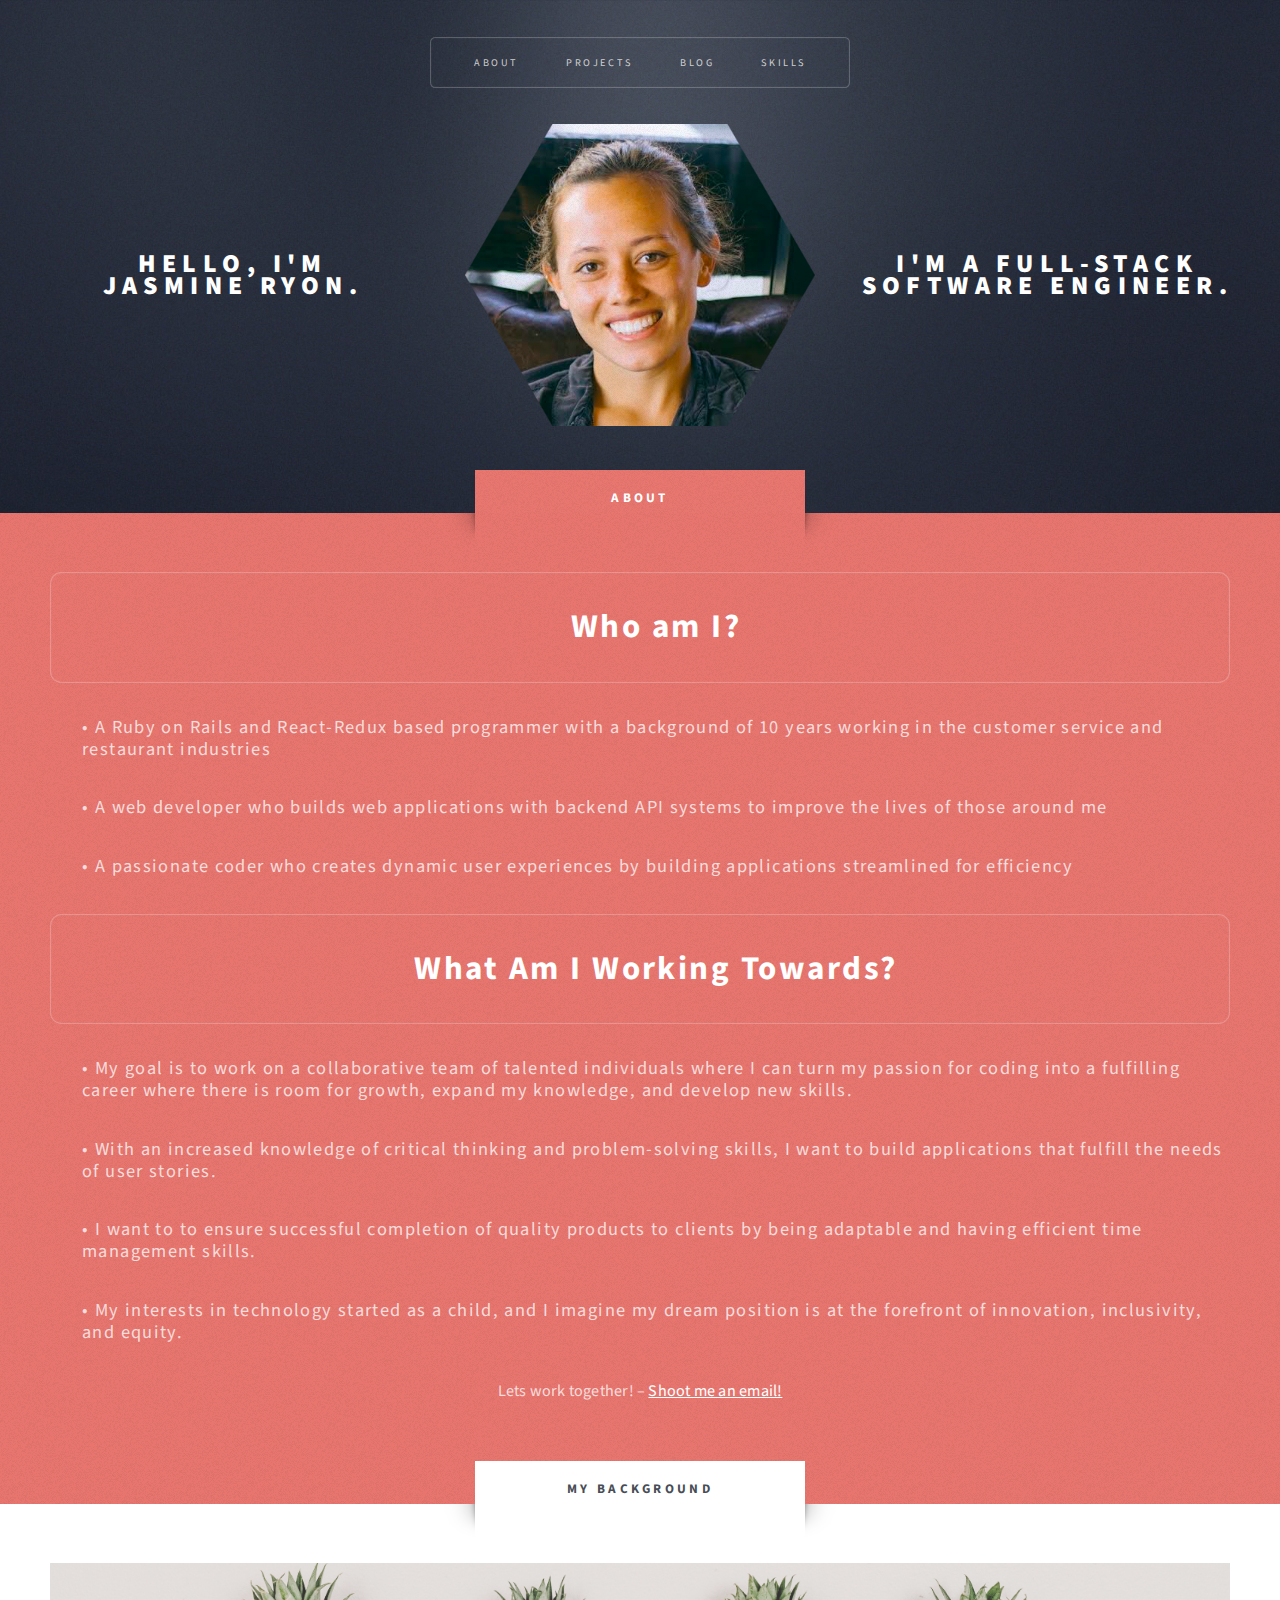
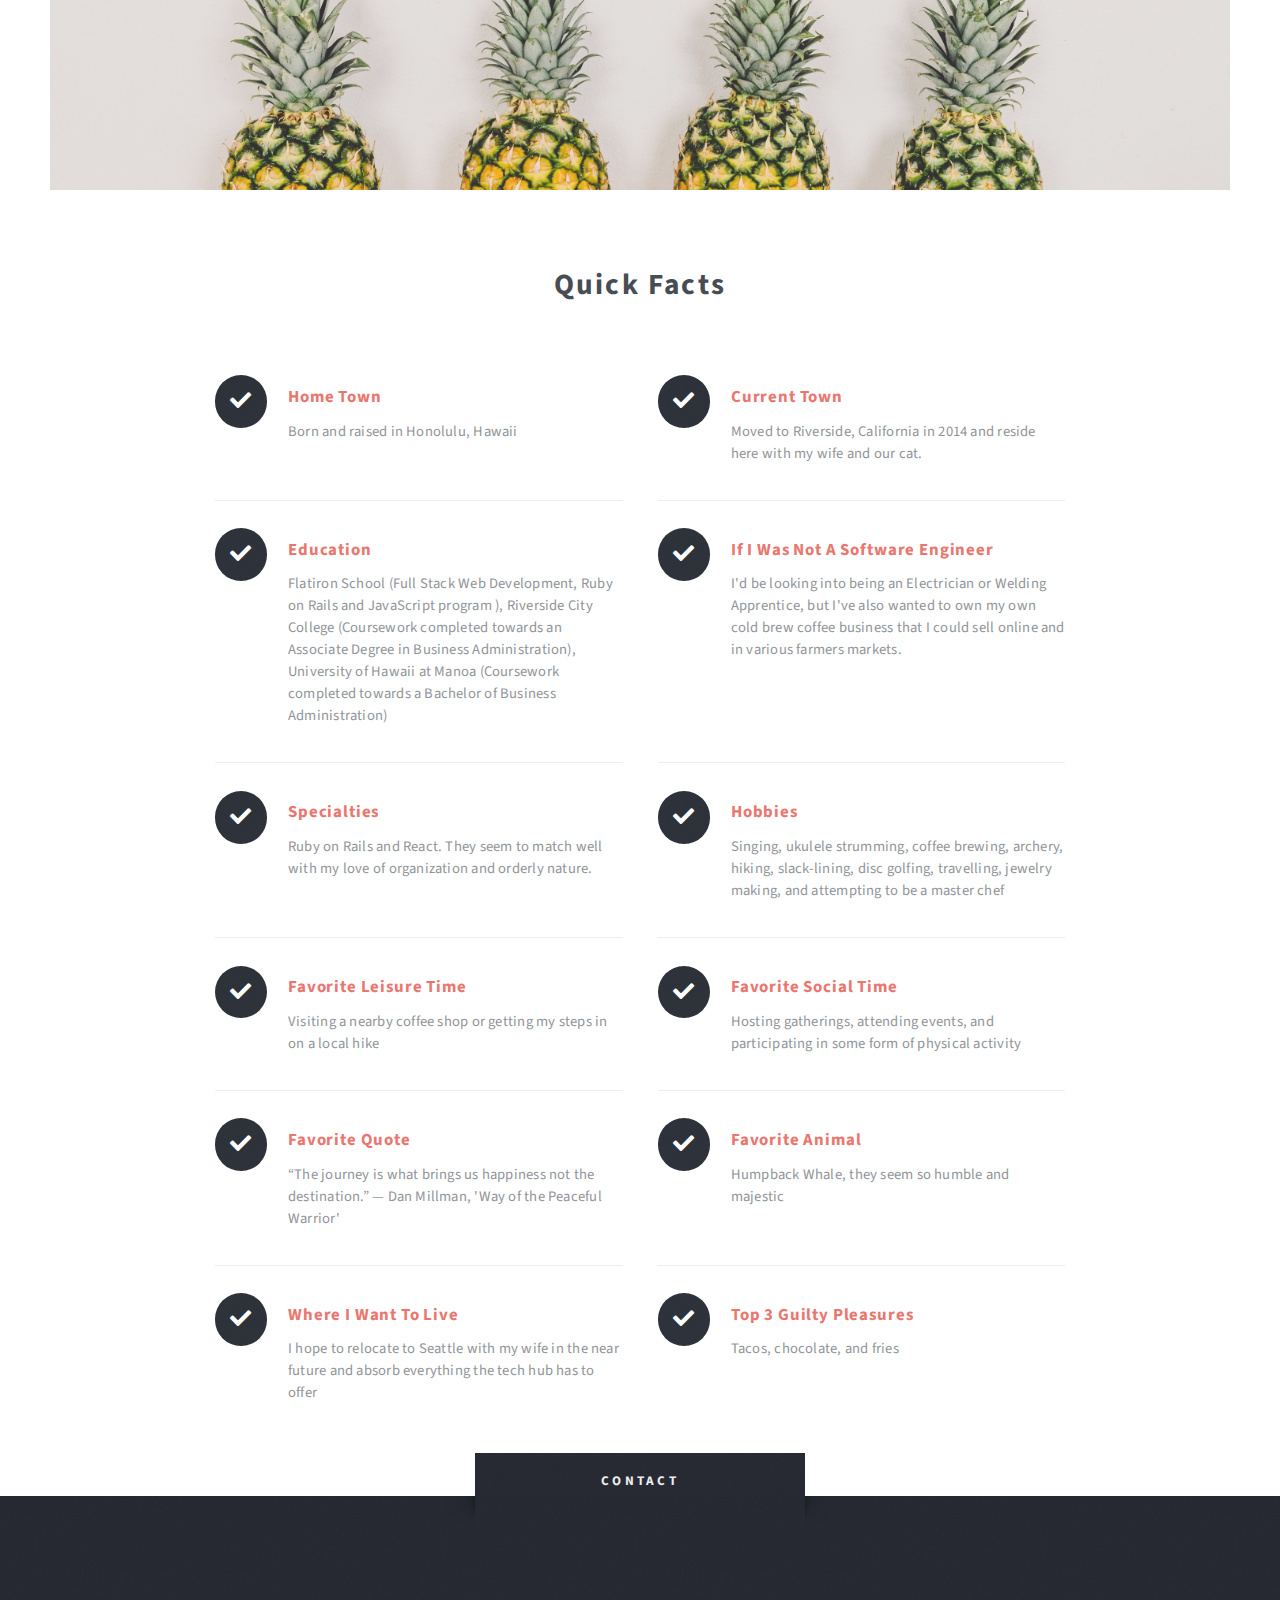
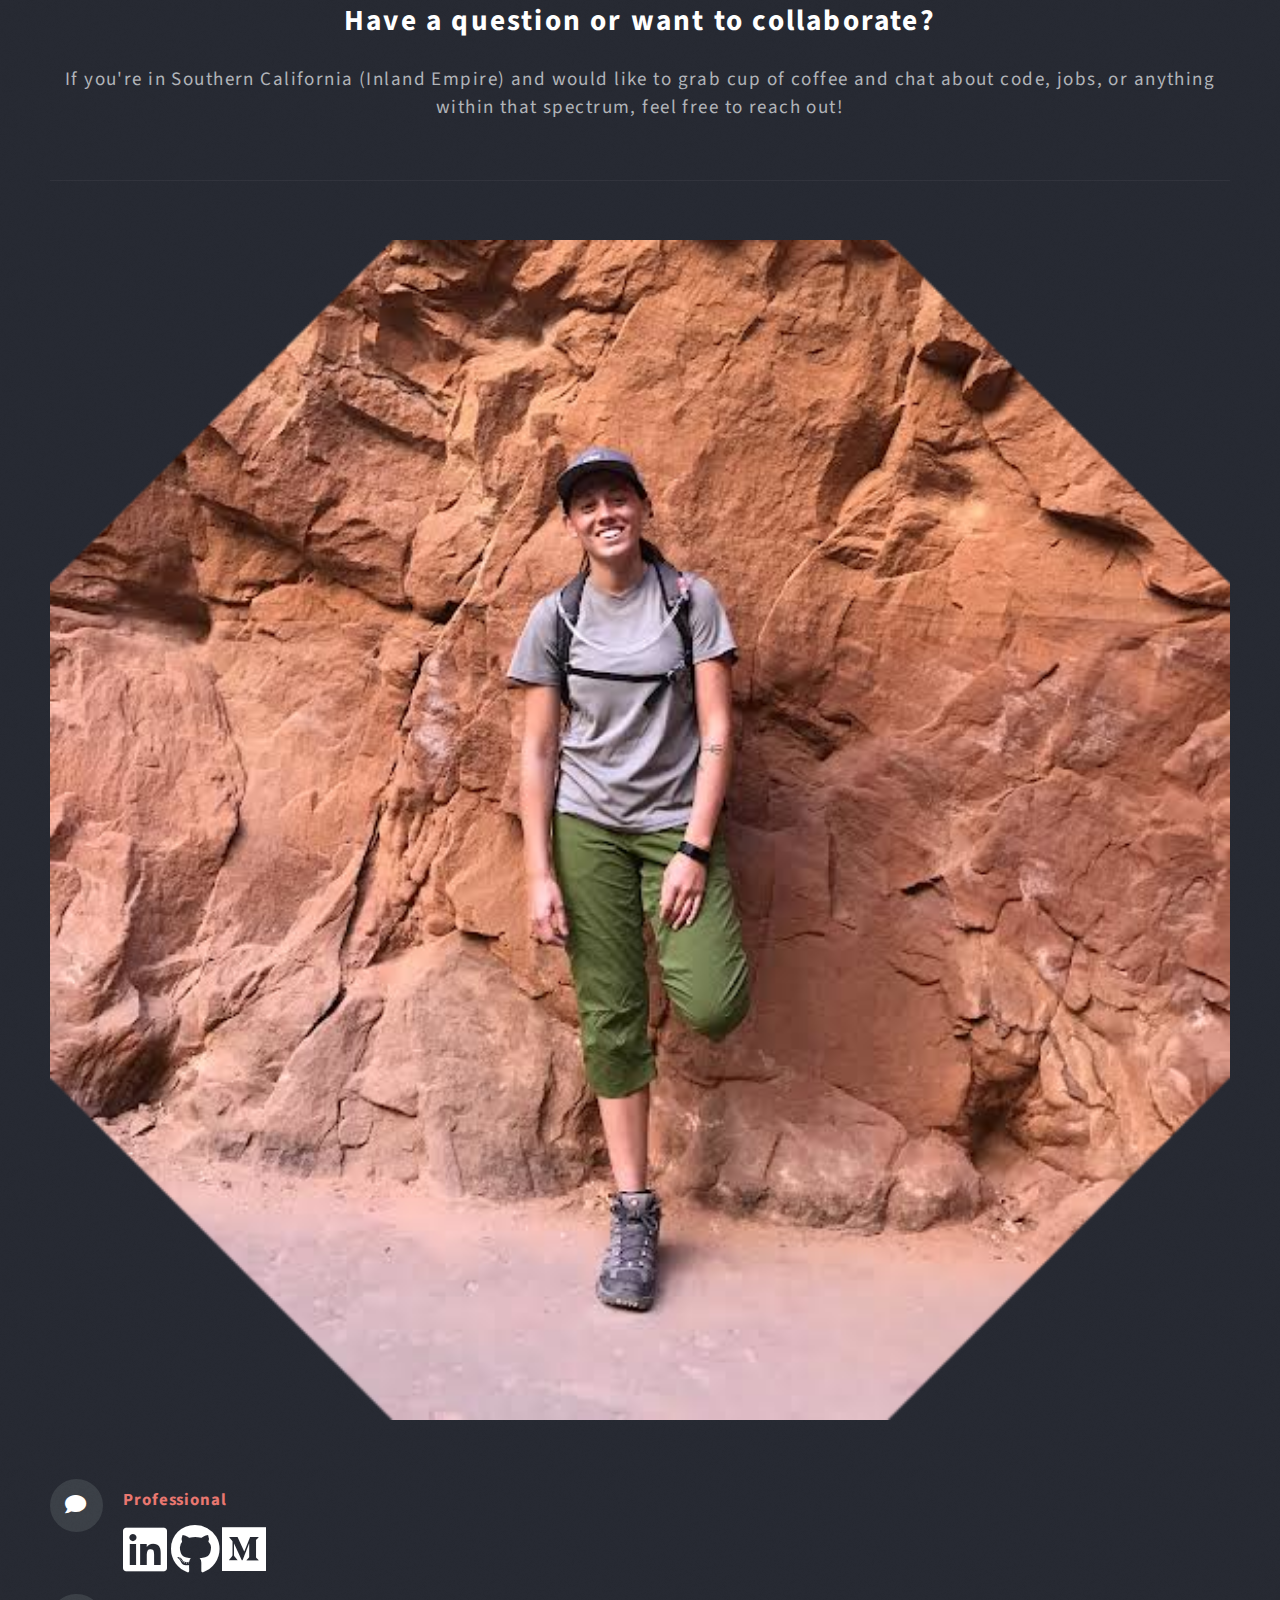
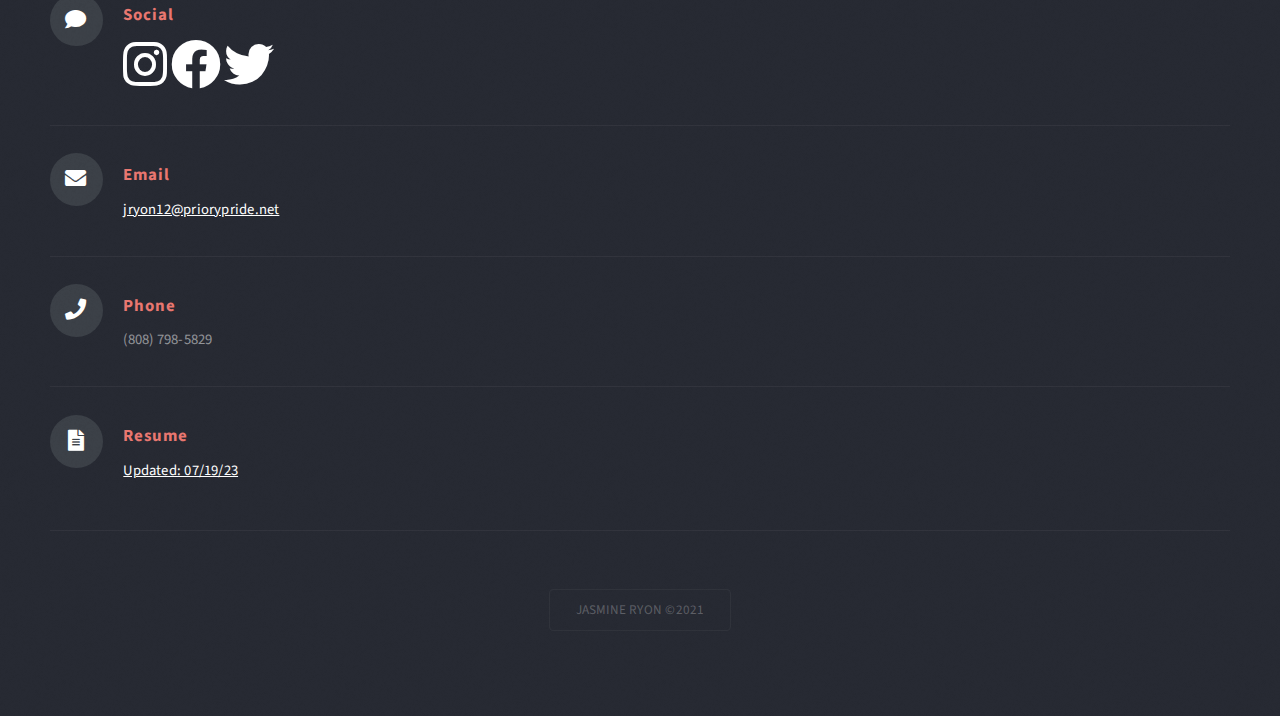
<file: index.html>
<!DOCTYPE HTML>
<html>
	<head>
		<title>Jasmine Ryon</title>
		<meta charset="utf-8" />
		<meta name="viewport" content="width=device-width, initial-scale=1, user-scalable=no" />
		<meta name="image" property="og:image" content="https://jasmine-ryon.netlify.app/images/1-5.jpg">
		<meta name="author" content="Jasmine Ryon">
		<link rel="stylesheet" href="assets/css/main.css" />
	</head>
	<body class="homepage is-preload">
		<div id="page-wrapper">

			<!-- Header -->
				<section id="header" class="wrapper">
					<!-- Logo -->
					<div id="logo">
						<h1>Hello, I'm</h1>
						<h1>Jasmine Ryon.</h1>
					</div>

					<!-- Image -->
					<a class="image about">
						<br><br><br>
						<img src="images/1.png" alt="" />
					</a>

					<!-- Logo -->
					<div id="logo">
						<h1>I'm a full-stack software engineer.</h1>
					</div>

					<!-- Nav -->
						<nav id="nav">
							<ul>
								<li class="current"><a href="index.html">About</a></li>
								<li><a href="projects.html">Projects</a></li>
								<li><a href="blog.html">Blog</a></li>
								<li><a href="skills.html">Skills</a></li>
							</ul>
						</nav>

				</section>

			<!-- Intro -->
				<section id="intro" class="wrapper style1">
					<div class="title">About</div>
					<div class="container">
						<p class="style2" style="text-align: center; padding-left: 2rem;">
							Who am I?
							<br class="mobile-hide" />
						</p>
						<p class="style1" style="text-align: left; padding-left: 2rem;">
							• A Ruby on Rails and React-Redux based programmer with a background 
							of 10 years working in the customer service and restaurant industries
							<br class="mobile-hide" />
						</p>
						<p class="style1" style="text-align: left; padding-left: 2rem;">
							• A web developer who builds web applications with backend API systems to improve the lives of those around me
							<br class="mobile-hide" />
						</p>
						<p class="style1" style="text-align: left; padding-left: 2rem;">
							• A passionate coder who creates dynamic user experiences by building applications streamlined for efficiency
							<br class="mobile-hide" />
						</p>
						<p class="style2" style="text-align: center; padding-left: 2rem;">
							What Am I Working Towards?
							<br class="mobile-hide" />
						</p>
						<p class="style1" style="text-align: left; padding-left: 2rem;">
							• My goal is to work on a collaborative team of talented individuals where I can turn my passion for coding into a fulfilling career where there is room for growth, expand my knowledge, and develop new skills.
							<br class="mobile-hide" />
						</p>
						<p class="style1" style="text-align: left; padding-left: 2rem;">
							• With an increased knowledge of critical thinking and problem-solving skills, I want to build applications that fulfill the needs of user stories. 
							<br class="mobile-hide" />
						</p>
						<p class="style1" style="text-align: left; padding-left: 2rem;">
							• I want to to ensure successful completion of quality products to clients by being adaptable and having efficient time management skills.
							<br class="mobile-hide" />
						</p>
						<p class="style1" style="text-align: left; padding-left: 2rem;">
							• My interests in technology started as a child, and I imagine my dream position is at the forefront of innovation, inclusivity, and equity.
							<br class="mobile-hide" />
						</p>
						<p class="style3">
							Lets work together! &ndash;
							<a href="mailto:jryon12@priorypride.net">Shoot me an email!</a>
						</p>
					</div>
				</section>

			<!-- Main -->
				<section id="main" class="wrapper style2">
					<div class="title">My Background</div>
					<div class="container">

						<!-- Image -->
							<a class="image featured">
								<img src="images/about.jpg" alt="" />
							</a>

						<!-- Features -->
							<section id="features">
								<header class="style1">
									<h2>Quick Facts</h2>
								</header>
								<div class="feature-list">
									<div class="row">
										<div class="col-6 col-12-medium">
											<section>
												<h3 class="icon solid fa-check">Home Town</h3>
												<p>Born and raised in Honolulu, Hawaii</p>
											</section>
										</div>
										<div class="col-6 col-12-medium">
											<section>
												<h3 class="icon solid fa-check">Current Town</h3>
												<p>Moved to Riverside, California in 2014 and reside here with my wife and our cat.</p>
											</section>
										</div>
										<div class="col-6 col-12-medium">
											<section>
												<h3 class="icon solid fa-check">Education</h3>
												<p>Flatiron School (Full Stack Web Development, Ruby on Rails and JavaScript program ), Riverside City College (Coursework completed towards an Associate Degree in Business Administration), University of Hawaii at Manoa (Coursework completed towards a Bachelor of Business Administration)</p>
											</section>
										</div>
										<div class="col-6 col-12-medium">
											<section>
												<h3 class="icon solid fa-check">If I Was Not A Software Engineer</h3>
												<p>I'd be looking into being an Electrician or Welding Apprentice, but I've also wanted to own my own cold brew coffee business that I could sell online and in various farmers markets.</p>
											</section>
										</div>
										<div class="col-6 col-12-medium">
											<section>
												<h3 class="icon solid fa-check">Specialties</h3>
												<p>Ruby on Rails and React. They seem to match well with my love of organization and orderly nature.</p>
											</section>
										</div>
										<div class="col-6 col-12-medium">
											<section>
												<h3 class="icon solid fa-check">Hobbies</h3>
												<p>Singing, ukulele strumming, coffee brewing, archery, hiking, slack-lining, disc golfing, travelling, jewelry making, and attempting to be a master chef</p>
											</section>
										</div>
										<div class="col-6 col-12-medium">
											<section>
												<h3 class="icon solid fa-check">Favorite Leisure Time</h3>
												<p>Visiting a nearby coffee shop or getting my steps in on a local hike</p>
											</section>
										</div>
										<div class="col-6 col-12-medium">
											<section>
												<h3 class="icon solid fa-check">Favorite Social Time</h3>
												<p>Hosting gatherings, attending events, and participating in some form of physical activity</p>
											</section>
										</div>
										<div class="col-6 col-12-medium">
											<section>
												<h3 class="icon solid fa-check">Favorite Quote</h3>
												<p>“The journey is what brings us happiness not the destination.”
													― Dan Millman, 'Way of the Peaceful Warrior'</p>
											</section>
										</div>
										<div class="col-6 col-12-medium">
											<section>
												<h3 class="icon solid fa-check">Favorite Animal</h3>
												<p>Humpback Whale, they seem so humble and majestic</p>
											</section>
										</div>
										<div class="col-6 col-12-medium">
											<section>
												<h3 class="icon solid fa-check">Where I Want To Live</h3>
												<p>I hope to relocate to Seattle with my wife in the near future and absorb everything the tech hub has to offer</p>
											</section>
										</div>
										<div class="col-6 col-12-medium">
											<section>
												<h3 class="icon solid fa-check">Top 3 Guilty Pleasures</h3>
												<p>Tacos, chocolate, and fries</p>
											</section>
										</div>
									</div>
								</div>
							</section>

					</div>
				</section>

			<!-- Footer -->
			<section id="footer" class="wrapper">
				<div class="title">Contact</div>
				<div class="container">
					<header class="style1">
						<h2>Have a question or want to collaborate?</h2>
						<p>
							If you're in Southern California (Inland Empire) and would like to grab cup of coffee and chat about code, jobs, or anything within that spectrum, feel free to reach out!
						</p>
					</header>
					<div class="row">
						<div class="col-6 col-12-large">

							<!-- Contact Form -->
								<section>
									<a class="image featured">
										<img src="images/4.png" style="percentage: 50px;" alt="" />
									</a>
								</section>

						</div>
						<div class="col-6 col-12-large">

							<!-- Contact -->
								<section class="feature-list large">
									<div class="row">
										<div class="col-6 col-12-large">
											<section>
												<h3 class="icon solid fa-comment">Professional</h3>
												<p>
													<a href="https://www.linkedin.com/in/jasmine-ryon/"><i class="fab fs-1 fa-linkedin" style='font-size:50px'></i></a>
													<a href="https://github.com/LehuaRyon"><i class="fab fs-1 fa-github" style='font-size:50px'></i></a>
													<a href="https://jasmine-ryon.medium.com/"><i class="fab fs-1 fa-medium" style='font-size:50px'></i></a>
												</p>
											</section>
										</div>
										<div class="col-6 col-12-large">
											<section>
												<h3 class="icon solid fa-comment">Social</h3>
												<p>
												<a href="https://www.instagram.com/j_ryon/"><i class="fab fs-1 fa-instagram" style='font-size:50px'></i></a>
												<a href="https://www.facebook.com/jasmine.ryon/"><i class="fab fs-1 fa-facebook" style='font-size:50px'></i></a>
												<a href="https://twitter.com/JasmineRyon"><i class="fab fs-1 fa-twitter" style='font-size:50px'></i></a>
												</p>
											</section>
										</div>
										<div class="col-6 col-12-large">
											<section>
												<h3 class="icon solid fa-envelope">Email</h3>
												<a href="mailto:jryon12@priorypride.net">jryon12@priorypride.net</a>
												<!-- <p>
													<a href="#">info@untitled.tld</a>
													<a href="mailto:jryon12@priorypride.net"></a>
												</p> -->
											</section>
										</div>
										<div class="col-6 col-12-large">
											<section>
												<h3 class="icon solid fa-phone">Phone</h3>
												<p>
													(808) 798-5829
												</p>
											</section>
										</div>
										<div class="col-6 col-12-large">
											<section>
												<h3 class="icon solid fa-file-alt">Resume</h3>
												<!-- <h3 class="icon solid fa-file-alt"><a href="https://docs.google.com/document/d/101hIN-hx-lMt7HpunlHnGyLHEoCVaeaMvFDdAqDl8kc/edit">Resume</a></h3> -->
												<p>
													<a href="https://docs.google.com/document/d/1-pcPUMUpQ04_rByojUyCT6DtxxFksZVoQv5tC_frGYU/edit?usp=sharing">Updated: 07/19/23</a>
												</p>
											</section>
										</div>
									</div>
								</section>
						</div>
					</div>
					<div id="copyright">
						<ul>
							<li>JASMINE RYON &copy;2021</li>
						</ul>
					</div>
				</div>
			</section>

		</div>

		<!-- Scripts -->
			<script src="assets/js/jquery.min.js"></script>
			<script src="assets/js/jquery.dropotron.min.js"></script>
			<script src="assets/js/browser.min.js"></script>
			<script src="assets/js/breakpoints.min.js"></script>
			<script src="assets/js/util.js"></script>
			<script src="assets/js/main.js"></script>

	</body>
</html>
</file>
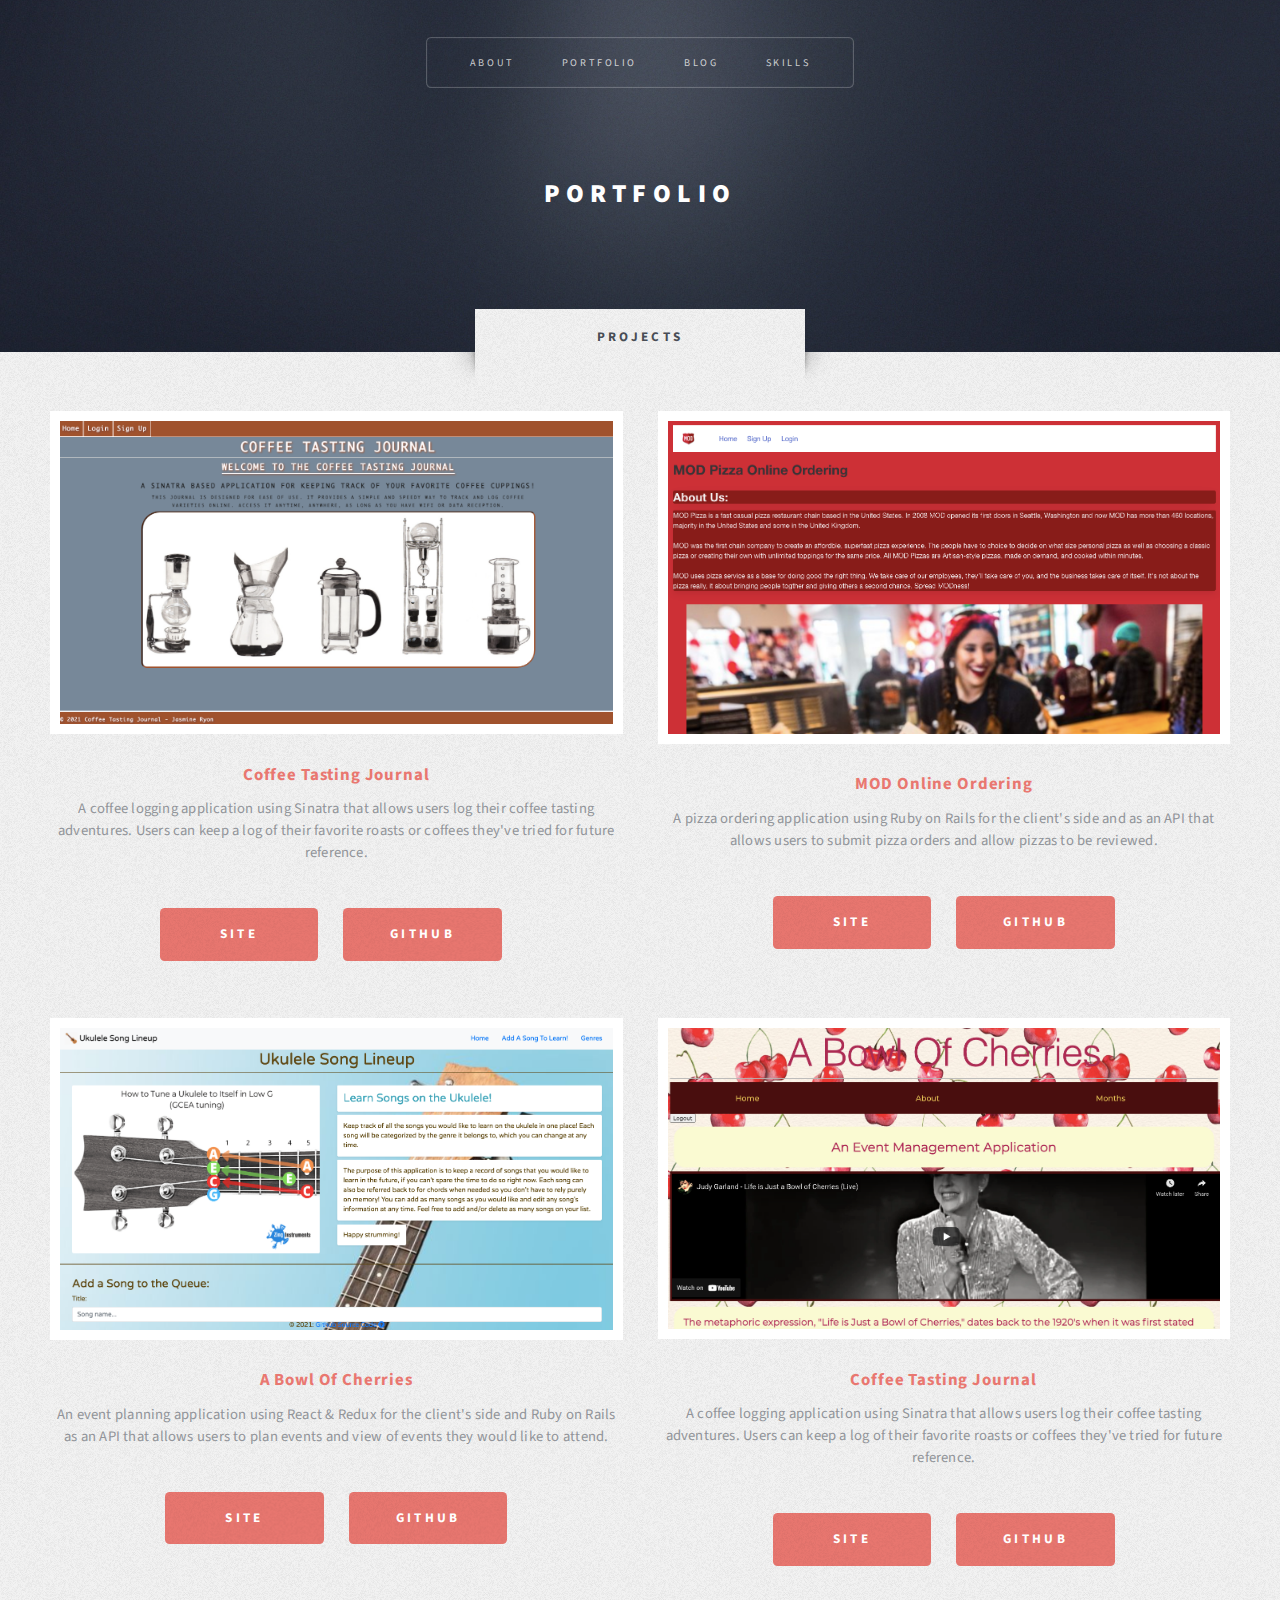
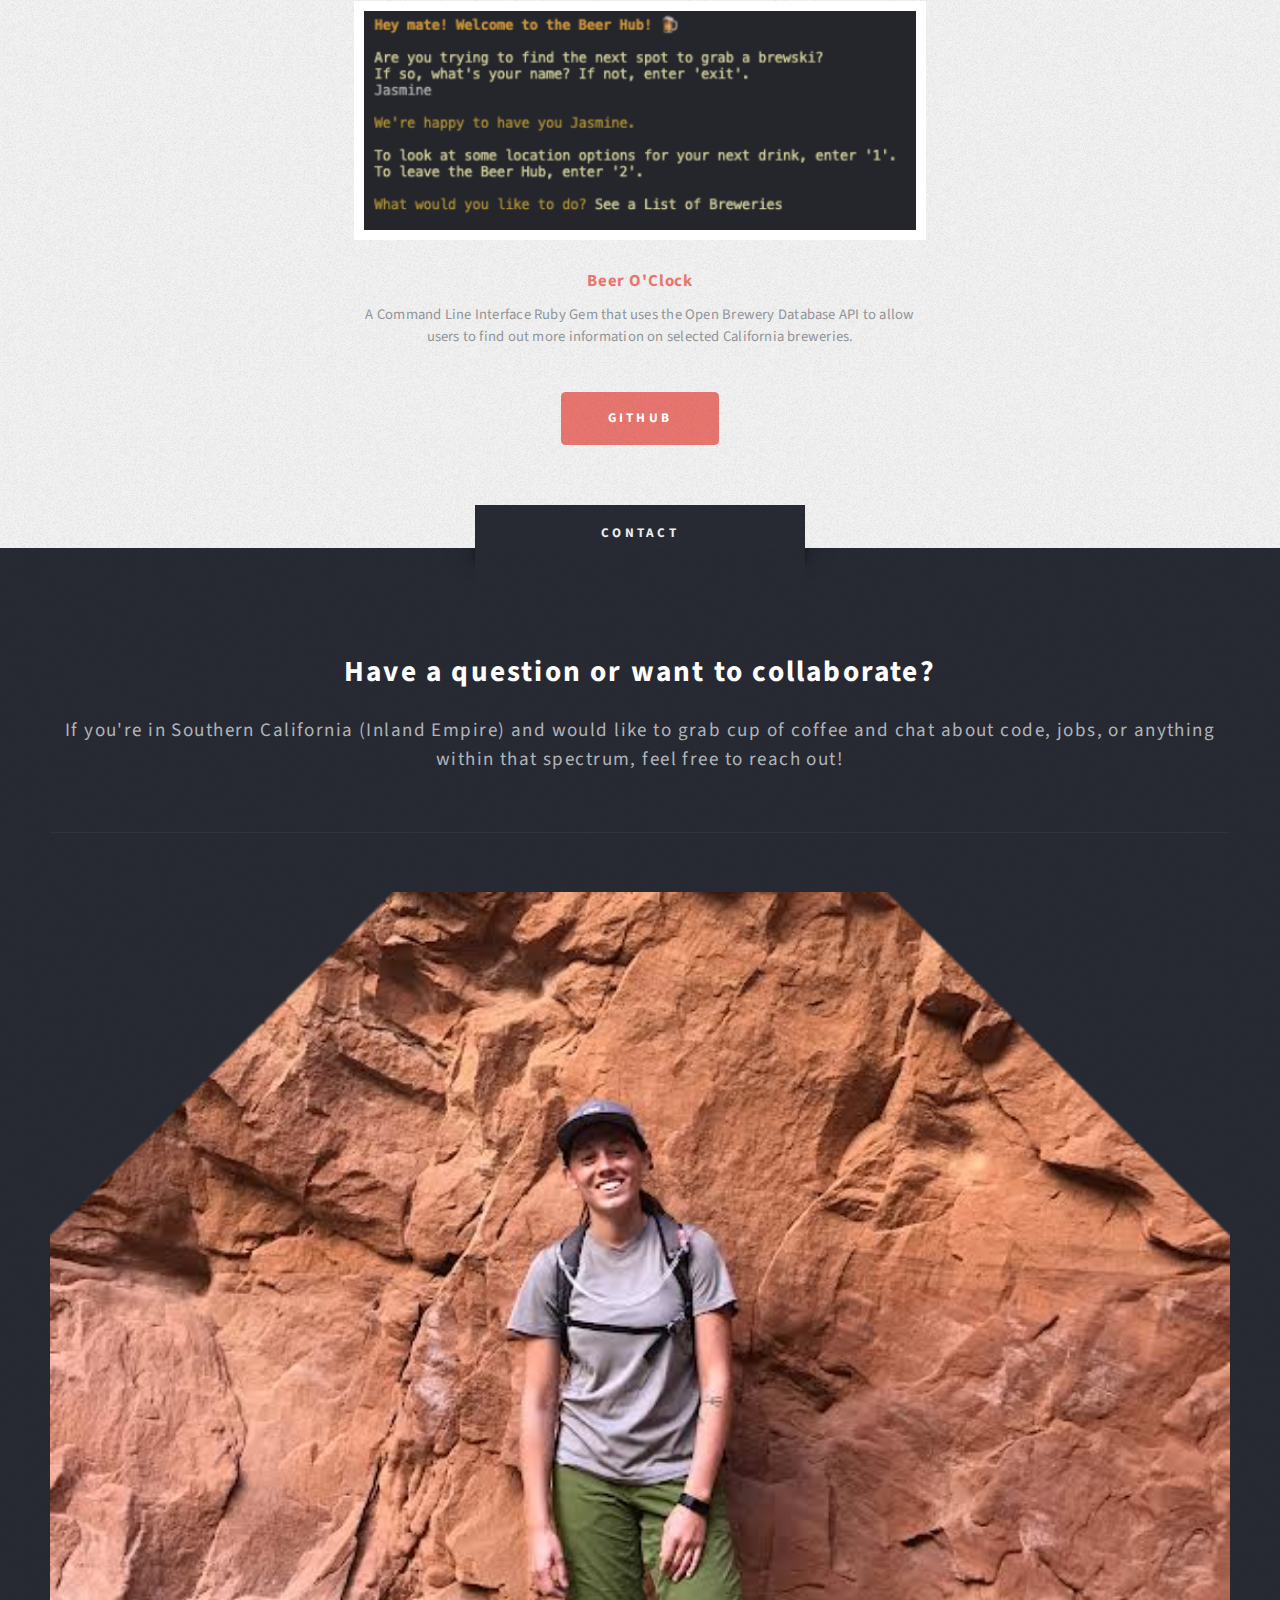
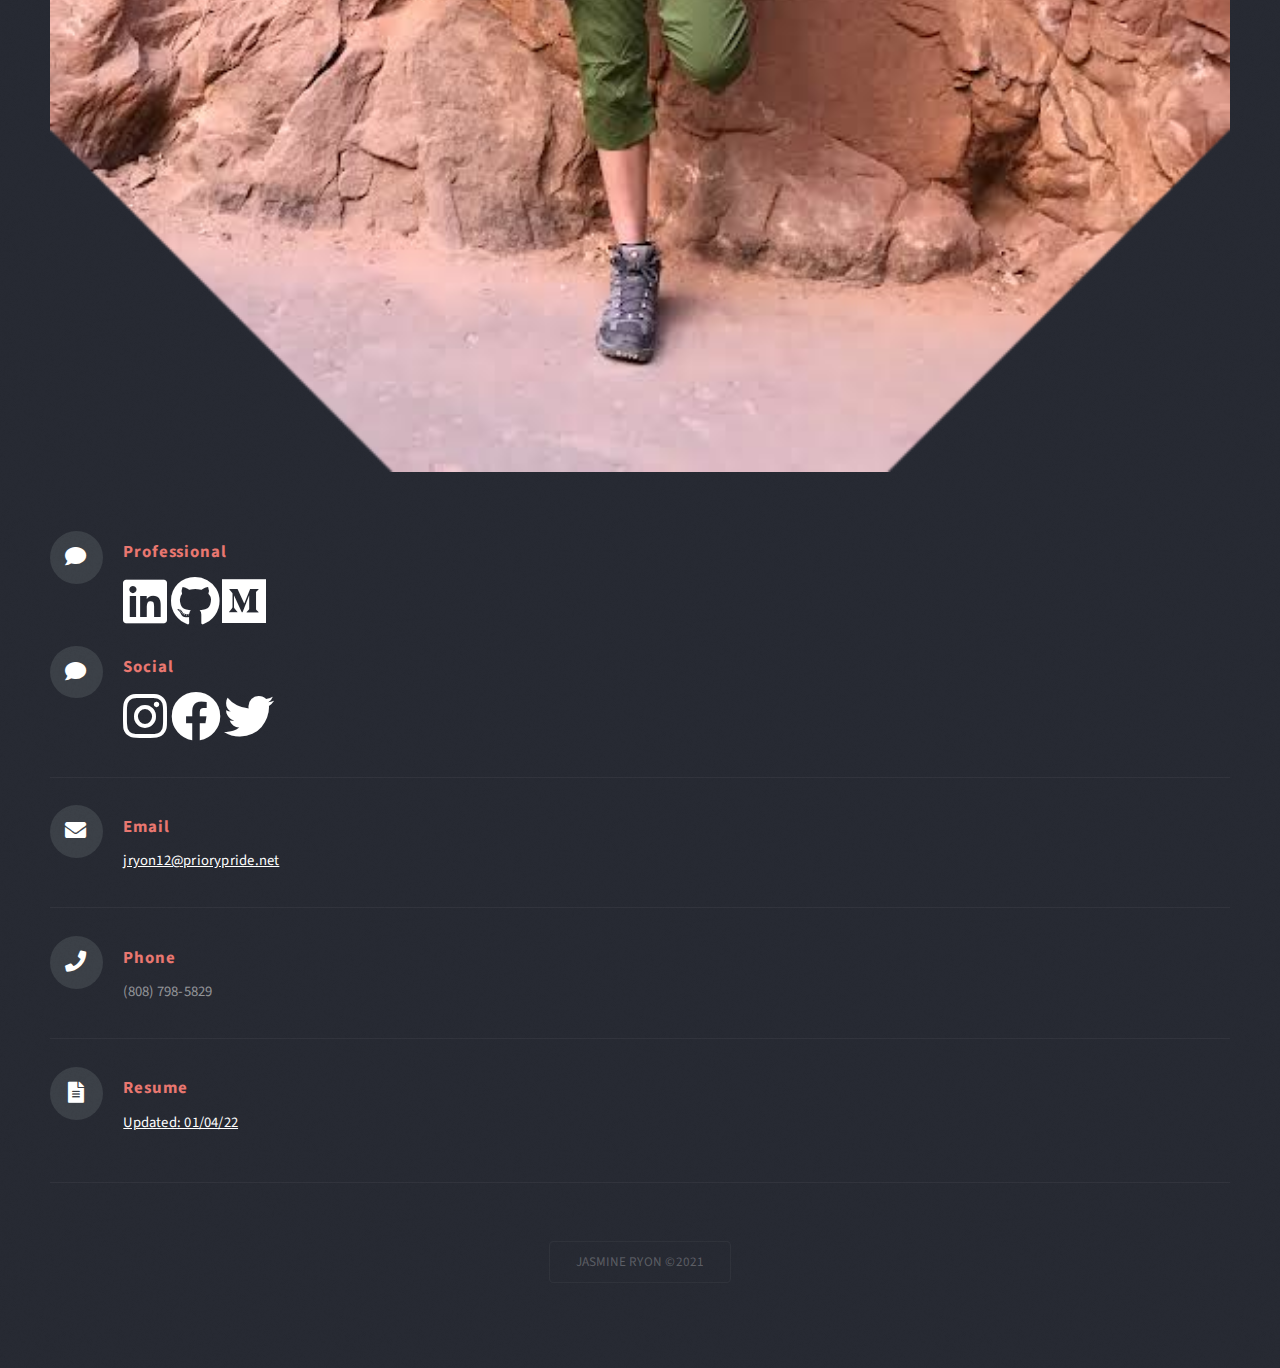
<file: no-sidebar.html>
<!DOCTYPE HTML>
<html>
	<head>
		<title>Portfolio</title>
		<meta charset="utf-8" />
		<meta name="viewport" content="width=device-width, initial-scale=1, user-scalable=no" />
		<link rel="stylesheet" href="assets/css/main.css" />
	</head>
	<body class="no-sidebar is-preload">
		<div id="page-wrapper">

			<!-- Header -->
				<section id="header" class="wrapper">

					<!-- Logo -->
						<div id="logo">
							<h1><a href="index.html">Portfolio</a></h1>
							<!-- <p>I built out each work listed below, back-end and front-end parts, completely on my own.</p> -->
						</div>

					<!-- Nav -->
						<nav id="nav">
							<ul>
								<li><a href="index.html">About</a></li>
								<li class="current"><a href="no-sidebar.html">Portfolio</a></li>
								<li><a href="left-sidebar.html">Blog</a></li>
								<li><a href="right-sidebar.html">Skills</a></li>
							</ul>
						</nav>

				</section>

			

			<!-- Highlights -->
			<section id="highlights" class="wrapper style3">
				<div class="title">Projects</div>
				<div class="container">
					<div class="row aln-center">
						<div class="col-6 col-12-small">
							<section class="highlight">
								<a href="https://loom.com/share/fe3b2ac540444e8fb057f8c4850331b6" class="image featured"><img src="images/coffee.png" alt="" /></a>
								<h3>Coffee Tasting Journal</h3>
								<p>A coffee logging application using Sinatra that allows users log their coffee tasting adventures. Users can keep a log of their favorite roasts or coffees they've tried for future reference.</p>
								<ul class="actions">
									<li><a href="http://coffee-tasting-journal.herokuapp.com/" class="button style1">Site</a></li>
									<li><a href="https://github.com/LehuaRyon/coffee_tasting_journal" class="button style1">GitHub</a></li><br><br>
								</ul>
							</section>
						</div>
						<div class="col-6 col-12-small">
							<section class="highlight">
								<a href="https://www.loom.com/share/008b52ad12744ca4a20e7d5ca8490c85" class="image featured"><img src="images/mod.png" alt="" /></a>
								<h3>MOD Online Ordering</h3>
								<p>A pizza ordering application using Ruby on Rails for the client's side and as an API that allows users to submit pizza orders and allow pizzas to be reviewed.</p>
								<ul class="actions">
									<li><a href="https://mod-online-ordering.herokuapp.com/" class="button style1">Site</a></li>
									<li><a href="https://github.com/LehuaRyon/mod_olo" class="button style1">GitHub</a></li>
								</ul>
							</section>
						</div>
						<div class="col-6 col-12-small">
							<section class="highlight">
								<a href="https://www.loom.com/share/51d4b8c00a0345668d7abcd6ebcc4343" class="image featured"><img src="images/ukulele.png" alt="" /></a>
								<h3>A Bowl Of Cherries</h3>
								<p>An event planning application using React & Redux for the client's side and Ruby on Rails as an API that allows users to plan events and view of events they would like to attend.</p>
								<ul class="actions">
									<li><a href="https://ukulele-song-lineup.netlify.app/" class="button style1">Site</a></li>
									<li><a href="https://github.com/LehuaRyon/ukulele" class="button style1">GitHub</a></li>
								</ul>
							</section>
						</div>
						<div class="col-6 col-12-small">
							<section class="highlight">
								<a href="https://www.loom.com/share/4c0c91e839cb4d9ca6838584350c930f" class="image featured"><img src="images/cherry.png" alt="" /></a>
								<h3>Coffee Tasting Journal</h3>
								<p>A coffee logging application using Sinatra that allows users log their coffee tasting adventures. Users can keep a log of their favorite roasts or coffees they've tried for future reference.</p>
								<ul class="actions">
									<li><a href="https://a-bowl-of-cherries.netlify.app/" class="button style1">Site</a></li>
									<li><a href="https://github.com/LehuaRyon/a_bowl_of_cherries_frontend" class="button style1">GitHub</a></li>
								</ul>
							</section>
						</div>
						<div class="col-6 col-12-small">
							<section class="highlight">
								<a href="https://www.loom.com/share/17d77f5021974e41bd353d0ee2187a22" class="image featured"><img src="images/beer.png" alt="" /></a>
								<h3>Beer O'Clock</h3>
								<p>A Command Line Interface Ruby Gem that uses the Open Brewery Database API to allow users to find out more information on selected California breweries.</p>
								<ul class="actions">
									<li><a href="https://github.com/LehuaRyon/beer_o_clock_cli" class="button style1">GitHub</a></li>
								</ul>
							</section>
						</div>
					</div>
				</div>
			</section>
			
			<!-- Footer -->
			<section id="footer" class="wrapper">
				<div class="title">Contact</div>
				<div class="container">
					<header class="style1">
						<h2>Have a question or want to collaborate?</h2>
						<p>
							If you're in Southern California (Inland Empire) and would like to grab cup of coffee and chat about code, jobs, or anything within that spectrum, feel free to reach out!
						</p>
					</header>
					<div class="row">
						<div class="col-6 col-12-large">

							<!-- Contact Form -->
								<section>
									<a class="image featured">
										<img src="images/4.png" style="percentage: 50px;" alt="" />
									</a>
								</section>

						</div>
						<div class="col-6 col-12-large">

							<!-- Contact -->
								<section class="feature-list large">
									<div class="row">
										<div class="col-6 col-12-large">
											<section>
												<h3 class="icon solid fa-comment">Professional</h3>
												<p>
													<a href="https://www.linkedin.com/in/jasmine-ryon/"><i class="fab fs-1 fa-linkedin" style='font-size:50px'></i></a>
													<a href="https://github.com/LehuaRyon"><i class="fab fs-1 fa-github" style='font-size:50px'></i></a>
													<a href="https://jasmine-ryon.medium.com/"><i class="fab fs-1 fa-medium" style='font-size:50px'></i></a>
												</p>
											</section>
										</div>
										<div class="col-6 col-12-large">
											<section>
												<h3 class="icon solid fa-comment">Social</h3>
												<p>
												<a href="https://www.instagram.com/j_ryon/"><i class="fab fs-1 fa-instagram" style='font-size:50px'></i></a>
												<a href="https://www.facebook.com/jasmine.ryon/"><i class="fab fs-1 fa-facebook" style='font-size:50px'></i></a>
												<a href="https://twitter.com/JasmineRyon"><i class="fab fs-1 fa-twitter" style='font-size:50px'></i></a>
												</p>
											</section>
										</div>
										<div class="col-6 col-12-large">
											<section>
												<h3 class="icon solid fa-envelope">Email</h3>
												<a href="mailto:jryon12@priorypride.net">jryon12@priorypride.net</a>
												<!-- <p>
													<a href="#">info@untitled.tld</a>
													<a href="mailto:jryon12@priorypride.net"></a>
												</p> -->
											</section>
										</div>
										<div class="col-6 col-12-large">
											<section>
												<h3 class="icon solid fa-phone">Phone</h3>
												<p>
													(808) 798-5829
												</p>
											</section>
										</div>
										<div class="col-6 col-12-large">
											<section>
												<h3 class="icon solid fa-file-alt">Resume</h3>
												<!-- <h3 class="icon solid fa-file-alt"><a href="https://docs.google.com/document/d/101hIN-hx-lMt7HpunlHnGyLHEoCVaeaMvFDdAqDl8kc/edit">Resume</a></h3> -->
												<p>
													<a href="https://docs.google.com/document/d/101hIN-hx-lMt7HpunlHnGyLHEoCVaeaMvFDdAqDl8kc/edit">Updated: 01/04/22</a>
												</p>
											</section>
										</div>
									</div>
								</section>
						</div>
					</div>
					<div id="copyright">
						<ul>
							<li>JASMINE RYON &copy;2021</li>
						</ul>
					</div>
				</div>
			</section>

		</div>

		<!-- Scripts -->
			<script src="assets/js/jquery.min.js"></script>
			<script src="assets/js/jquery.dropotron.min.js"></script>
			<script src="assets/js/browser.min.js"></script>
			<script src="assets/js/breakpoints.min.js"></script>
			<script src="assets/js/util.js"></script>
			<script src="assets/js/main.js"></script>

	</body>
</html>
</file>
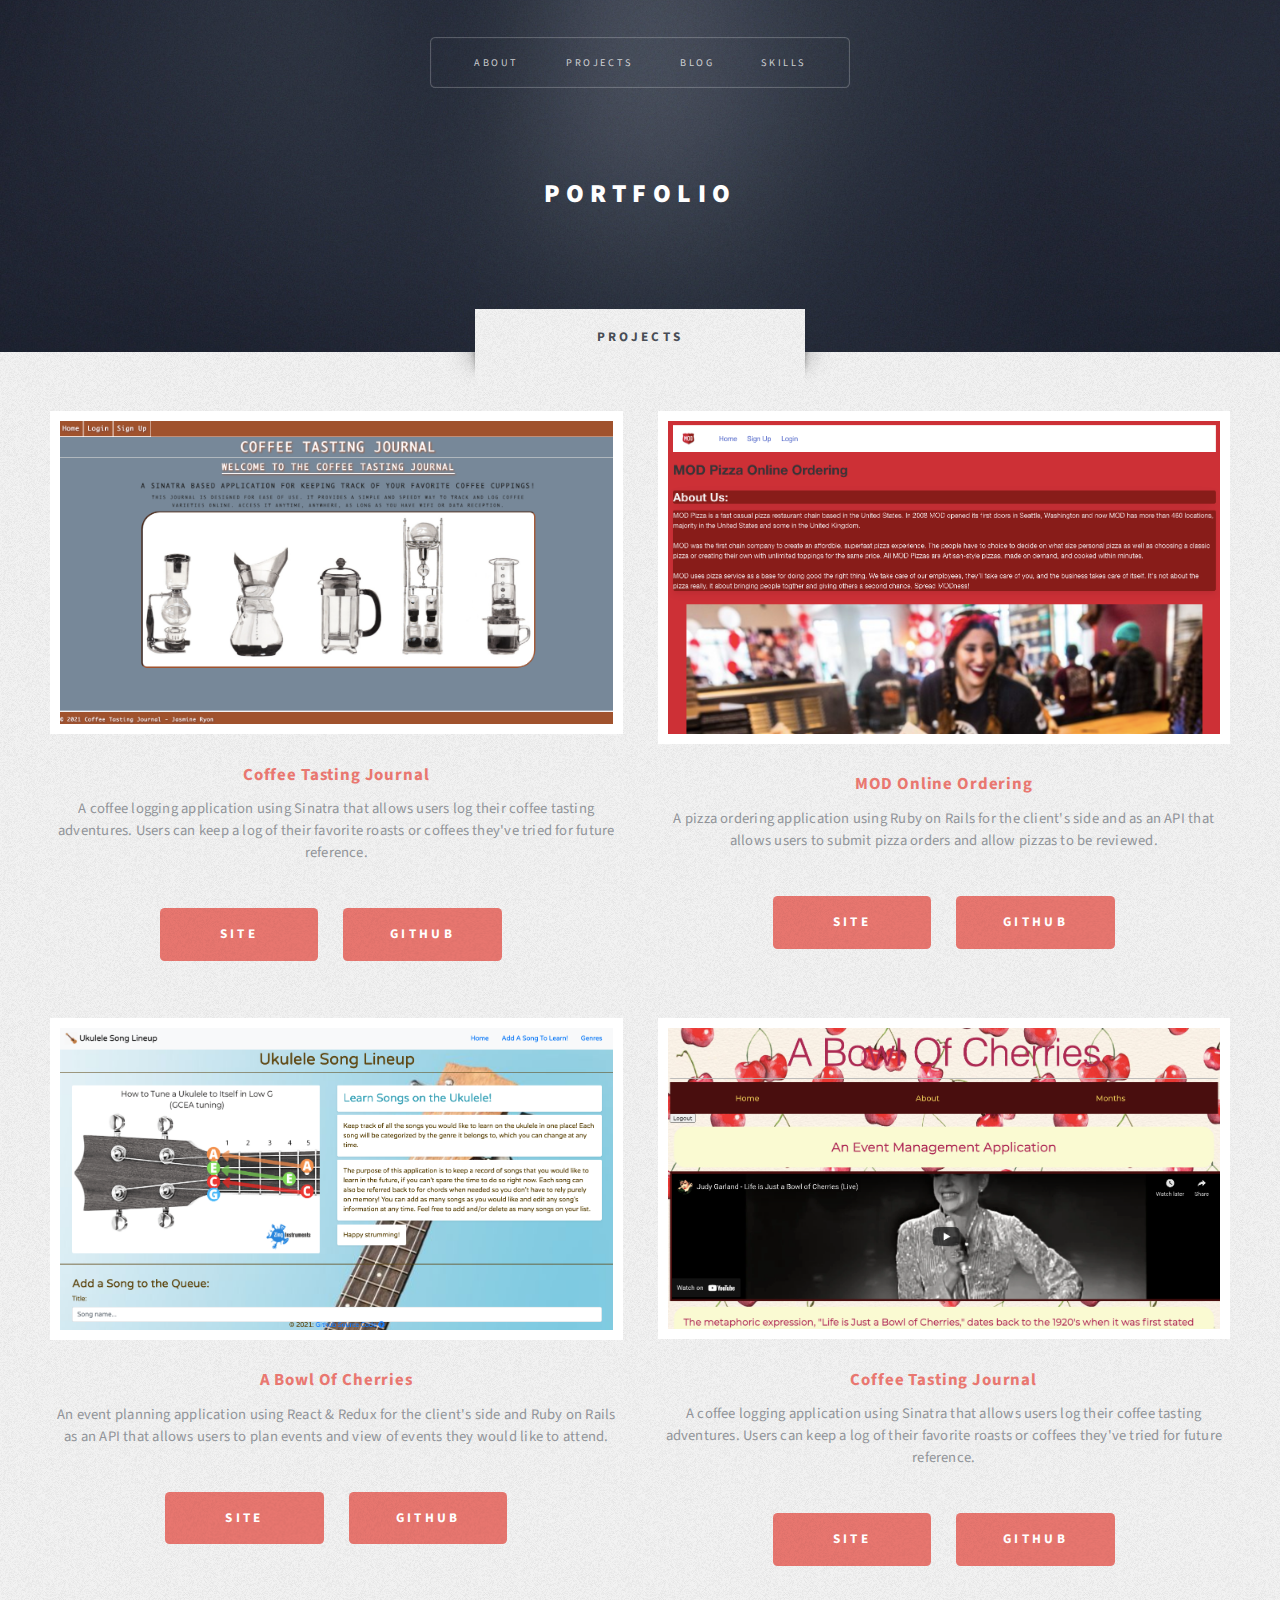
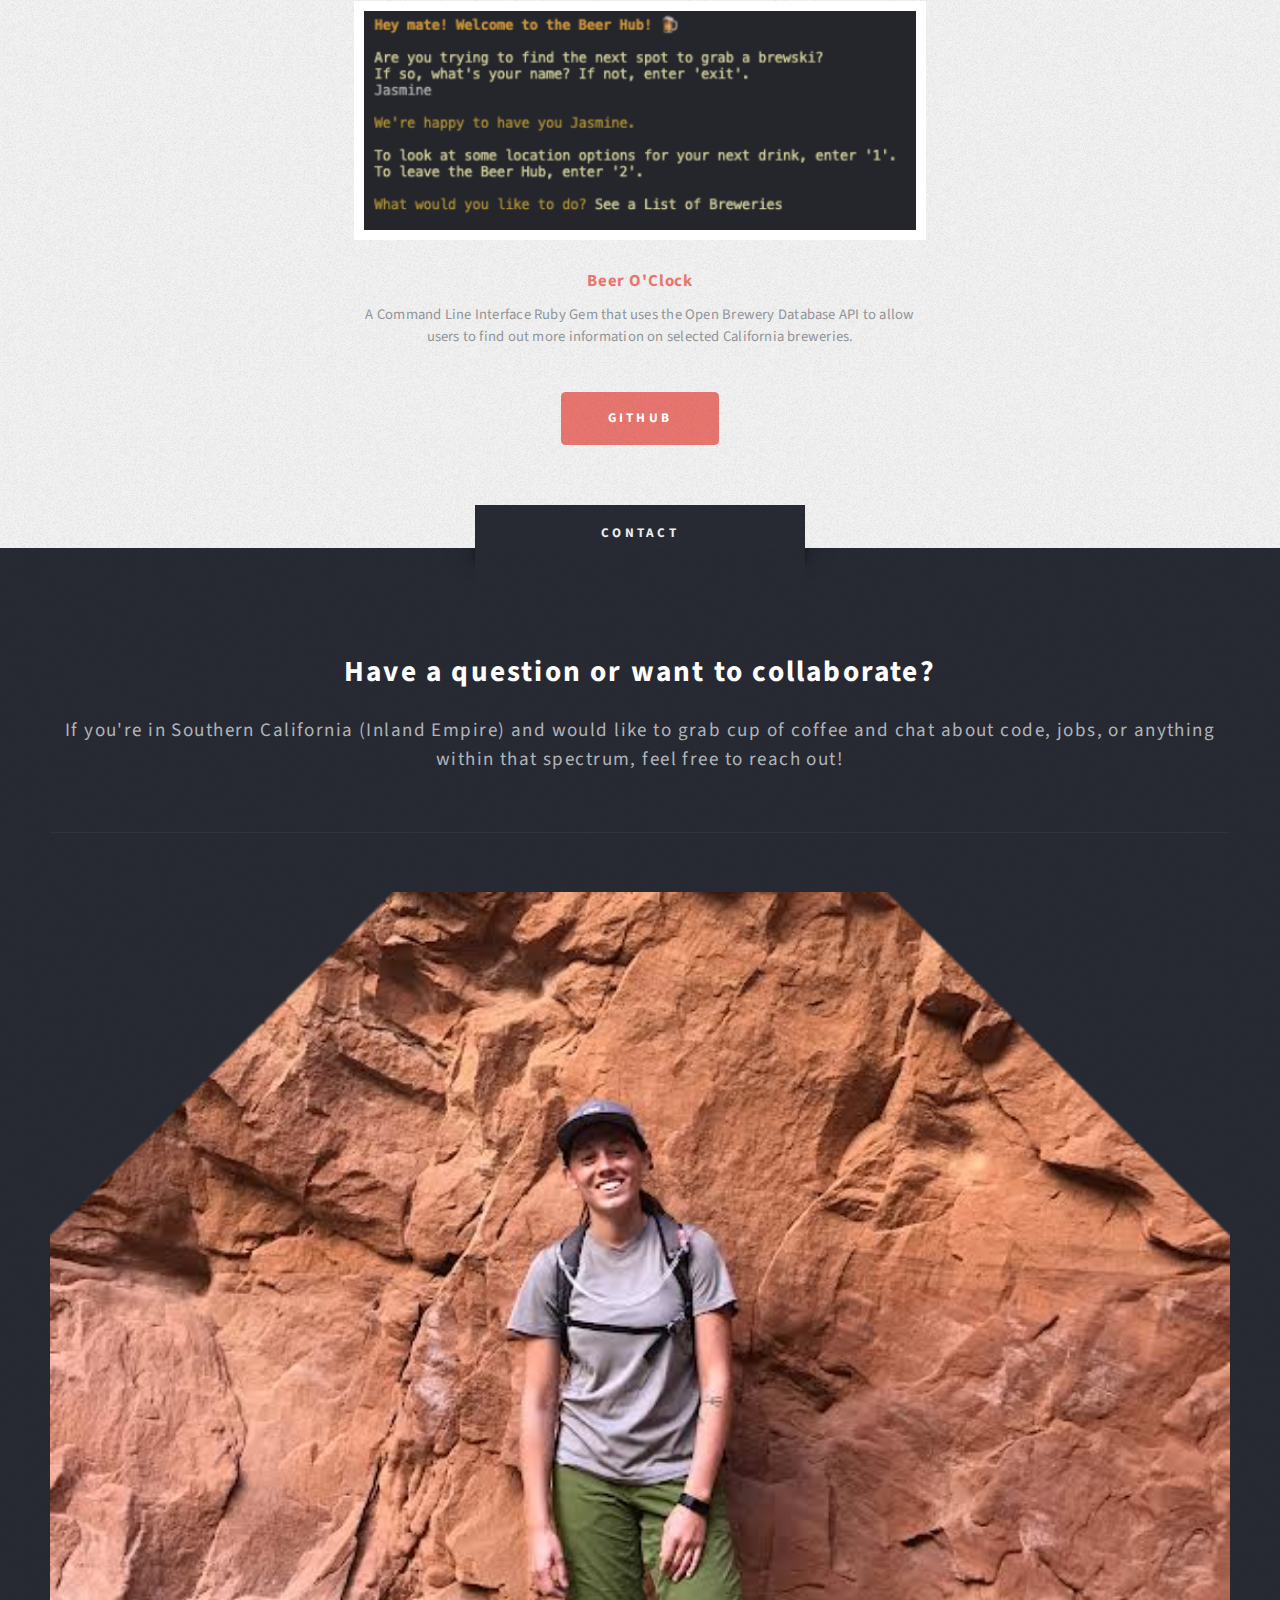
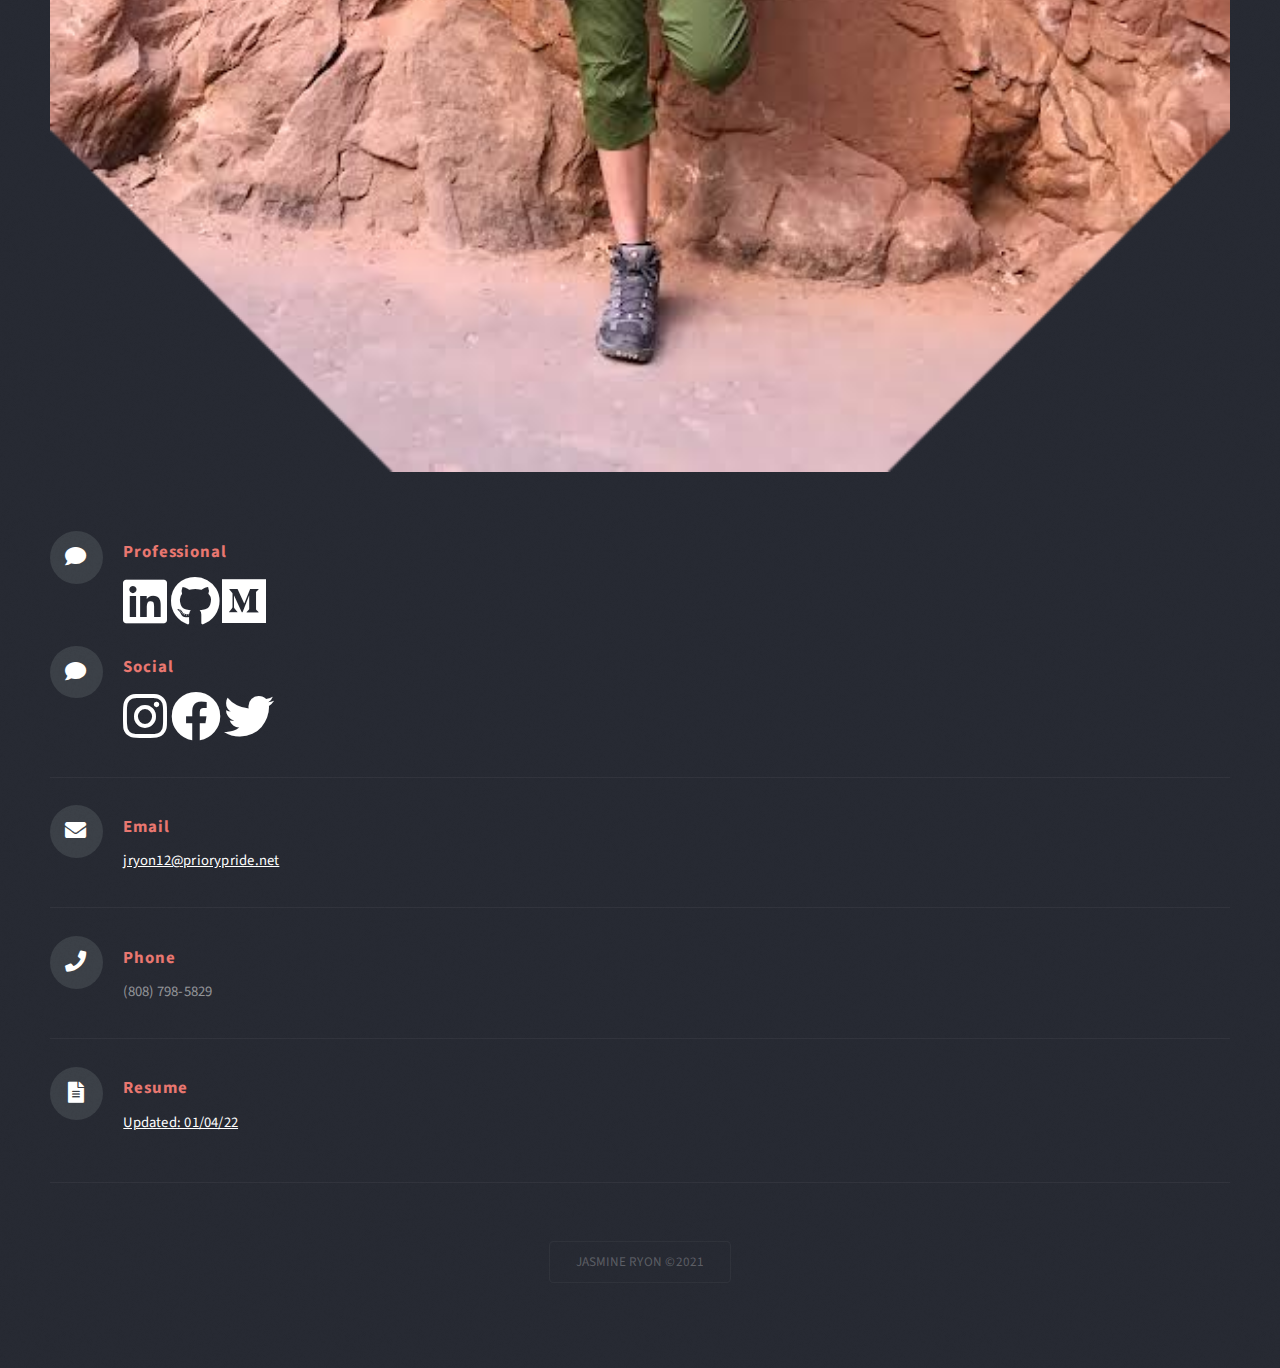
<file: portfolio.html>
<!DOCTYPE HTML>
<html>
	<head>
		<title>Portfolio</title>
		<meta charset="utf-8" />
		<meta name="viewport" content="width=device-width, initial-scale=1, user-scalable=no" />
		<meta name="image" property="og:image" content="https://lh3.googleusercontent.com/15HszV4jfCuBRlmSimoFXEQwnQLkyXCOx-Y8ncRk4TxQ1Sm4cra5IXQGxKR59RLuZmk1eIIqNER0aDY3M6MR83rnn3QuVQlWiou2Db0">
		<meta name="author" content="Jasmine Ryon">
		<link rel="stylesheet" href="assets/css/main.css" />
	</head>
	<body class="no-sidebar is-preload">
		<div id="page-wrapper">

			<!-- Header -->
				<section id="header" class="wrapper">

					<!-- Logo -->
						<div id="logo">
							<h1><a href="index.html">Portfolio</a></h1>
							<!-- <p>I built out each work listed below, back-end and front-end parts, completely on my own.</p> -->
						</div>

					<!-- Nav -->
						<!-- <nav id="nav">
							<ul>
								<li><a href="index.html">About</a></li>
								<li class="current"><a href="no-sidebar.html">Portfolio</a></li>
								<li><a href="left-sidebar.html">Blog</a></li>
								<li><a href="right-sidebar.html">Skills</a></li>
							</ul>
						</nav> -->

						<nav id="nav">
							<ul>
								<li><a href="index.html">About</a></li>
								<li class="current"><a href="portfolio.html">Projects</a></li>
								<li><a href="blog.html">Blog</a></li>
								<li><a href="skills.html">Skills</a></li>
							</ul>
						</nav>

				</section>

			

			<!-- Highlights -->
			<section id="highlights" class="wrapper style3">
				<div class="title">Projects</div>
				<div class="container">
					<div class="row aln-center">
						<div class="col-6 col-12-small">
							<section class="highlight">
								<a href="https://loom.com/share/fe3b2ac540444e8fb057f8c4850331b6" class="image featured"><img src="images/coffee.png" alt="" /></a>
								<h3>Coffee Tasting Journal</h3>
								<p>A coffee logging application using Sinatra that allows users log their coffee tasting adventures. Users can keep a log of their favorite roasts or coffees they've tried for future reference.</p>
								<ul class="actions">
									<li><a href="http://coffee-tasting-journal.herokuapp.com/" class="button style1">Site</a></li>
									<li><a href="https://github.com/LehuaRyon/coffee_tasting_journal" class="button style1">GitHub</a></li><br><br>
								</ul>
							</section>
						</div>
						<div class="col-6 col-12-small">
							<section class="highlight">
								<a href="https://www.loom.com/share/008b52ad12744ca4a20e7d5ca8490c85" class="image featured"><img src="images/mod.png" alt="" /></a>
								<h3>MOD Online Ordering</h3>
								<p>A pizza ordering application using Ruby on Rails for the client's side and as an API that allows users to submit pizza orders and allow pizzas to be reviewed.</p>
								<ul class="actions">
									<li><a href="https://mod-online-ordering.herokuapp.com/" class="button style1">Site</a></li>
									<li><a href="https://github.com/LehuaRyon/mod_olo" class="button style1">GitHub</a></li>
								</ul>
							</section>
						</div>
						<div class="col-6 col-12-small">
							<section class="highlight">
								<a href="https://www.loom.com/share/51d4b8c00a0345668d7abcd6ebcc4343" class="image featured"><img src="images/ukulele.png" alt="" /></a>
								<h3>A Bowl Of Cherries</h3>
								<p>An event planning application using React & Redux for the client's side and Ruby on Rails as an API that allows users to plan events and view of events they would like to attend.</p>
								<ul class="actions">
									<li><a href="https://ukulele-song-lineup.netlify.app/" class="button style1">Site</a></li>
									<li><a href="https://github.com/LehuaRyon/ukulele" class="button style1">GitHub</a></li>
								</ul>
							</section>
						</div>
						<div class="col-6 col-12-small">
							<section class="highlight">
								<a href="https://www.loom.com/share/4c0c91e839cb4d9ca6838584350c930f" class="image featured"><img src="images/cherry.png" alt="" /></a>
								<h3>Coffee Tasting Journal</h3>
								<p>A coffee logging application using Sinatra that allows users log their coffee tasting adventures. Users can keep a log of their favorite roasts or coffees they've tried for future reference.</p>
								<ul class="actions">
									<li><a href="https://a-bowl-of-cherries.netlify.app/" class="button style1">Site</a></li>
									<li><a href="https://github.com/LehuaRyon/a_bowl_of_cherries_frontend" class="button style1">GitHub</a></li>
								</ul>
							</section>
						</div>
						<div class="col-6 col-12-small">
							<section class="highlight">
								<a href="https://www.loom.com/share/17d77f5021974e41bd353d0ee2187a22" class="image featured"><img src="images/beer.png" alt="" /></a>
								<h3>Beer O'Clock</h3>
								<p>A Command Line Interface Ruby Gem that uses the Open Brewery Database API to allow users to find out more information on selected California breweries.</p>
								<ul class="actions">
									<li><a href="https://github.com/LehuaRyon/beer_o_clock_cli" class="button style1">GitHub</a></li>
								</ul>
							</section>
						</div>
					</div>
				</div>
			</section>
			
			<!-- Footer -->
			<section id="footer" class="wrapper">
				<div class="title">Contact</div>
				<div class="container">
					<header class="style1">
						<h2>Have a question or want to collaborate?</h2>
						<p>
							If you're in Southern California (Inland Empire) and would like to grab cup of coffee and chat about code, jobs, or anything within that spectrum, feel free to reach out!
						</p>
					</header>
					<div class="row">
						<div class="col-6 col-12-large">

							<!-- Contact Form -->
								<section>
									<a class="image featured">
										<img src="images/4.png" style="percentage: 50px;" alt="" />
									</a>
								</section>

						</div>
						<div class="col-6 col-12-large">

							<!-- Contact -->
								<section class="feature-list large">
									<div class="row">
										<div class="col-6 col-12-large">
											<section>
												<h3 class="icon solid fa-comment">Professional</h3>
												<p>
													<a href="https://www.linkedin.com/in/jasmine-ryon/"><i class="fab fs-1 fa-linkedin" style='font-size:50px'></i></a>
													<a href="https://github.com/LehuaRyon"><i class="fab fs-1 fa-github" style='font-size:50px'></i></a>
													<a href="https://jasmine-ryon.medium.com/"><i class="fab fs-1 fa-medium" style='font-size:50px'></i></a>
												</p>
											</section>
										</div>
										<div class="col-6 col-12-large">
											<section>
												<h3 class="icon solid fa-comment">Social</h3>
												<p>
												<a href="https://www.instagram.com/j_ryon/"><i class="fab fs-1 fa-instagram" style='font-size:50px'></i></a>
												<a href="https://www.facebook.com/jasmine.ryon/"><i class="fab fs-1 fa-facebook" style='font-size:50px'></i></a>
												<a href="https://twitter.com/JasmineRyon"><i class="fab fs-1 fa-twitter" style='font-size:50px'></i></a>
												</p>
											</section>
										</div>
										<div class="col-6 col-12-large">
											<section>
												<h3 class="icon solid fa-envelope">Email</h3>
												<a href="mailto:jryon12@priorypride.net">jryon12@priorypride.net</a>
												<!-- <p>
													<a href="#">info@untitled.tld</a>
													<a href="mailto:jryon12@priorypride.net"></a>
												</p> -->
											</section>
										</div>
										<div class="col-6 col-12-large">
											<section>
												<h3 class="icon solid fa-phone">Phone</h3>
												<p>
													(808) 798-5829
												</p>
											</section>
										</div>
										<div class="col-6 col-12-large">
											<section>
												<h3 class="icon solid fa-file-alt">Resume</h3>
												<!-- <h3 class="icon solid fa-file-alt"><a href="https://docs.google.com/document/d/101hIN-hx-lMt7HpunlHnGyLHEoCVaeaMvFDdAqDl8kc/edit">Resume</a></h3> -->
												<p>
													<a href="https://docs.google.com/document/d/101hIN-hx-lMt7HpunlHnGyLHEoCVaeaMvFDdAqDl8kc/edit">Updated: 01/04/22</a>
												</p>
											</section>
										</div>
									</div>
								</section>
						</div>
					</div>
					<div id="copyright">
						<ul>
							<li>JASMINE RYON &copy;2021</li>
						</ul>
					</div>
				</div>
			</section>

		</div>

		<!-- Scripts -->
			<script src="assets/js/jquery.min.js"></script>
			<script src="assets/js/jquery.dropotron.min.js"></script>
			<script src="assets/js/browser.min.js"></script>
			<script src="assets/js/breakpoints.min.js"></script>
			<script src="assets/js/util.js"></script>
			<script src="assets/js/main.js"></script>

	</body>
</html>
</file>
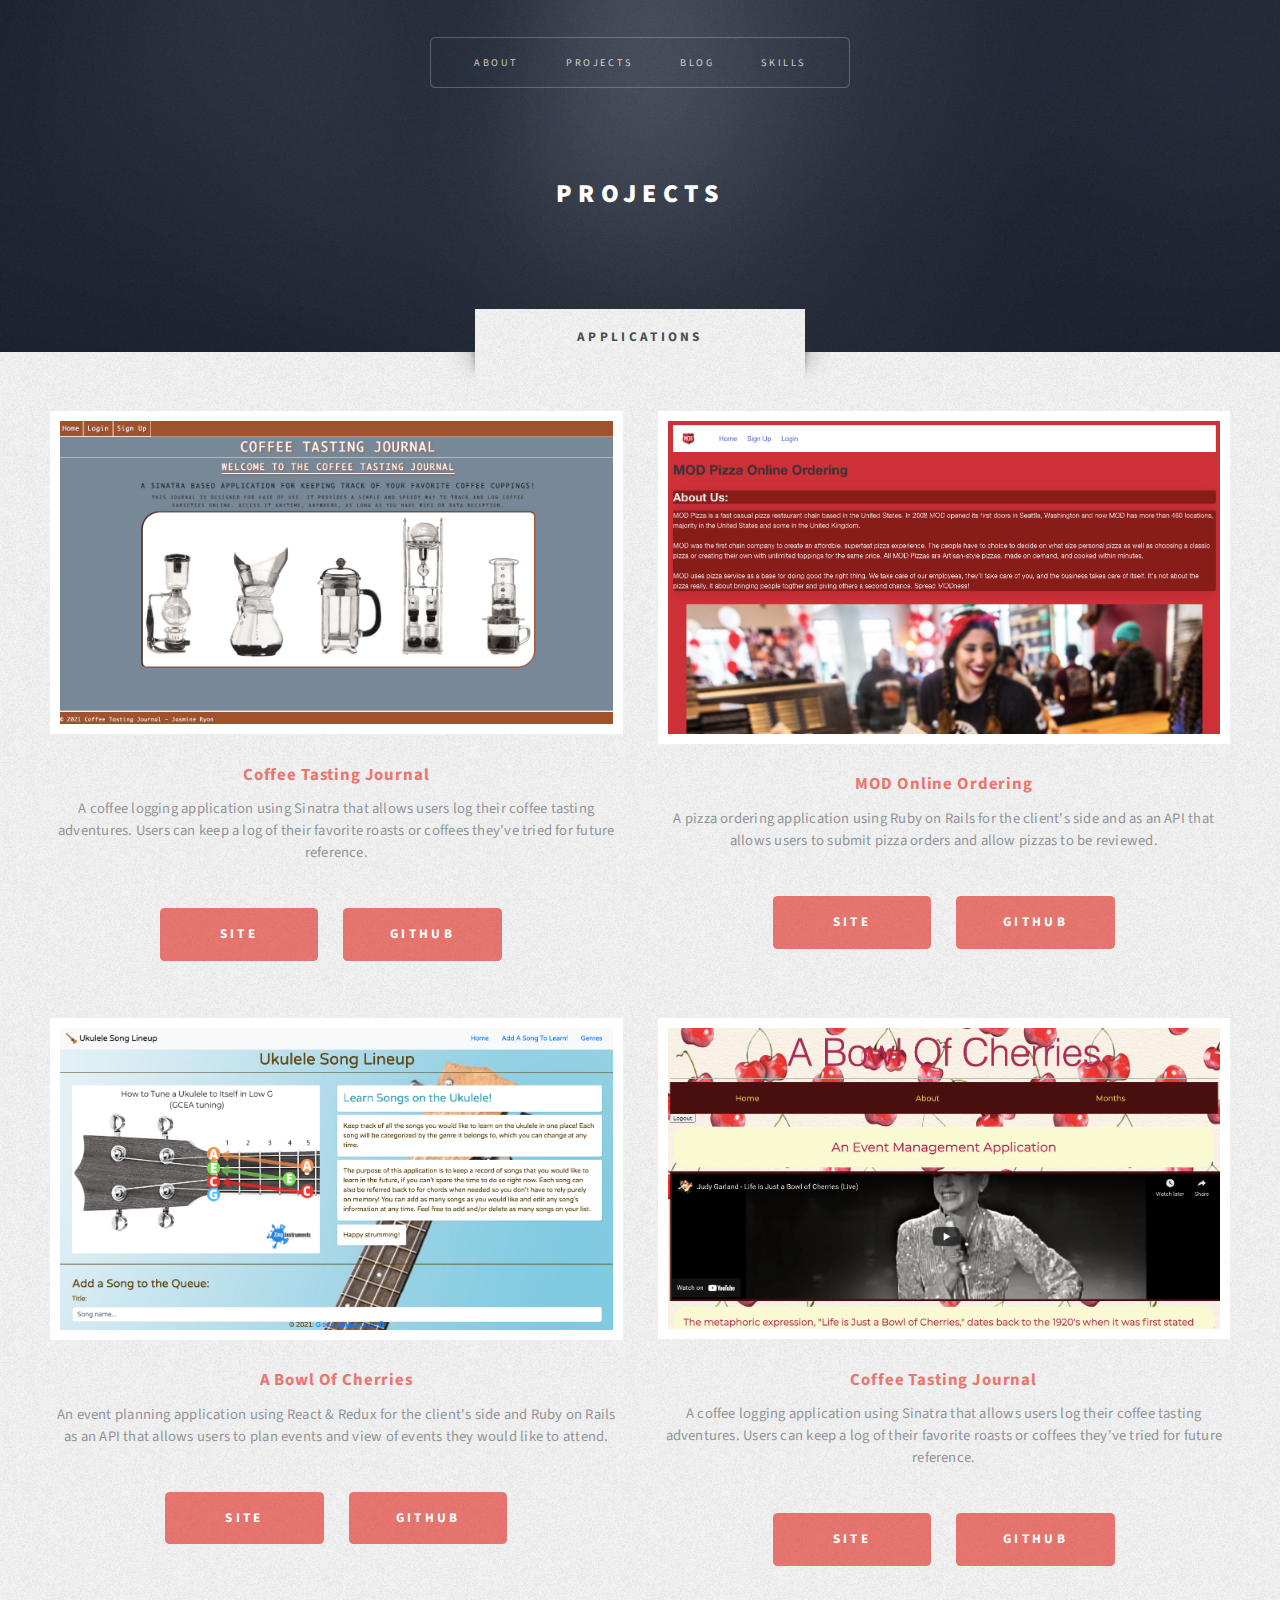
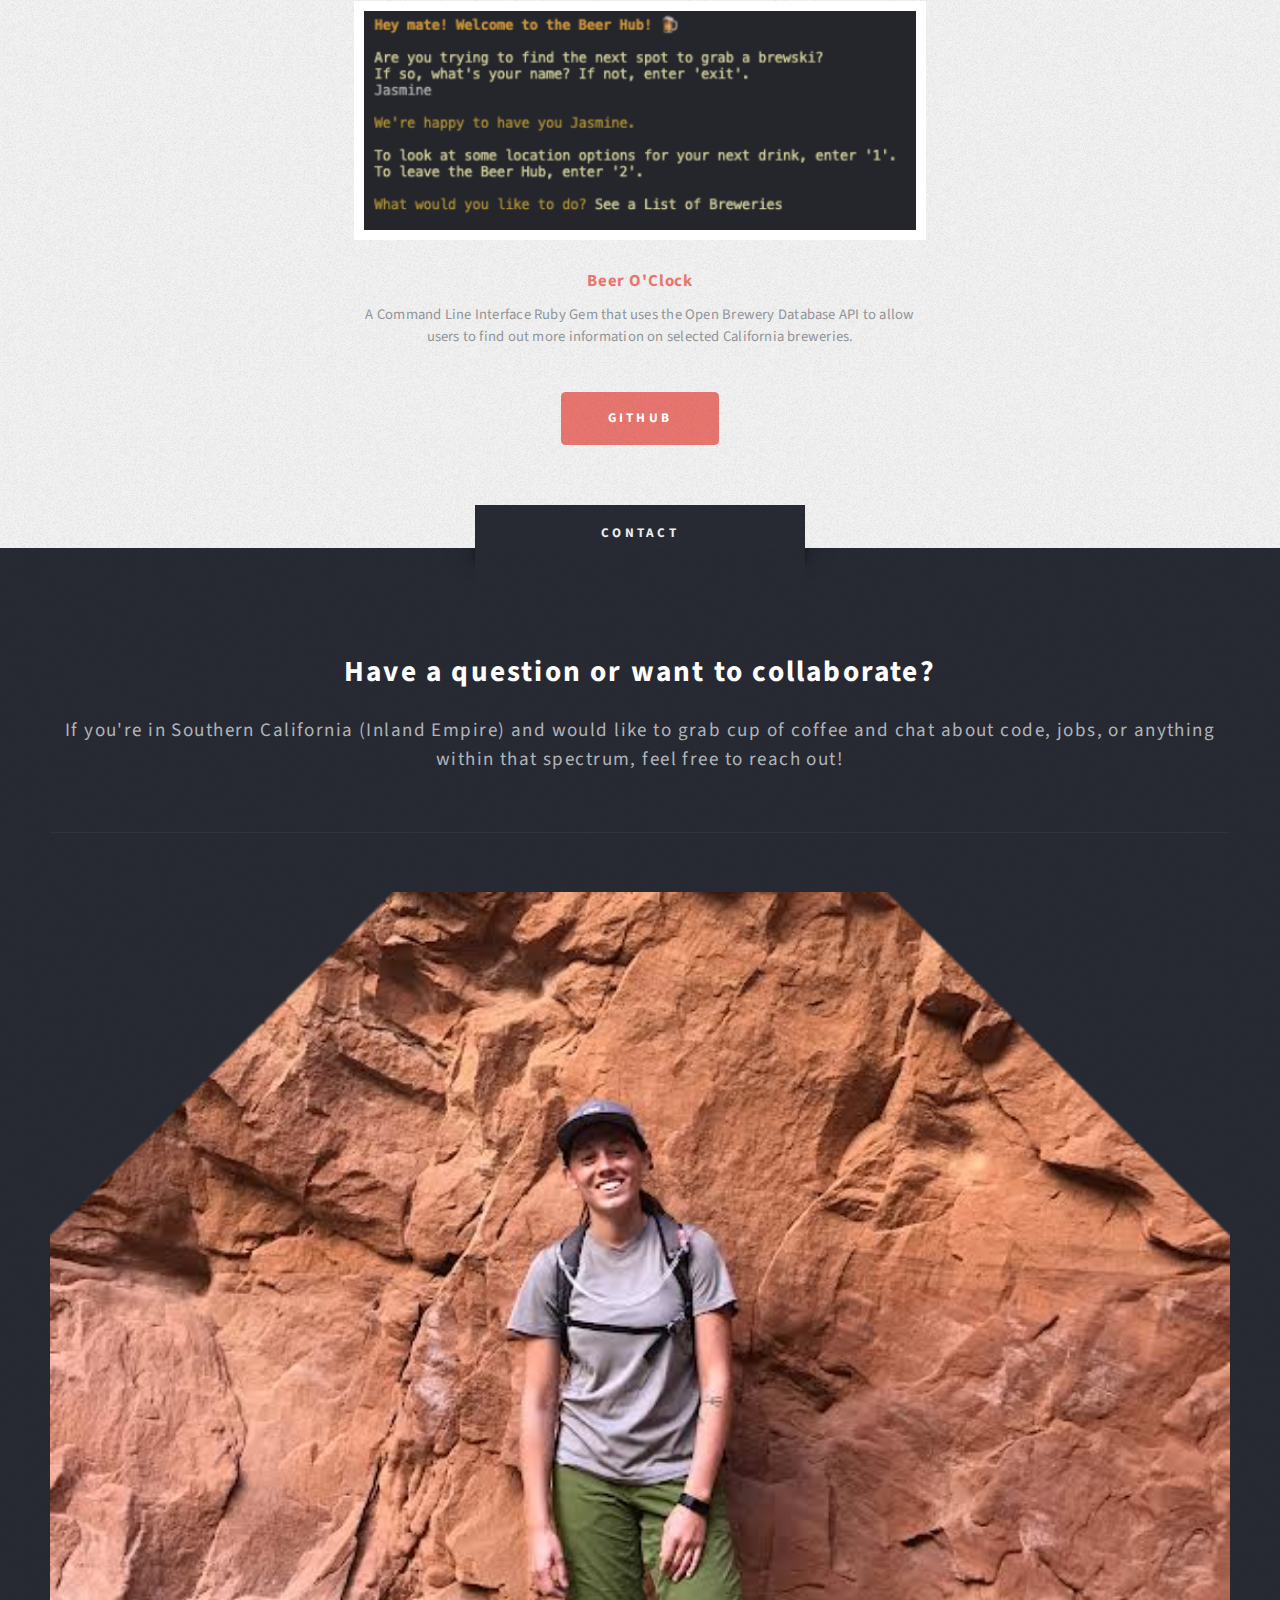
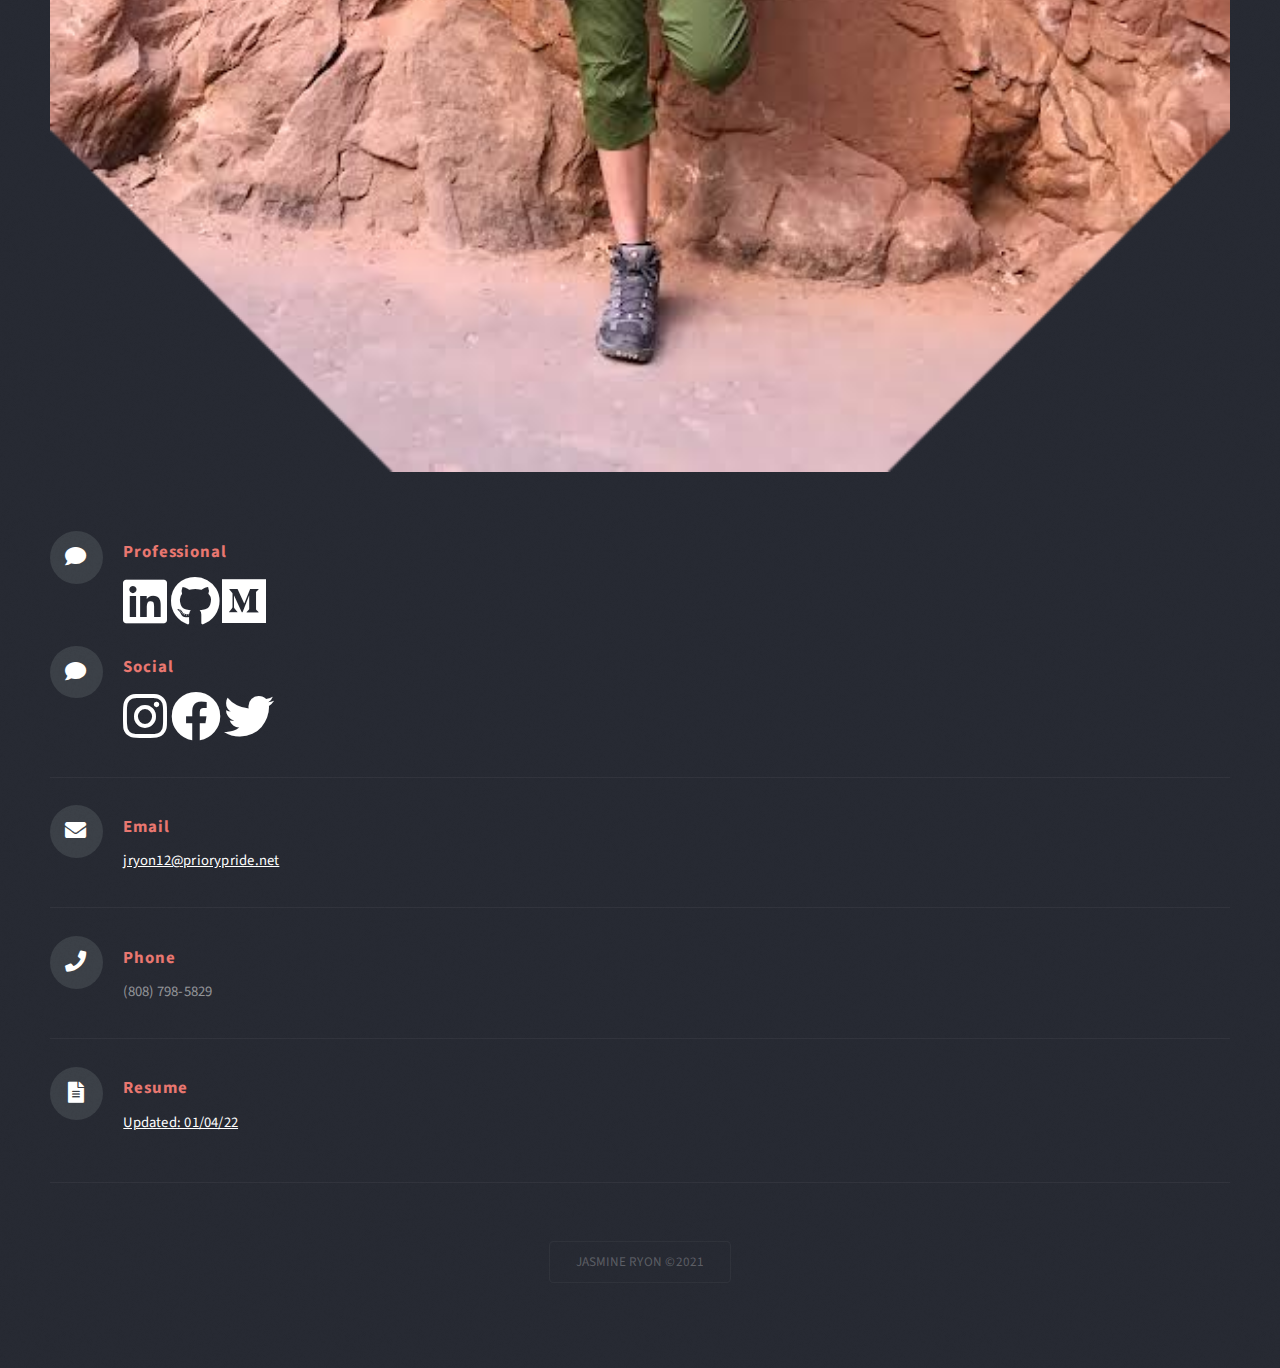
<file: projects.html>
<!DOCTYPE HTML>
<html>
	<head>
		<title>Portfolio</title>
		<meta charset="utf-8" />
		<meta name="viewport" content="width=device-width, initial-scale=1, user-scalable=no" />
		<meta name="image" property="og:image" content="https://lh3.googleusercontent.com/15HszV4jfCuBRlmSimoFXEQwnQLkyXCOx-Y8ncRk4TxQ1Sm4cra5IXQGxKR59RLuZmk1eIIqNER0aDY3M6MR83rnn3QuVQlWiou2Db0">
		<meta name="author" content="Jasmine Ryon">
		<link rel="stylesheet" href="assets/css/main.css" />
	</head>
	<body class="no-sidebar is-preload">
		<div id="page-wrapper">

			<!-- Header -->
				<section id="header" class="wrapper">

					<!-- Logo -->
						<div id="logo">
							<h1><a href="index.html">Projects</a></h1>
							<!-- <p>I built out each work listed below, back-end and front-end parts, completely on my own.</p> -->
						</div>

					<!-- Nav -->
						<!-- <nav id="nav">
							<ul>
								<li><a href="index.html">About</a></li>
								<li class="current"><a href="no-sidebar.html">Portfolio</a></li>
								<li><a href="left-sidebar.html">Blog</a></li>
								<li><a href="right-sidebar.html">Skills</a></li>
							</ul>
						</nav> -->

						<nav id="nav">
							<ul>
								<li><a href="index.html">About</a></li>
								<li class="current"><a href="projects.html">Projects</a></li>
								<li><a href="blog.html">Blog</a></li>
								<li><a href="skills.html">Skills</a></li>
							</ul>
						</nav>

				</section>

			

			<!-- Highlights -->
			<section id="highlights" class="wrapper style3">
				<div class="title">Applications</div>
				<div class="container">
					<div class="row aln-center">
						<div class="col-6 col-12-small">
							<section class="highlight">
								<a href="https://loom.com/share/fe3b2ac540444e8fb057f8c4850331b6" class="image featured"><img src="images/coffee.png" alt="" /></a>
								<h3>Coffee Tasting Journal</h3>
								<p>A coffee logging application using Sinatra that allows users log their coffee tasting adventures. Users can keep a log of their favorite roasts or coffees they've tried for future reference.</p>
								<ul class="actions">
									<li><a href="http://coffee-tasting-journal.herokuapp.com/" class="button style1">Site</a></li>
									<li><a href="https://github.com/LehuaRyon/coffee_tasting_journal" class="button style1">GitHub</a></li><br><br>
								</ul>
							</section>
						</div>
						<div class="col-6 col-12-small">
							<section class="highlight">
								<a href="https://www.loom.com/share/008b52ad12744ca4a20e7d5ca8490c85" class="image featured"><img src="images/mod.png" alt="" /></a>
								<h3>MOD Online Ordering</h3>
								<p>A pizza ordering application using Ruby on Rails for the client's side and as an API that allows users to submit pizza orders and allow pizzas to be reviewed.</p>
								<ul class="actions">
									<li><a href="https://mod-online-ordering.herokuapp.com/" class="button style1">Site</a></li>
									<li><a href="https://github.com/LehuaRyon/mod_olo" class="button style1">GitHub</a></li>
								</ul>
							</section>
						</div>
						<div class="col-6 col-12-small">
							<section class="highlight">
								<a href="https://www.loom.com/share/51d4b8c00a0345668d7abcd6ebcc4343" class="image featured"><img src="images/ukulele.png" alt="" /></a>
								<h3>A Bowl Of Cherries</h3>
								<p>An event planning application using React & Redux for the client's side and Ruby on Rails as an API that allows users to plan events and view of events they would like to attend.</p>
								<ul class="actions">
									<li><a href="https://ukulele-song-lineup.netlify.app/" class="button style1">Site</a></li>
									<li><a href="https://github.com/LehuaRyon/ukulele" class="button style1">GitHub</a></li>
								</ul>
							</section>
						</div>
						<div class="col-6 col-12-small">
							<section class="highlight">
								<a href="https://www.loom.com/share/4c0c91e839cb4d9ca6838584350c930f" class="image featured"><img src="images/cherry.png" alt="" /></a>
								<h3>Coffee Tasting Journal</h3>
								<p>A coffee logging application using Sinatra that allows users log their coffee tasting adventures. Users can keep a log of their favorite roasts or coffees they've tried for future reference.</p>
								<ul class="actions">
									<li><a href="https://a-bowl-of-cherries.netlify.app/" class="button style1">Site</a></li>
									<li><a href="https://github.com/LehuaRyon/a_bowl_of_cherries_frontend" class="button style1">GitHub</a></li>
								</ul>
							</section>
						</div>
						<div class="col-6 col-12-small">
							<section class="highlight">
								<a href="https://www.loom.com/share/17d77f5021974e41bd353d0ee2187a22" class="image featured"><img src="images/beer.png" alt="" /></a>
								<h3>Beer O'Clock</h3>
								<p>A Command Line Interface Ruby Gem that uses the Open Brewery Database API to allow users to find out more information on selected California breweries.</p>
								<ul class="actions">
									<li><a href="https://github.com/LehuaRyon/beer_o_clock_cli" class="button style1">GitHub</a></li>
								</ul>
							</section>
						</div>
					</div>
				</div>
			</section>
			
			<!-- Footer -->
			<section id="footer" class="wrapper">
				<div class="title">Contact</div>
				<div class="container">
					<header class="style1">
						<h2>Have a question or want to collaborate?</h2>
						<p>
							If you're in Southern California (Inland Empire) and would like to grab cup of coffee and chat about code, jobs, or anything within that spectrum, feel free to reach out!
						</p>
					</header>
					<div class="row">
						<div class="col-6 col-12-large">

							<!-- Contact Form -->
								<section>
									<a class="image featured">
										<img src="images/4.png" style="percentage: 50px;" alt="" />
									</a>
								</section>

						</div>
						<div class="col-6 col-12-large">

							<!-- Contact -->
								<section class="feature-list large">
									<div class="row">
										<div class="col-6 col-12-large">
											<section>
												<h3 class="icon solid fa-comment">Professional</h3>
												<p>
													<a href="https://www.linkedin.com/in/jasmine-ryon/"><i class="fab fs-1 fa-linkedin" style='font-size:50px'></i></a>
													<a href="https://github.com/LehuaRyon"><i class="fab fs-1 fa-github" style='font-size:50px'></i></a>
													<a href="https://jasmine-ryon.medium.com/"><i class="fab fs-1 fa-medium" style='font-size:50px'></i></a>
												</p>
											</section>
										</div>
										<div class="col-6 col-12-large">
											<section>
												<h3 class="icon solid fa-comment">Social</h3>
												<p>
												<a href="https://www.instagram.com/j_ryon/"><i class="fab fs-1 fa-instagram" style='font-size:50px'></i></a>
												<a href="https://www.facebook.com/jasmine.ryon/"><i class="fab fs-1 fa-facebook" style='font-size:50px'></i></a>
												<a href="https://twitter.com/JasmineRyon"><i class="fab fs-1 fa-twitter" style='font-size:50px'></i></a>
												</p>
											</section>
										</div>
										<div class="col-6 col-12-large">
											<section>
												<h3 class="icon solid fa-envelope">Email</h3>
												<a href="mailto:jryon12@priorypride.net">jryon12@priorypride.net</a>
												<!-- <p>
													<a href="#">info@untitled.tld</a>
													<a href="mailto:jryon12@priorypride.net"></a>
												</p> -->
											</section>
										</div>
										<div class="col-6 col-12-large">
											<section>
												<h3 class="icon solid fa-phone">Phone</h3>
												<p>
													(808) 798-5829
												</p>
											</section>
										</div>
										<div class="col-6 col-12-large">
											<section>
												<h3 class="icon solid fa-file-alt">Resume</h3>
												<!-- <h3 class="icon solid fa-file-alt"><a href="https://docs.google.com/document/d/101hIN-hx-lMt7HpunlHnGyLHEoCVaeaMvFDdAqDl8kc/edit">Resume</a></h3> -->
												<p>
													<a href="https://docs.google.com/document/d/101hIN-hx-lMt7HpunlHnGyLHEoCVaeaMvFDdAqDl8kc/edit">Updated: 01/04/22</a>
												</p>
											</section>
										</div>
									</div>
								</section>
						</div>
					</div>
					<div id="copyright">
						<ul>
							<li>JASMINE RYON &copy;2021</li>
						</ul>
					</div>
				</div>
			</section>

		</div>

		<!-- Scripts -->
			<script src="assets/js/jquery.min.js"></script>
			<script src="assets/js/jquery.dropotron.min.js"></script>
			<script src="assets/js/browser.min.js"></script>
			<script src="assets/js/breakpoints.min.js"></script>
			<script src="assets/js/util.js"></script>
			<script src="assets/js/main.js"></script>

	</body>
</html>
</file>
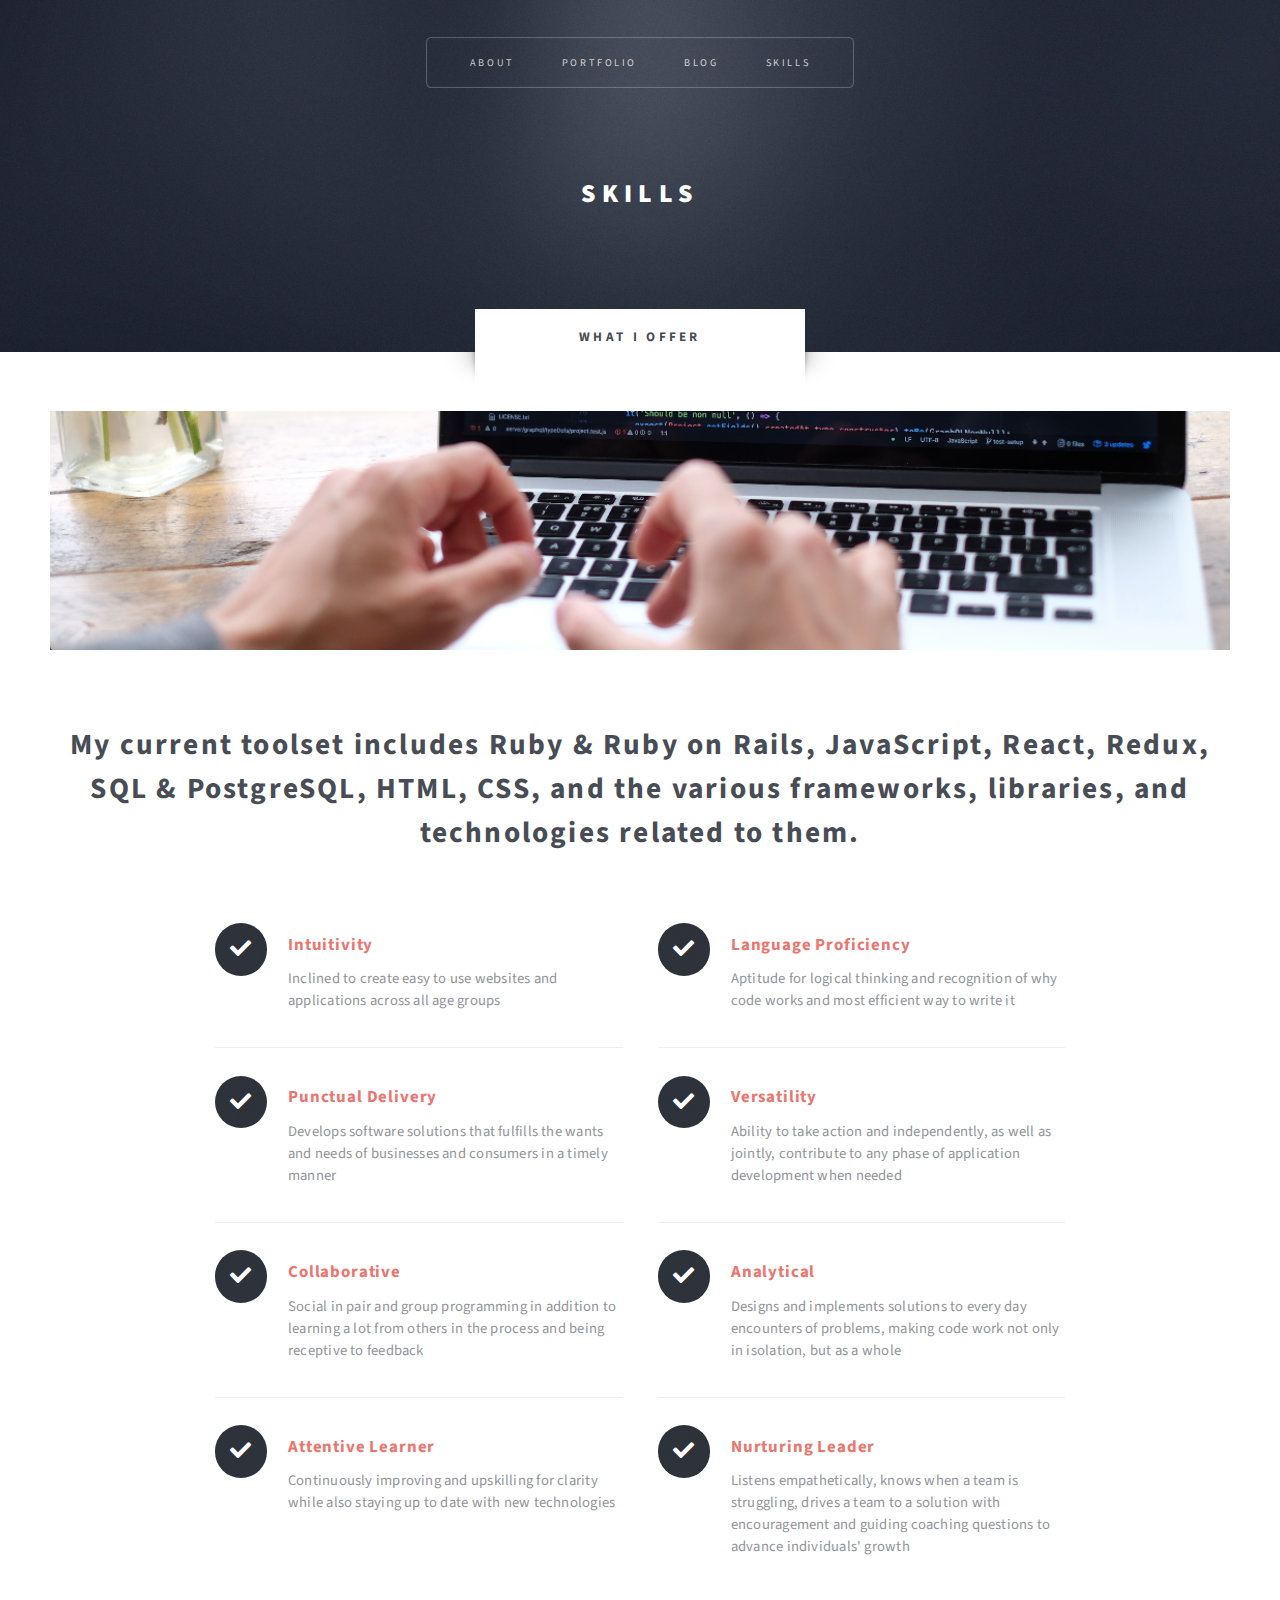
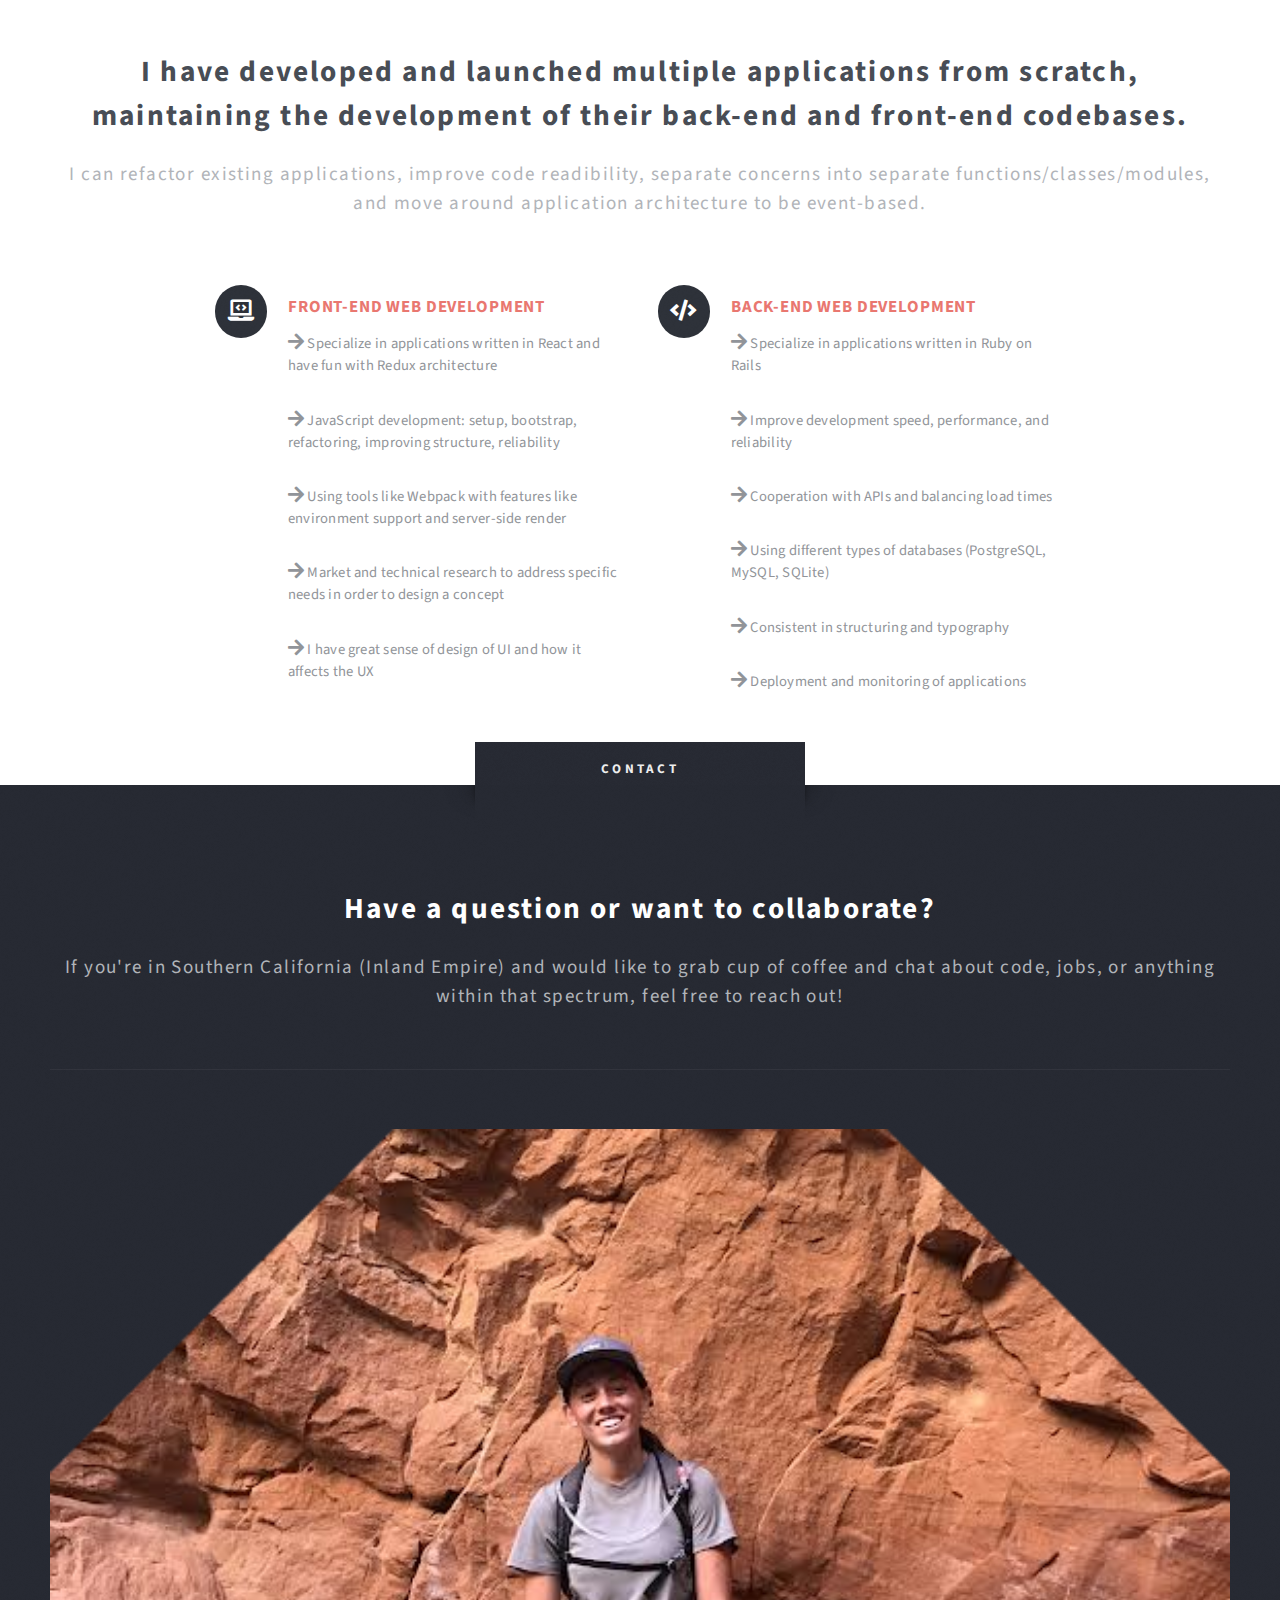
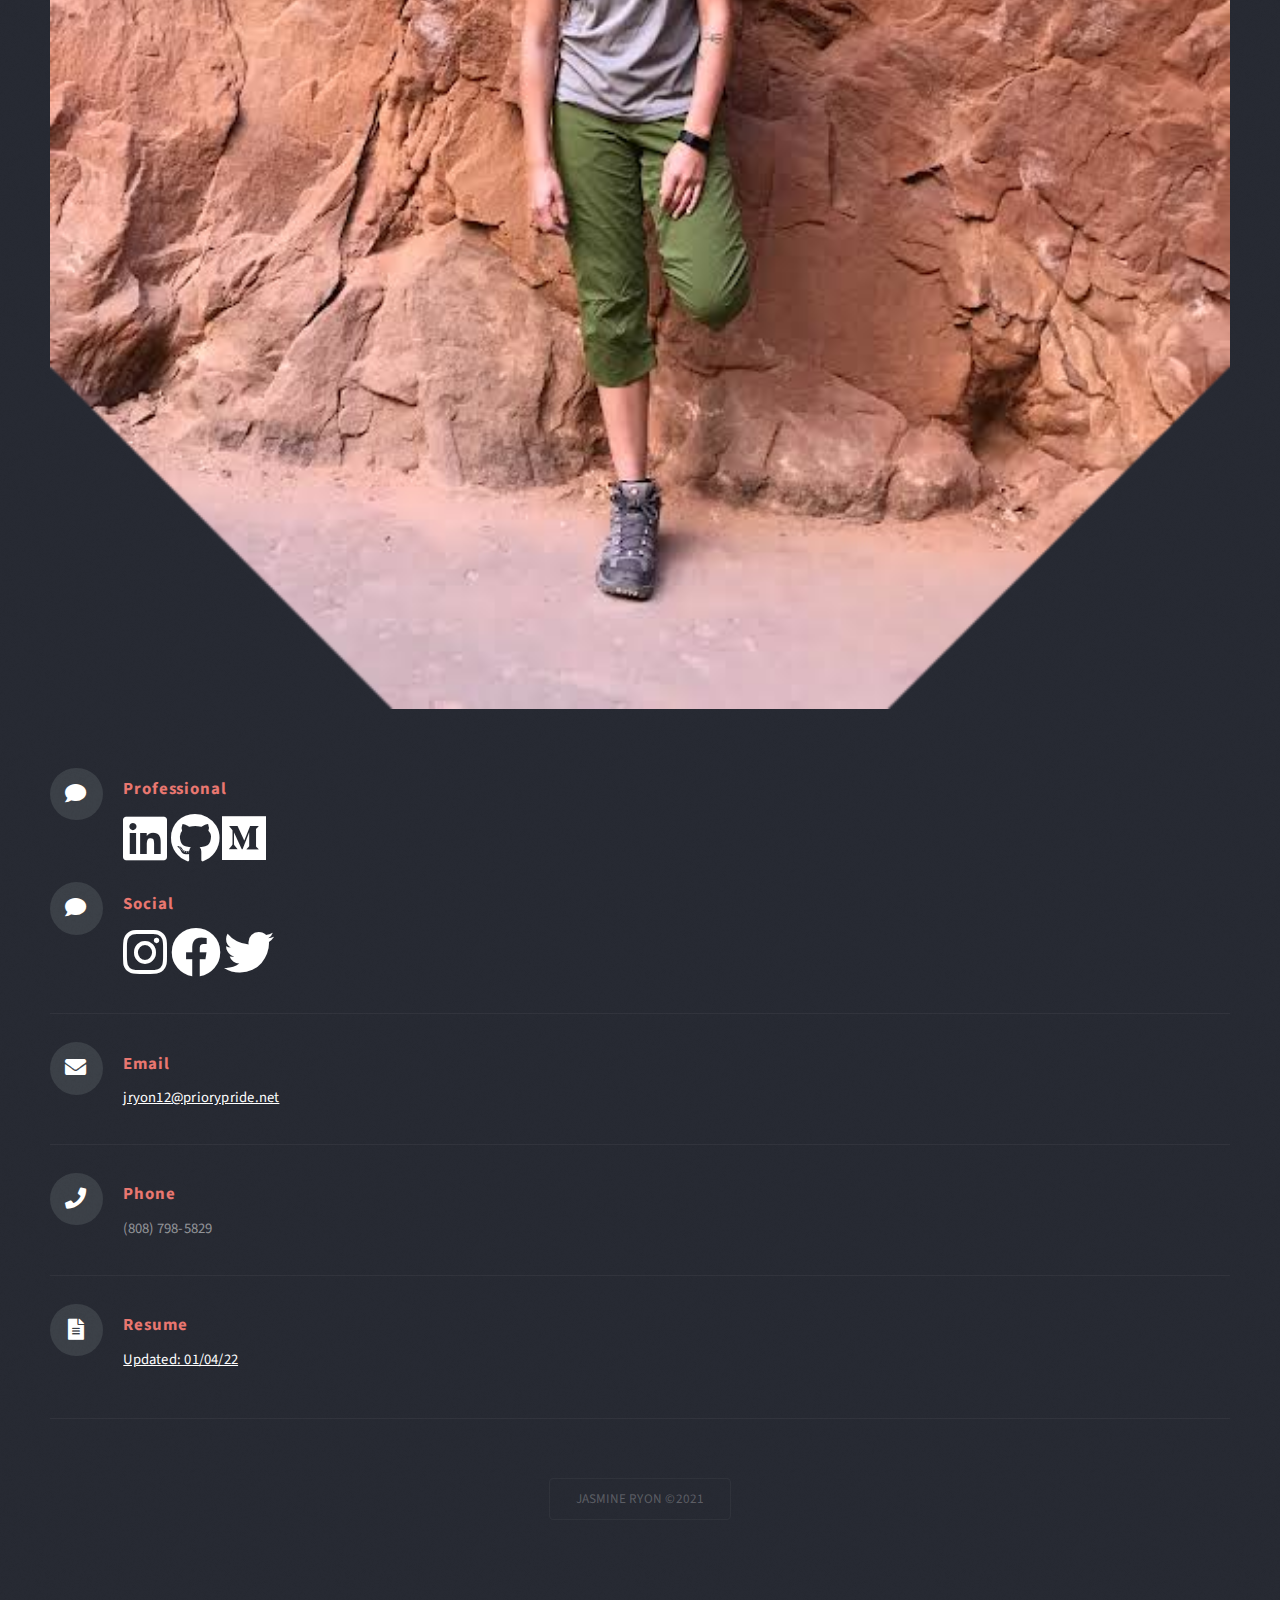
<file: right-sidebar.html>
<!DOCTYPE HTML>
<html>
	<head>
		<title>Skills</title>
		<meta charset="utf-8" />
		<meta name="viewport" content="width=device-width, initial-scale=1, user-scalable=no" />
		<link rel="stylesheet" href="assets/css/main.css" />
	</head>
	<body class="right-sidebar is-preload">
		<div id="page-wrapper">

			<!-- Header -->
				<section id="header" class="wrapper">

					<!-- Logo -->
						<div id="logo">
							<h1><a href="index.html">Skills</a></h1>
						</div>

					<!-- Nav -->
						<nav id="nav">
							<ul>
								<li><a href="index.html">About</a></li>
								<li><a href="no-sidebar.html">Portfolio</a></li>
								<li><a href="left-sidebar.html">Blog</a></li>
								<li class="current"><a href="right-sidebar.html">Skills</a></li>
							</ul>
						</nav>

				</section>
			<!-- Main -->
			<section id="main" class="wrapper style2">
				<div class="title">What I Offer</div>
				<div class="container">

					<!-- Image -->
						<a class="image featured">
							<img src="images/hands.png" alt="" />
						</a>

					<!-- Features -->
						<section id="features">
							<header class="style1">
								<h2>My current toolset includes Ruby & Ruby on Rails, JavaScript, React, Redux, SQL & PostgreSQL, HTML, CSS, and the various frameworks, libraries, and technologies related to them.</h2>
							</header>
							<div class="feature-list">
								<div class="row">
									<div class="col-6 col-12-medium">
										<section>
											<h3 class="icon solid fa-check">Intuitivity</h3>
											<p>Inclined to create easy to use websites and applications across all age groups</p>
										</section>
									</div>
									<div class="col-6 col-12-medium">
										<section>
											<h3 class="icon solid fa-check">Language Proficiency</h3>
											<p>Aptitude for logical thinking and recognition of why code works and most efficient way to write it</p>
										</section>
									</div>
									<div class="col-6 col-12-medium">
										<section>
											<h3 class="icon solid fa-check">Punctual Delivery</h3>
											<p>Develops software solutions that fulfills the wants and needs of businesses and consumers in a timely manner</p>
										</section>
									</div>
									<div class="col-6 col-12-medium">
										<section>
											<h3 class="icon solid fa-check">Versatility</h3>
											<p>Ability to take action and independently, as well as jointly, contribute to any phase of application development when needed</p>
										</section>
									</div>
									<div class="col-6 col-12-medium">
										<section>
											<h3 class="icon solid fa-check">Collaborative</h3>
											<p>Social in pair and group programming in addition to learning a lot from others in the process and being receptive to feedback</p>
										</section>
									</div>
									<div class="col-6 col-12-medium">
										<section>
											<h3 class="icon solid fa-check">Analytical</h3>
											<p>Designs and implements solutions to every day encounters of problems, making code work not only in isolation, but as a whole</p>
										</section>
									</div>
									<div class="col-6 col-12-medium">
										<section>
											<h3 class="icon solid fa-check">Attentive Learner</h3>
											<p>Continuously improving and upskilling for clarity while also staying up to date with new technologies</p>
										</section>
									</div>
									<div class="col-6 col-12-medium">
										<section>
											<h3 class="icon solid fa-check">Nurturing Leader</h3>
											<p>Listens empathetically, knows when a team is struggling, drives a team to a solution with encouragement and guiding coaching questions to advance individuals' growth</p>
										</section>
									</div>
								</div>
							</div>
						</section>

						<section id="features">
							<header class="style1">
								<h2>I have developed and launched multiple applications from scratch, maintaining the development of their back-end and front-end codebases.</h2>
								<p>I can refactor existing applications, improve code readibility, separate concerns into separate functions/classes/modules, and move around application architecture to be event-based.</p>
							</header>
							<div class="feature-list">
								<div class="row">
									<div class="col-6 col-12-medium">
										<section>
											<h3 class="icon solid fa-laptop-code">FRONT-END WEB DEVELOPMENT</h3>
											<p class="icon solid fa-arrow-right"> Specialize in applications written in React and have fun with Redux architecture</p>
											<p class="icon solid fa-arrow-right"> JavaScript development: setup, bootstrap, refactoring, improving structure, reliability</p>
											<p class="icon solid fa-arrow-right"> Using tools like Webpack with features like environment support and server-side render</p>
											<p class="icon solid fa-arrow-right"> Market and technical research to address specific needs in order to design a concept</p>
											<p class="icon solid fa-arrow-right"> I have great sense of design of UI and how it affects the UX</p>
										</section>
									</div>
									<div class="col-6 col-12-medium">
										<section>
											<h3 class="icon solid fa-code">BACK-END WEB DEVELOPMENT</h3>
											<p class="icon solid fa-arrow-right"> Specialize in applications written in Ruby on Rails</p>
											<p class="icon solid fa-arrow-right"> Improve development speed, performance, and reliability</p>
											<p class="icon solid fa-arrow-right"> Cooperation with APIs and balancing load times</p>
											<p class="icon solid fa-arrow-right"> Using different types of databases (PostgreSQL, MySQL, SQLite)</p>
											<p class="icon solid fa-arrow-right"> Consistent in structuring and typography</p>
											<p class="icon solid fa-arrow-right"> Deployment and monitoring of applications</p>
										</section>
									</div>
								</div>
							</div>
						</section>

				</div>
			</section>

	<!-- Footer -->
	<section id="footer" class="wrapper">
		<div class="title">Contact</div>
		<div class="container">
			<header class="style1">
				<h2>Have a question or want to collaborate?</h2>
				<p>
					If you're in Southern California (Inland Empire) and would like to grab cup of coffee and chat about code, jobs, or anything within that spectrum, feel free to reach out!
				</p>
			</header>
			<div class="row">
				<div class="col-6 col-12-large">

					<!-- Contact Form -->
						<section>
							<a class="image featured">
								<img src="images/4.png" style="percentage: 50px;" alt="" />
							</a>
						</section>

				</div>
				<div class="col-6 col-12-large">

					<!-- Contact -->
						<section class="feature-list large">
							<div class="row">
								<div class="col-6 col-12-large">
									<section>
										<h3 class="icon solid fa-comment">Professional</h3>
										<p>
											<a href="https://www.linkedin.com/in/jasmine-ryon/"><i class="fab fs-1 fa-linkedin" style='font-size:50px'></i></a>
											<a href="https://github.com/LehuaRyon"><i class="fab fs-1 fa-github" style='font-size:50px'></i></a>
											<a href="https://jasmine-ryon.medium.com/"><i class="fab fs-1 fa-medium" style='font-size:50px'></i></a>
										</p>
									</section>
								</div>
								<div class="col-6 col-12-large">
									<section>
										<h3 class="icon solid fa-comment">Social</h3>
										<p>
										<a href="https://www.instagram.com/j_ryon/"><i class="fab fs-1 fa-instagram" style='font-size:50px'></i></a>
										<a href="https://www.facebook.com/jasmine.ryon/"><i class="fab fs-1 fa-facebook" style='font-size:50px'></i></a>
										<a href="https://twitter.com/JasmineRyon"><i class="fab fs-1 fa-twitter" style='font-size:50px'></i></a>
										</p>
									</section>
								</div>
								<div class="col-6 col-12-large">
									<section>
										<h3 class="icon solid fa-envelope">Email</h3>
										<a href="mailto:jryon12@priorypride.net">jryon12@priorypride.net</a>
										<!-- <p>
											<a href="#">info@untitled.tld</a>
											<a href="mailto:jryon12@priorypride.net"></a>
										</p> -->
									</section>
								</div>
								<div class="col-6 col-12-large">
									<section>
										<h3 class="icon solid fa-phone">Phone</h3>
										<p>
											(808) 798-5829
										</p>
									</section>
								</div>
								<div class="col-6 col-12-large">
									<section>
										<h3 class="icon solid fa-file-alt">Resume</h3>
										<!-- <h3 class="icon solid fa-file-alt"><a href="https://docs.google.com/document/d/101hIN-hx-lMt7HpunlHnGyLHEoCVaeaMvFDdAqDl8kc/edit">Resume</a></h3> -->
										<p>
											<a href="https://docs.google.com/document/d/101hIN-hx-lMt7HpunlHnGyLHEoCVaeaMvFDdAqDl8kc/edit">Updated: 01/04/22</a>
										</p>
									</section>
								</div>
							</div>
						</section>
				</div>
			</div>
			<div id="copyright">
				<ul>
					<li>JASMINE RYON &copy;2021</li>
				</ul>
			</div>
		</div>
	</section>

</div>



		<!-- Scripts -->
			<script src="assets/js/jquery.min.js"></script>
			<script src="assets/js/jquery.dropotron.min.js"></script>
			<script src="assets/js/browser.min.js"></script>
			<script src="assets/js/breakpoints.min.js"></script>
			<script src="assets/js/util.js"></script>
			<script src="assets/js/main.js"></script>

	</body>
</html>
</file>
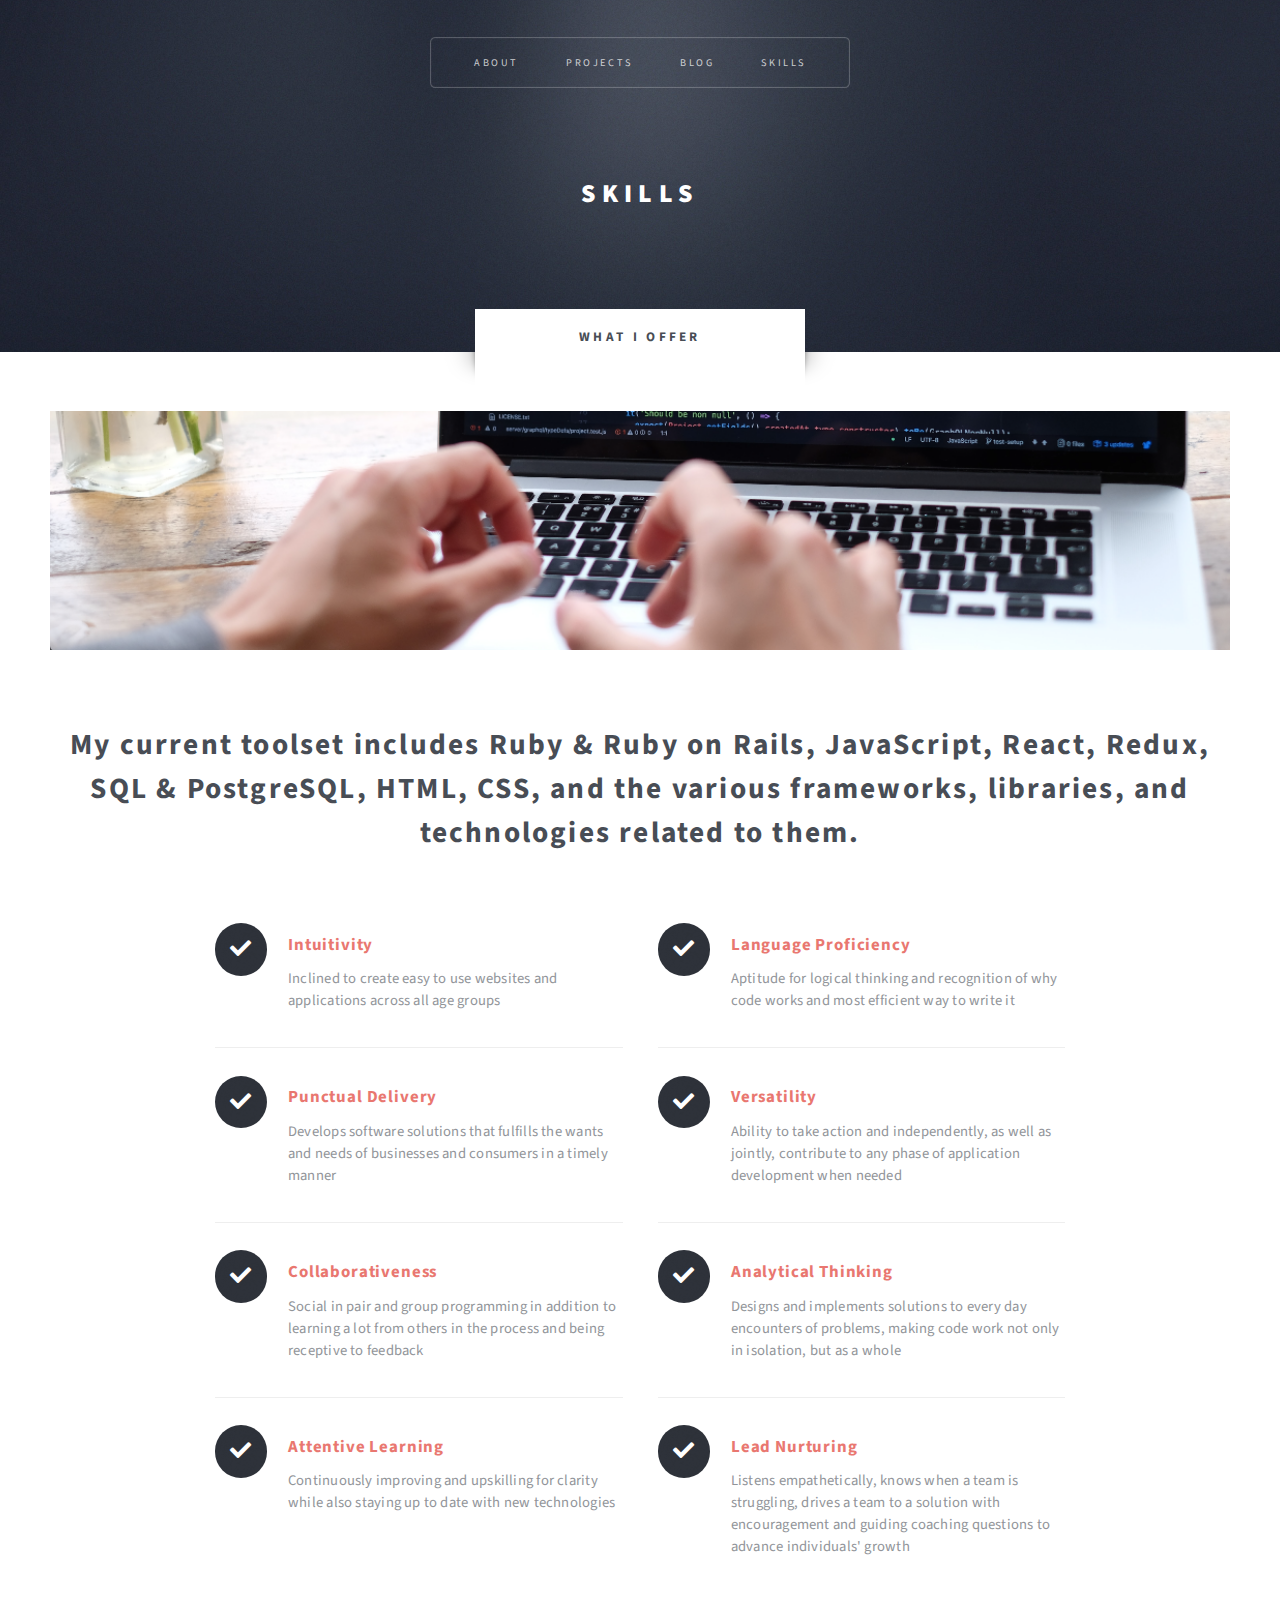
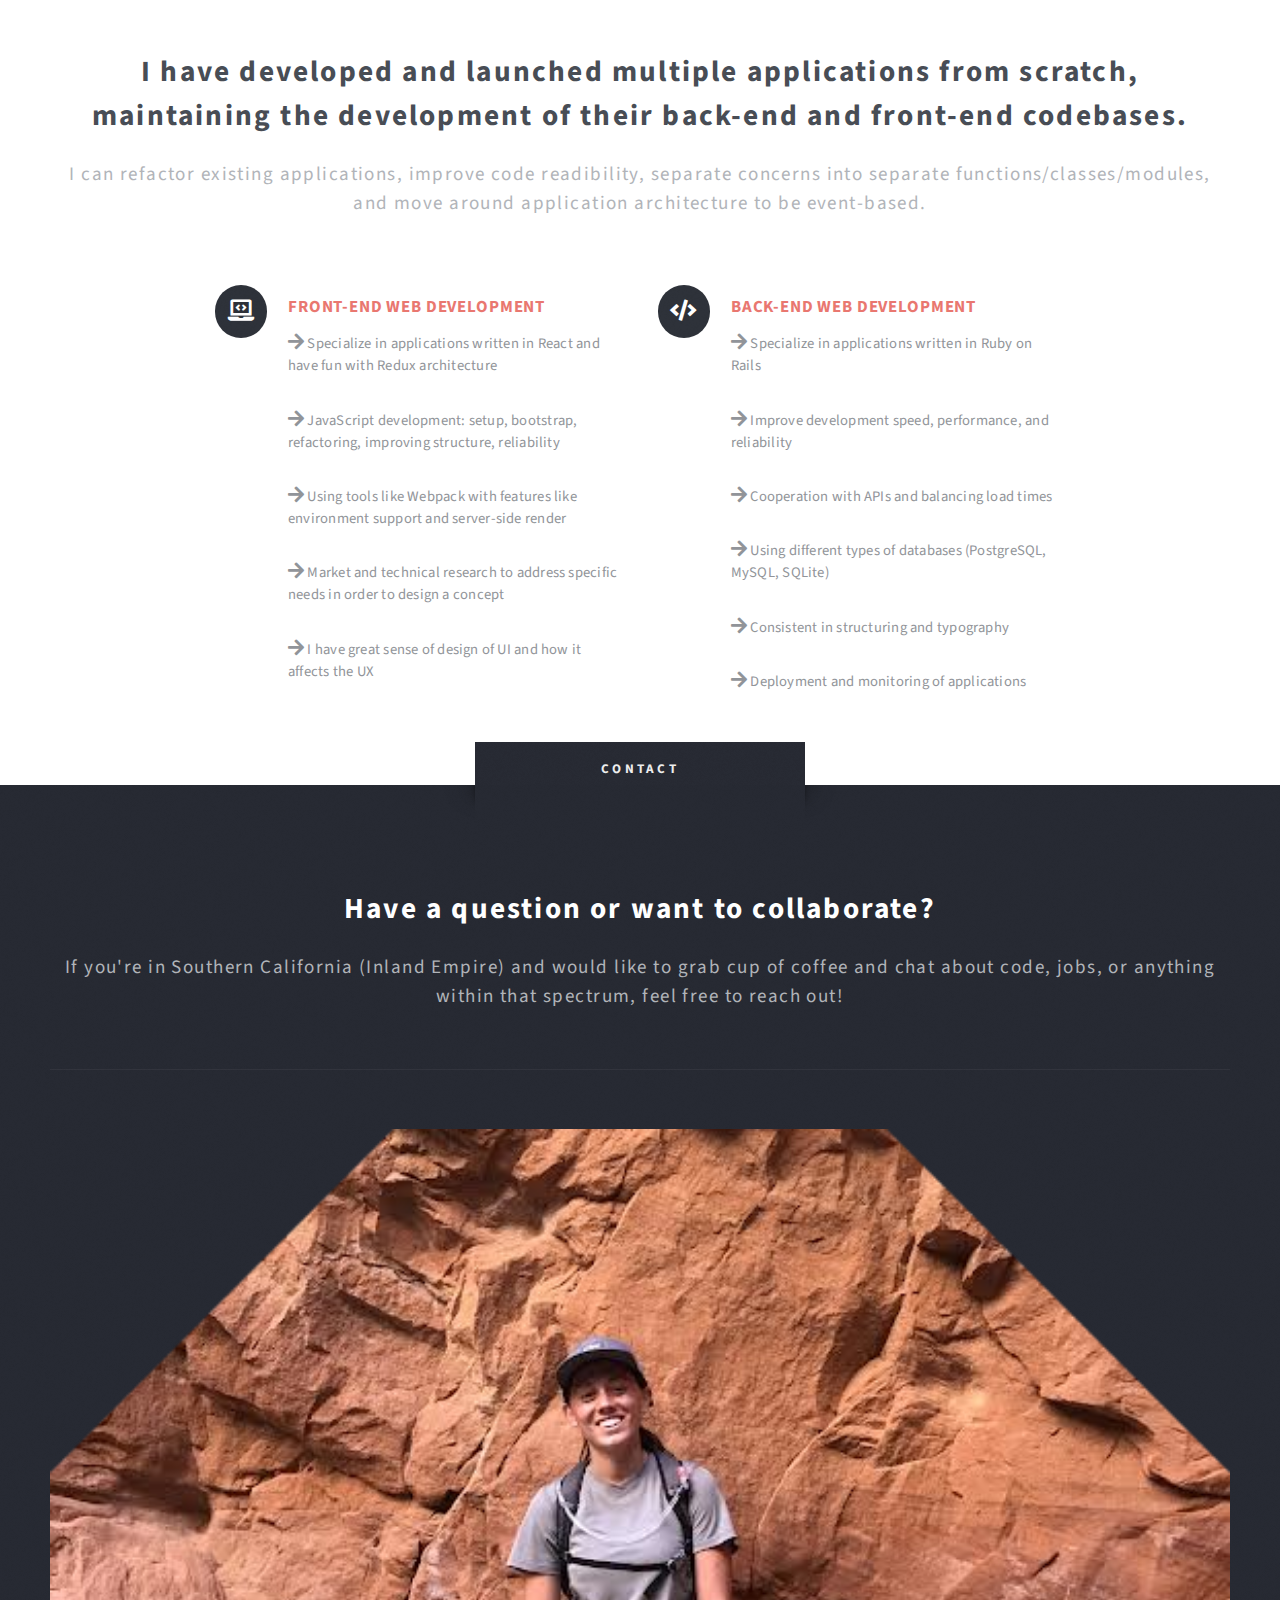
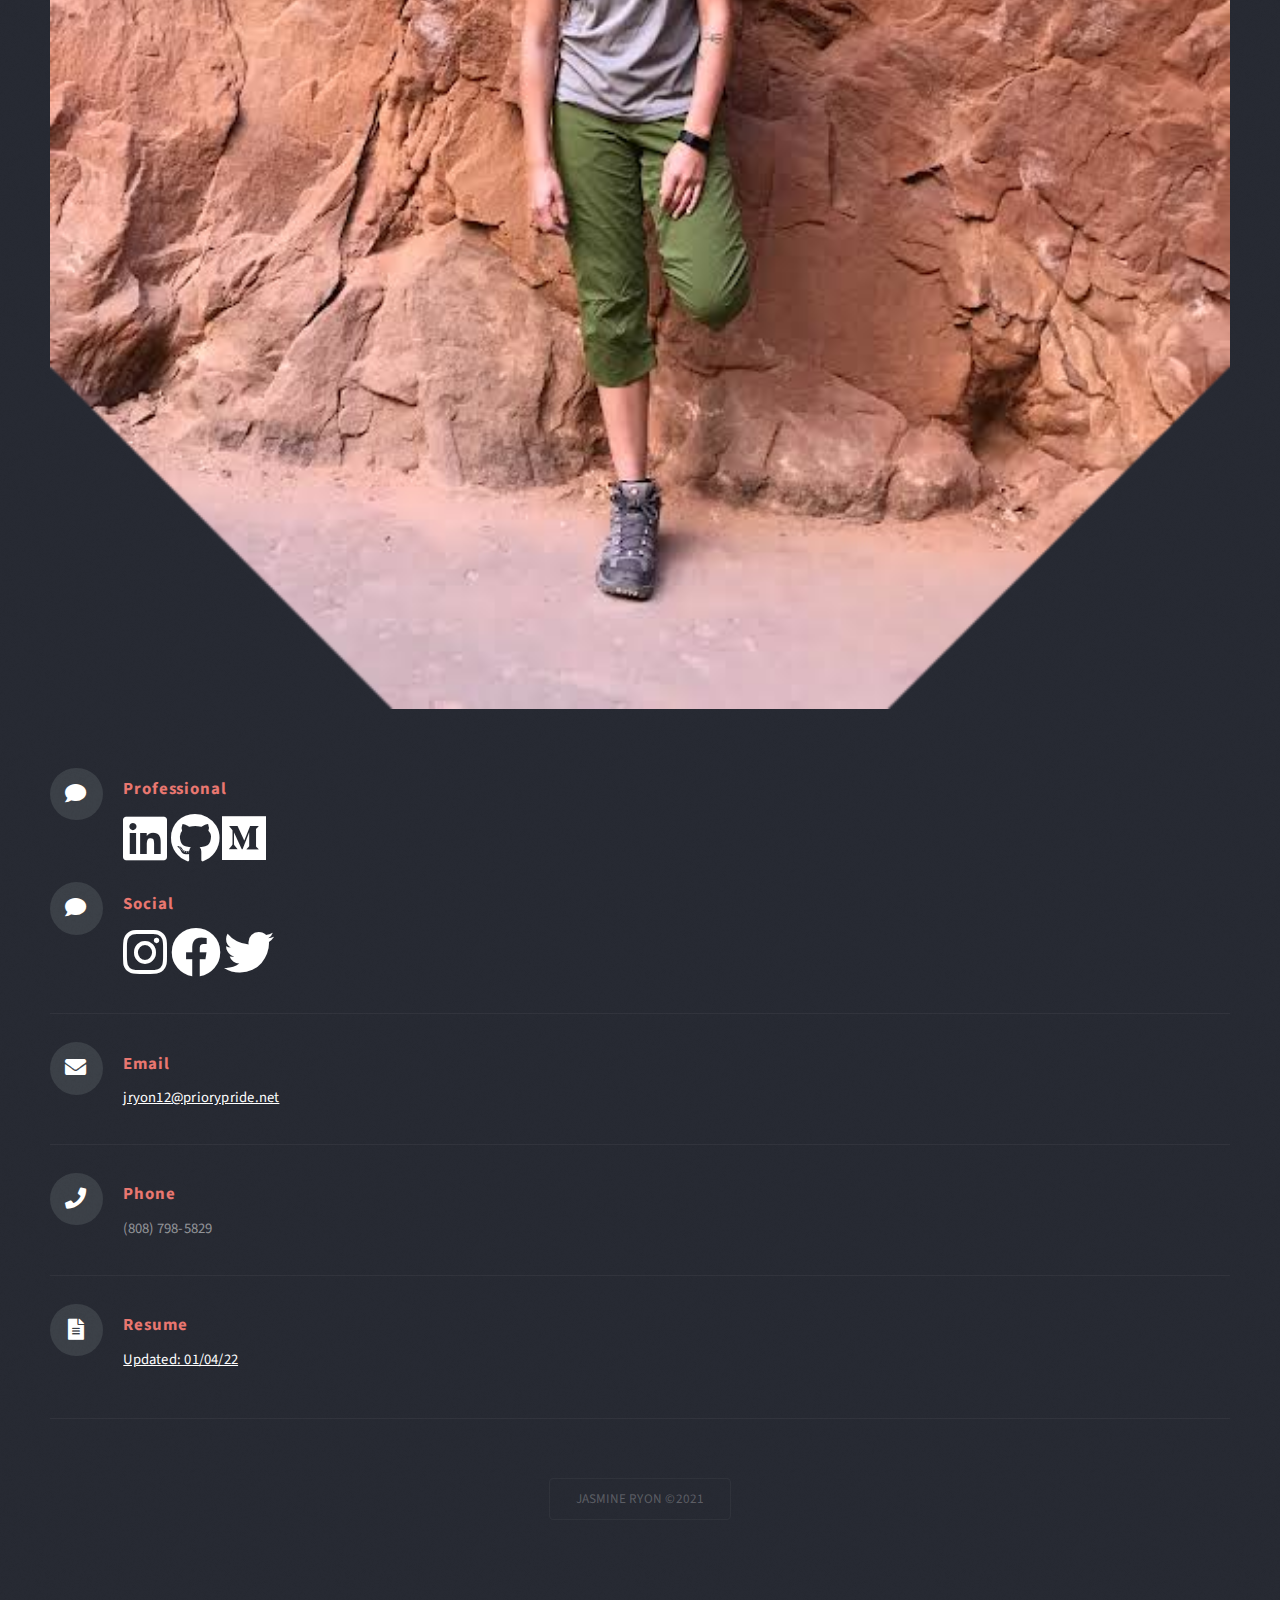
<file: skills.html>
<!DOCTYPE HTML>
<html>
	<head>
		<title>Skills</title>
		<meta charset="utf-8" />
		<meta name="viewport" content="width=device-width, initial-scale=1, user-scalable=no" />
		<meta name="image" property="og:image" content="https://lh3.googleusercontent.com/15HszV4jfCuBRlmSimoFXEQwnQLkyXCOx-Y8ncRk4TxQ1Sm4cra5IXQGxKR59RLuZmk1eIIqNER0aDY3M6MR83rnn3QuVQlWiou2Db0">
		<meta name="author" content="Jasmine Ryon">
		<link rel="stylesheet" href="assets/css/main.css" />
	</head>
	<body class="right-sidebar is-preload">
		<div id="page-wrapper">

			<!-- Header -->
				<section id="header" class="wrapper">

					<!-- Logo -->
						<div id="logo">
							<h1><a href="index.html">Skills</a></h1>
						</div>

					<!-- Nav -->
						<!-- <nav id="nav">
							<ul>
								<li><a href="index.html">About</a></li>
								<li><a href="no-sidebar.html">Portfolio</a></li>
								<li><a href="left-sidebar.html">Blog</a></li>
								<li class="current"><a href="right-sidebar.html">Skills</a></li>
							</ul>
						</nav> -->

						<nav id="nav">
							<ul>
								<li><a href="index.html">About</a></li>
								<li><a href="projects.html">Projects</a></li>
								<li><a href="blog.html">Blog</a></li>
								<li class="current"><a href="skills.html">Skills</a></li>
							</ul>
						</nav>

				</section>
			<!-- Main -->
			<section id="main" class="wrapper style2">
				<div class="title">What I Offer</div>
				<div class="container">

					<!-- Image -->
						<a class="image featured">
							<img src="images/hands.png" alt="" />
						</a>

					<!-- Features -->
						<section id="features">
							<header class="style1">
								<h2>My current toolset includes Ruby & Ruby on Rails, JavaScript, React, Redux, SQL & PostgreSQL, HTML, CSS, and the various frameworks, libraries, and technologies related to them.</h2>
							</header>
							<div class="feature-list">
								<div class="row">
									<div class="col-6 col-12-medium">
										<section>
											<h3 class="icon solid fa-check">Intuitivity</h3>
											<p>Inclined to create easy to use websites and applications across all age groups</p>
										</section>
									</div>
									<div class="col-6 col-12-medium">
										<section>
											<h3 class="icon solid fa-check">Language Proficiency</h3>
											<p>Aptitude for logical thinking and recognition of why code works and most efficient way to write it</p>
										</section>
									</div>
									<div class="col-6 col-12-medium">
										<section>
											<h3 class="icon solid fa-check">Punctual Delivery</h3>
											<p>Develops software solutions that fulfills the wants and needs of businesses and consumers in a timely manner</p>
										</section>
									</div>
									<div class="col-6 col-12-medium">
										<section>
											<h3 class="icon solid fa-check">Versatility</h3>
											<p>Ability to take action and independently, as well as jointly, contribute to any phase of application development when needed</p>
										</section>
									</div>
									<div class="col-6 col-12-medium">
										<section>
											<h3 class="icon solid fa-check">Collaborativeness</h3>
											<p>Social in pair and group programming in addition to learning a lot from others in the process and being receptive to feedback</p>
										</section>
									</div>
									<div class="col-6 col-12-medium">
										<section>
											<h3 class="icon solid fa-check">Analytical Thinking</h3>
											<p>Designs and implements solutions to every day encounters of problems, making code work not only in isolation, but as a whole</p>
										</section>
									</div>
									<div class="col-6 col-12-medium">
										<section>
											<h3 class="icon solid fa-check">Attentive Learning</h3>
											<p>Continuously improving and upskilling for clarity while also staying up to date with new technologies</p>
										</section>
									</div>
									<div class="col-6 col-12-medium">
										<section>
											<h3 class="icon solid fa-check">Lead Nurturing</h3>
											<p>Listens empathetically, knows when a team is struggling, drives a team to a solution with encouragement and guiding coaching questions to advance individuals' growth</p>
										</section>
									</div>
								</div>
							</div>
						</section>

						<section id="features">
							<header class="style1">
								<h2>I have developed and launched multiple applications from scratch, maintaining the development of their back-end and front-end codebases.</h2>
								<p>I can refactor existing applications, improve code readibility, separate concerns into separate functions/classes/modules, and move around application architecture to be event-based.</p>
							</header>
							<div class="feature-list">
								<div class="row">
									<div class="col-6 col-12-medium">
										<section>
											<h3 class="icon solid fa-laptop-code">FRONT-END WEB DEVELOPMENT</h3>
											<p class="icon solid fa-arrow-right"> Specialize in applications written in React and have fun with Redux architecture</p>
											<p class="icon solid fa-arrow-right"> JavaScript development: setup, bootstrap, refactoring, improving structure, reliability</p>
											<p class="icon solid fa-arrow-right"> Using tools like Webpack with features like environment support and server-side render</p>
											<p class="icon solid fa-arrow-right"> Market and technical research to address specific needs in order to design a concept</p>
											<p class="icon solid fa-arrow-right"> I have great sense of design of UI and how it affects the UX</p>
										</section>
									</div>
									<div class="col-6 col-12-medium">
										<section>
											<h3 class="icon solid fa-code">BACK-END WEB DEVELOPMENT</h3>
											<p class="icon solid fa-arrow-right"> Specialize in applications written in Ruby on Rails</p>
											<p class="icon solid fa-arrow-right"> Improve development speed, performance, and reliability</p>
											<p class="icon solid fa-arrow-right"> Cooperation with APIs and balancing load times</p>
											<p class="icon solid fa-arrow-right"> Using different types of databases (PostgreSQL, MySQL, SQLite)</p>
											<p class="icon solid fa-arrow-right"> Consistent in structuring and typography</p>
											<p class="icon solid fa-arrow-right"> Deployment and monitoring of applications</p>
										</section>
									</div>
								</div>
							</div>
						</section>

				</div>
			</section>

	<!-- Footer -->
	<section id="footer" class="wrapper">
		<div class="title">Contact</div>
		<div class="container">
			<header class="style1">
				<h2>Have a question or want to collaborate?</h2>
				<p>
					If you're in Southern California (Inland Empire) and would like to grab cup of coffee and chat about code, jobs, or anything within that spectrum, feel free to reach out!
				</p>
			</header>
			<div class="row">
				<div class="col-6 col-12-large">

					<!-- Contact Form -->
						<section>
							<a class="image featured">
								<img src="images/4.png" style="percentage: 50px;" alt="" />
							</a>
						</section>

				</div>
				<div class="col-6 col-12-large">

					<!-- Contact -->
						<section class="feature-list large">
							<div class="row">
								<div class="col-6 col-12-large">
									<section>
										<h3 class="icon solid fa-comment">Professional</h3>
										<p>
											<a href="https://www.linkedin.com/in/jasmine-ryon/"><i class="fab fs-1 fa-linkedin" style='font-size:50px'></i></a>
											<a href="https://github.com/LehuaRyon"><i class="fab fs-1 fa-github" style='font-size:50px'></i></a>
											<a href="https://jasmine-ryon.medium.com/"><i class="fab fs-1 fa-medium" style='font-size:50px'></i></a>
										</p>
									</section>
								</div>
								<div class="col-6 col-12-large">
									<section>
										<h3 class="icon solid fa-comment">Social</h3>
										<p>
										<a href="https://www.instagram.com/j_ryon/"><i class="fab fs-1 fa-instagram" style='font-size:50px'></i></a>
										<a href="https://www.facebook.com/jasmine.ryon/"><i class="fab fs-1 fa-facebook" style='font-size:50px'></i></a>
										<a href="https://twitter.com/JasmineRyon"><i class="fab fs-1 fa-twitter" style='font-size:50px'></i></a>
										</p>
									</section>
								</div>
								<div class="col-6 col-12-large">
									<section>
										<h3 class="icon solid fa-envelope">Email</h3>
										<a href="mailto:jryon12@priorypride.net">jryon12@priorypride.net</a>
										<!-- <p>
											<a href="#">info@untitled.tld</a>
											<a href="mailto:jryon12@priorypride.net"></a>
										</p> -->
									</section>
								</div>
								<div class="col-6 col-12-large">
									<section>
										<h3 class="icon solid fa-phone">Phone</h3>
										<p>
											(808) 798-5829
										</p>
									</section>
								</div>
								<div class="col-6 col-12-large">
									<section>
										<h3 class="icon solid fa-file-alt">Resume</h3>
										<!-- <h3 class="icon solid fa-file-alt"><a href="https://docs.google.com/document/d/101hIN-hx-lMt7HpunlHnGyLHEoCVaeaMvFDdAqDl8kc/edit">Resume</a></h3> -->
										<p>
											<a href="https://docs.google.com/document/d/101hIN-hx-lMt7HpunlHnGyLHEoCVaeaMvFDdAqDl8kc/edit">Updated: 01/04/22</a>
										</p>
									</section>
								</div>
							</div>
						</section>
				</div>
			</div>
			<div id="copyright">
				<ul>
					<li>JASMINE RYON &copy;2021</li>
				</ul>
			</div>
		</div>
	</section>

</div>



		<!-- Scripts -->
			<script src="assets/js/jquery.min.js"></script>
			<script src="assets/js/jquery.dropotron.min.js"></script>
			<script src="assets/js/browser.min.js"></script>
			<script src="assets/js/breakpoints.min.js"></script>
			<script src="assets/js/util.js"></script>
			<script src="assets/js/main.js"></script>

	</body>
</html>
</file>
<file: assets/css/main.css>
@import url("fontawesome-all.min.css");
@import url("https://fonts.googleapis.com/css?family=Source+Sans+Pro:400,400italic,700,900");

/*
	Escape Velocity by HTML5 UP
	html5up.net | @ajlkn
	Free for personal and commercial use under the CCA 3.0 license (html5up.net/license)
*/

html, body, div, span, applet, object,
iframe, h1, h2, h3, h4, h5, h6, p, blockquote,
pre, a, abbr, acronym, address, big, cite,
code, del, dfn, em, img, ins, kbd, q, s, samp,
small, strike, strong, sub, sup, tt, var, b,
u, i, center, dl, dt, dd, ol, ul, li, fieldset,
form, label, legend, table, caption, tbody,
tfoot, thead, tr, th, td, article, aside,
canvas, details, embed, figure, figcaption,
footer, header, hgroup, menu, nav, output, ruby,
section, summary, time, mark, audio, video {
	margin: 0;
	padding: 0;
	border: 0;
	font-size: 100%;
	font: inherit;
	vertical-align: baseline;}

article, aside, details, figcaption, figure,
footer, header, hgroup, menu, nav, section {
	display: block;}

body {
	line-height: 1;
}

ol, ul {
	list-style: none;
}

blockquote, q {
	quotes: none;
}

	blockquote:before, blockquote:after, q:before, q:after {
		content: '';
		content: none;
	}

table {
	border-collapse: collapse;
	border-spacing: 0;
}

body {
	-webkit-text-size-adjust: none;
}

mark {
	background-color: transparent;
	color: inherit;
}

input::-moz-focus-inner {
	border: 0;
	padding: 0;
}

input, select, textarea {
	-moz-appearance: none;
	-webkit-appearance: none;
	-ms-appearance: none;
	appearance: none;
}

/* Basic */

	@-ms-viewport {
		width: device-width;
	}

	html {
		box-sizing: border-box;
	}

	*, *:before, *:after {
		box-sizing: inherit;
	}

	body.is-preload *, body.is-preload *:before, body.is-preload *:after {
		-moz-animation: none !important;
		-webkit-animation: none !important;
		-ms-animation: none !important;
		animation: none !important;
		-moz-transition: none !important;
		-webkit-transition: none !important;
		-ms-transition: none !important;
		transition: none !important;
	}

	body, input, textarea, select {
		font-family: 'Source Sans Pro', sans-serif;
		font-weight: 400;
		color: #919499;
		font-size: 14pt;
		line-height: 1.75em;
		letter-spacing: 0.025em;
	}

	h1, h2, h3, h4, h5, h6 {
		font-weight: 700;
		color: #484d55;
	}

		h1 a, h2 a, h3 a, h4 a, h5 a, h6 a {
			color: inherit;
			text-decoration: none;
		}

	a {
		-moz-transition: color .25s ease-in-out;
		-webkit-transition: color .25s ease-in-out;
		-ms-transition: color .25s ease-in-out;
		transition: color .25s ease-in-out;
		text-decoration: underline;
		color: #717479;
	}

		a:hover {
			text-decoration: none;
		}

	strong, b {
		font-weight: 700;
		color: #484d55;
	}

	blockquote {
		border-left: solid 0.5em #ddd;
		padding: 1em 0 1em 2em;
		font-style: italic;
	}

	em, i {
		font-style: italic;
	}

	hr {
		border: 0;
		border-top: solid 1px #ddd;
		margin: 2em 0 2em 0;
	}

	sub {
		position: relative;
		top: 0.5em;
		font-size: 0.8em;
	}

	sup {
		position: relative;
		top: -0.5em;
		font-size: 0.8em;
	}

	.nobr {
		white-space: nowrap;
	}

	br.clear {
		clear: both;
	}

	p, ul, ol, dl, table, blockquote, form {
		margin-bottom: 2em;
	}

/* Container */

	.container {
		margin: 0 auto;
		max-width: 100%;
		width: 68em;
	}

		@media screen and (max-width: 1680px) {

			.container {
				width: 70em;
			}

		}

		@media screen and (max-width: 1280px) {

			.container {
				width: calc(100% - 100px);
			}

		}

		@media screen and (max-width: 980px) {

			.container {
				width: calc(100% - 100px);
			}

		}

		@media screen and (max-width: 736px) {

			.container {
				width: calc(100% - 40px);
			}

		}

/* Row */

	.row {
		display: flex;
		flex-wrap: wrap;
		box-sizing: border-box;
		align-items: stretch;
	}

		.row > * {
			box-sizing: border-box;
		}

		.row.gtr-uniform > * > :last-child {
			margin-bottom: 0;
		}

		.row.aln-left {
			justify-content: flex-start;
		}

		.row.aln-center {
			justify-content: center;
		}

		.row.aln-right {
			justify-content: flex-end;
		}

		.row.aln-top {
			align-items: flex-start;
		}

		.row.aln-middle {
			align-items: center;
		}

		.row.aln-bottom {
			align-items: flex-end;
		}

		.row > .imp {
			order: -1;
		}

		.row > .col-1 {
			width: 8.33333%;
		}

		.row > .off-1 {
			margin-left: 8.33333%;
		}

		.row > .col-2 {
			width: 16.66667%;
		}

		.row > .off-2 {
			margin-left: 16.66667%;
		}

		.row > .col-3 {
			width: 25%;
		}

		.row > .off-3 {
			margin-left: 25%;
		}

		.row > .col-4 {
			width: 33.33333%;
		}

		.row > .off-4 {
			margin-left: 33.33333%;
		}

		.row > .col-5 {
			width: 41.66667%;
		}

		.row > .off-5 {
			margin-left: 41.66667%;
		}

		.row > .col-6 {
			width: 50%;
		}

		.row > .off-6 {
			margin-left: 50%;
		}

		.row > .col-7 {
			width: 58.33333%;
		}

		.row > .off-7 {
			margin-left: 58.33333%;
		}

		.row > .col-8 {
			width: 66.66667%;
		}

		.row > .off-8 {
			margin-left: 66.66667%;
		}

		.row > .col-9 {
			width: 75%;
		}

		.row > .off-9 {
			margin-left: 75%;
		}

		.row > .col-10 {
			width: 83.33333%;
		}

		.row > .off-10 {
			margin-left: 83.33333%;
		}

		.row > .col-11 {
			width: 91.66667%;
		}

		.row > .off-11 {
			margin-left: 91.66667%;
		}

		.row > .col-12 {
			width: 100%;
		}

		.row > .off-12 {
			margin-left: 100%;
		}

		.row.gtr-0 {
			margin-top: 0px;
			margin-left: 0px;
		}

			.row.gtr-0 > * {
				padding: 0px 0 0 0px;
			}

			.row.gtr-0.gtr-uniform {
				margin-top: 0px;
			}

				.row.gtr-0.gtr-uniform > * {
					padding-top: 0px;
				}

		.row.gtr-25 {
			margin-top: -12.5px;
			margin-left: -12.5px;
		}

			.row.gtr-25 > * {
				padding: 12.5px 0 0 12.5px;
			}

			.row.gtr-25.gtr-uniform {
				margin-top: -12.5px;
			}

				.row.gtr-25.gtr-uniform > * {
					padding-top: 12.5px;
				}

		.row.gtr-50 {
			margin-top: -25px;
			margin-left: -25px;
		}

			.row.gtr-50 > * {
				padding: 25px 0 0 25px;
			}

			.row.gtr-50.gtr-uniform {
				margin-top: -25px;
			}

				.row.gtr-50.gtr-uniform > * {
					padding-top: 25px;
				}

		.row {
			margin-top: -50px;
			margin-left: -50px;
		}

			.row > * {
				padding: 50px 0 0 50px;
			}

			.row.gtr-uniform {
				margin-top: -50px;
			}

				.row.gtr-uniform > * {
					padding-top: 50px;
				}

		.row.gtr-150 {
			margin-top: -75px;
			margin-left: -75px;
		}

			.row.gtr-150 > * {
				padding: 75px 0 0 75px;
			}

			.row.gtr-150.gtr-uniform {
				margin-top: -75px;
			}

				.row.gtr-150.gtr-uniform > * {
					padding-top: 75px;
				}

		.row.gtr-200 {
			margin-top: -100px;
			margin-left: -100px;
		}

			.row.gtr-200 > * {
				padding: 100px 0 0 100px;
			}

			.row.gtr-200.gtr-uniform {
				margin-top: -100px;
			}

				.row.gtr-200.gtr-uniform > * {
					padding-top: 100px;
				}

		@media screen and (max-width: 1680px) {

			.row {
				display: flex;
				flex-wrap: wrap;
				box-sizing: border-box;
				align-items: stretch;
			}

				.row > * {
					box-sizing: border-box;
				}

				.row.gtr-uniform > * > :last-child {
					margin-bottom: 0;
				}

				.row.aln-left {
					justify-content: flex-start;
				}

				.row.aln-center {
					justify-content: center;
				}

				.row.aln-right {
					justify-content: flex-end;
				}

				.row.aln-top {
					align-items: flex-start;
				}

				.row.aln-middle {
					align-items: center;
				}

				.row.aln-bottom {
					align-items: flex-end;
				}

				.row > .imp-xlarge {
					order: -1;
				}

				.row > .col-1-xlarge {
					width: 8.33333%;
				}

				.row > .off-1-xlarge {
					margin-left: 8.33333%;
				}

				.row > .col-2-xlarge {
					width: 16.66667%;
				}

				.row > .off-2-xlarge {
					margin-left: 16.66667%;
				}

				.row > .col-3-xlarge {
					width: 25%;
				}

				.row > .off-3-xlarge {
					margin-left: 25%;
				}

				.row > .col-4-xlarge {
					width: 33.33333%;
				}

				.row > .off-4-xlarge {
					margin-left: 33.33333%;
				}

				.row > .col-5-xlarge {
					width: 41.66667%;
				}

				.row > .off-5-xlarge {
					margin-left: 41.66667%;
				}

				.row > .col-6-xlarge {
					width: 50%;
				}

				.row > .off-6-xlarge {
					margin-left: 50%;
				}

				.row > .col-7-xlarge {
					width: 58.33333%;
				}

				.row > .off-7-xlarge {
					margin-left: 58.33333%;
				}

				.row > .col-8-xlarge {
					width: 66.66667%;
				}

				.row > .off-8-xlarge {
					margin-left: 66.66667%;
				}

				.row > .col-9-xlarge {
					width: 75%;
				}

				.row > .off-9-xlarge {
					margin-left: 75%;
				}

				.row > .col-10-xlarge {
					width: 83.33333%;
				}

				.row > .off-10-xlarge {
					margin-left: 83.33333%;
				}

				.row > .col-11-xlarge {
					width: 91.66667%;
				}

				.row > .off-11-xlarge {
					margin-left: 91.66667%;
				}

				.row > .col-12-xlarge {
					width: 100%;
				}

				.row > .off-12-xlarge {
					margin-left: 100%;
				}

				.row.gtr-0 {
					margin-top: 0px;
					margin-left: 0px;
				}

					.row.gtr-0 > * {
						padding: 0px 0 0 0px;
					}

					.row.gtr-0.gtr-uniform {
						margin-top: 0px;
					}

						.row.gtr-0.gtr-uniform > * {
							padding-top: 0px;
						}

				.row.gtr-25 {
					margin-top: -12.5px;
					margin-left: -12.5px;
				}

					.row.gtr-25 > * {
						padding: 12.5px 0 0 12.5px;
					}

					.row.gtr-25.gtr-uniform {
						margin-top: -12.5px;
					}

						.row.gtr-25.gtr-uniform > * {
							padding-top: 12.5px;
						}

				.row.gtr-50 {
					margin-top: -25px;
					margin-left: -25px;
				}

					.row.gtr-50 > * {
						padding: 25px 0 0 25px;
					}

					.row.gtr-50.gtr-uniform {
						margin-top: -25px;
					}

						.row.gtr-50.gtr-uniform > * {
							padding-top: 25px;
						}

				.row {
					margin-top: -50px;
					margin-left: -50px;
				}

					.row > * {
						padding: 50px 0 0 50px;
					}

					.row.gtr-uniform {
						margin-top: -50px;
					}

						.row.gtr-uniform > * {
							padding-top: 50px;
						}

				.row.gtr-150 {
					margin-top: -75px;
					margin-left: -75px;
				}

					.row.gtr-150 > * {
						padding: 75px 0 0 75px;
					}

					.row.gtr-150.gtr-uniform {
						margin-top: -75px;
					}

						.row.gtr-150.gtr-uniform > * {
							padding-top: 75px;
						}

				.row.gtr-200 {
					margin-top: -100px;
					margin-left: -100px;
				}

					.row.gtr-200 > * {
						padding: 100px 0 0 100px;
					}

					.row.gtr-200.gtr-uniform {
						margin-top: -100px;
					}

						.row.gtr-200.gtr-uniform > * {
							padding-top: 100px;
						}

		}

		@media screen and (max-width: 1280px) {

			.row {
				display: flex;
				flex-wrap: wrap;
				box-sizing: border-box;
				align-items: stretch;
			}

				.row > * {
					box-sizing: border-box;
				}

				.row.gtr-uniform > * > :last-child {
					margin-bottom: 0;
				}

				.row.aln-left {
					justify-content: flex-start;
				}

				.row.aln-center {
					justify-content: center;
				}

				.row.aln-right {
					justify-content: flex-end;
				}

				.row.aln-top {
					align-items: flex-start;
				}

				.row.aln-middle {
					align-items: center;
				}

				.row.aln-bottom {
					align-items: flex-end;
				}

				.row > .imp-large {
					order: -1;
				}

				.row > .col-1-large {
					width: 8.33333%;
				}

				.row > .off-1-large {
					margin-left: 8.33333%;
				}

				.row > .col-2-large {
					width: 16.66667%;
				}

				.row > .off-2-large {
					margin-left: 16.66667%;
				}

				.row > .col-3-large {
					width: 25%;
				}

				.row > .off-3-large {
					margin-left: 25%;
				}

				.row > .col-4-large {
					width: 33.33333%;
				}

				.row > .off-4-large {
					margin-left: 33.33333%;
				}

				.row > .col-5-large {
					width: 41.66667%;
				}

				.row > .off-5-large {
					margin-left: 41.66667%;
				}

				.row > .col-6-large {
					width: 50%;
				}

				.row > .off-6-large {
					margin-left: 50%;
				}

				.row > .col-7-large {
					width: 58.33333%;
				}

				.row > .off-7-large {
					margin-left: 58.33333%;
				}

				.row > .col-8-large {
					width: 66.66667%;
				}

				.row > .off-8-large {
					margin-left: 66.66667%;
				}

				.row > .col-9-large {
					width: 75%;
				}

				.row > .off-9-large {
					margin-left: 75%;
				}

				.row > .col-10-large {
					width: 83.33333%;
				}

				.row > .off-10-large {
					margin-left: 83.33333%;
				}

				.row > .col-11-large {
					width: 91.66667%;
				}

				.row > .off-11-large {
					margin-left: 91.66667%;
				}

				.row > .col-12-large {
					width: 100%;
				}

				.row > .off-12-large {
					margin-left: 100%;
				}

				.row.gtr-0 {
					margin-top: 0px;
					margin-left: 0px;
				}

					.row.gtr-0 > * {
						padding: 0px 0 0 0px;
					}

					.row.gtr-0.gtr-uniform {
						margin-top: 0px;
					}

						.row.gtr-0.gtr-uniform > * {
							padding-top: 0px;
						}

				.row.gtr-25 {
					margin-top: -8.75px;
					margin-left: -8.75px;
				}

					.row.gtr-25 > * {
						padding: 8.75px 0 0 8.75px;
					}

					.row.gtr-25.gtr-uniform {
						margin-top: -8.75px;
					}

						.row.gtr-25.gtr-uniform > * {
							padding-top: 8.75px;
						}

				.row.gtr-50 {
					margin-top: -17.5px;
					margin-left: -17.5px;
				}

					.row.gtr-50 > * {
						padding: 17.5px 0 0 17.5px;
					}

					.row.gtr-50.gtr-uniform {
						margin-top: -17.5px;
					}

						.row.gtr-50.gtr-uniform > * {
							padding-top: 17.5px;
						}

				.row {
					margin-top: -35px;
					margin-left: -35px;
				}

					.row > * {
						padding: 35px 0 0 35px;
					}

					.row.gtr-uniform {
						margin-top: -35px;
					}

						.row.gtr-uniform > * {
							padding-top: 35px;
						}

				.row.gtr-150 {
					margin-top: -52.5px;
					margin-left: -52.5px;
				}

					.row.gtr-150 > * {
						padding: 52.5px 0 0 52.5px;
					}

					.row.gtr-150.gtr-uniform {
						margin-top: -52.5px;
					}

						.row.gtr-150.gtr-uniform > * {
							padding-top: 52.5px;
						}

				.row.gtr-200 {
					margin-top: -70px;
					margin-left: -70px;
				}

					.row.gtr-200 > * {
						padding: 70px 0 0 70px;
					}

					.row.gtr-200.gtr-uniform {
						margin-top: -70px;
					}

						.row.gtr-200.gtr-uniform > * {
							padding-top: 70px;
						}

		}

		@media screen and (max-width: 980px) {

			.row {
				display: flex;
				flex-wrap: wrap;
				box-sizing: border-box;
				align-items: stretch;
			}

				.row > * {
					box-sizing: border-box;
				}

				.row.gtr-uniform > * > :last-child {
					margin-bottom: 0;
				}

				.row.aln-left {
					justify-content: flex-start;
				}

				.row.aln-center {
					justify-content: center;
				}

				.row.aln-right {
					justify-content: flex-end;
				}

				.row.aln-top {
					align-items: flex-start;
				}

				.row.aln-middle {
					align-items: center;
				}

				.row.aln-bottom {
					align-items: flex-end;
				}

				.row > .imp-medium {
					order: -1;
				}

				.row > .col-1-medium {
					width: 8.33333%;
				}

				.row > .off-1-medium {
					margin-left: 8.33333%;
				}

				.row > .col-2-medium {
					width: 16.66667%;
				}

				.row > .off-2-medium {
					margin-left: 16.66667%;
				}

				.row > .col-3-medium {
					width: 25%;
				}

				.row > .off-3-medium {
					margin-left: 25%;
				}

				.row > .col-4-medium {
					width: 33.33333%;
				}

				.row > .off-4-medium {
					margin-left: 33.33333%;
				}

				.row > .col-5-medium {
					width: 41.66667%;
				}

				.row > .off-5-medium {
					margin-left: 41.66667%;
				}

				.row > .col-6-medium {
					width: 50%;
				}

				.row > .off-6-medium {
					margin-left: 50%;
				}

				.row > .col-7-medium {
					width: 58.33333%;
				}

				.row > .off-7-medium {
					margin-left: 58.33333%;
				}

				.row > .col-8-medium {
					width: 66.66667%;
				}

				.row > .off-8-medium {
					margin-left: 66.66667%;
				}

				.row > .col-9-medium {
					width: 75%;
				}

				.row > .off-9-medium {
					margin-left: 75%;
				}

				.row > .col-10-medium {
					width: 83.33333%;
				}

				.row > .off-10-medium {
					margin-left: 83.33333%;
				}

				.row > .col-11-medium {
					width: 91.66667%;
				}

				.row > .off-11-medium {
					margin-left: 91.66667%;
				}

				.row > .col-12-medium {
					width: 100%;
				}

				.row > .off-12-medium {
					margin-left: 100%;
				}

				.row.gtr-0 {
					margin-top: 0px;
					margin-left: 0px;
				}

					.row.gtr-0 > * {
						padding: 0px 0 0 0px;
					}

					.row.gtr-0.gtr-uniform {
						margin-top: 0px;
					}

						.row.gtr-0.gtr-uniform > * {
							padding-top: 0px;
						}

				.row.gtr-25 {
					margin-top: -12.5px;
					margin-left: -12.5px;
				}

					.row.gtr-25 > * {
						padding: 12.5px 0 0 12.5px;
					}

					.row.gtr-25.gtr-uniform {
						margin-top: -12.5px;
					}

						.row.gtr-25.gtr-uniform > * {
							padding-top: 12.5px;
						}

				.row.gtr-50 {
					margin-top: -25px;
					margin-left: -25px;
				}

					.row.gtr-50 > * {
						padding: 25px 0 0 25px;
					}

					.row.gtr-50.gtr-uniform {
						margin-top: -25px;
					}

						.row.gtr-50.gtr-uniform > * {
							padding-top: 25px;
						}

				.row {
					margin-top: -50px;
					margin-left: -50px;
				}

					.row > * {
						padding: 50px 0 0 50px;
					}

					.row.gtr-uniform {
						margin-top: -50px;
					}

						.row.gtr-uniform > * {
							padding-top: 50px;
						}

				.row.gtr-150 {
					margin-top: -75px;
					margin-left: -75px;
				}

					.row.gtr-150 > * {
						padding: 75px 0 0 75px;
					}

					.row.gtr-150.gtr-uniform {
						margin-top: -75px;
					}

						.row.gtr-150.gtr-uniform > * {
							padding-top: 75px;
						}

				.row.gtr-200 {
					margin-top: -100px;
					margin-left: -100px;
				}

					.row.gtr-200 > * {
						padding: 100px 0 0 100px;
					}

					.row.gtr-200.gtr-uniform {
						margin-top: -100px;
					}

						.row.gtr-200.gtr-uniform > * {
							padding-top: 100px;
						}

		}

		@media screen and (max-width: 736px) {

			.row {
				display: flex;
				flex-wrap: wrap;
				box-sizing: border-box;
				align-items: stretch;
			}

				.row > * {
					box-sizing: border-box;
				}

				.row.gtr-uniform > * > :last-child {
					margin-bottom: 0;
				}

				.row.aln-left {
					justify-content: flex-start;
				}

				.row.aln-center {
					justify-content: center;
				}

				.row.aln-right {
					justify-content: flex-end;
				}

				.row.aln-top {
					align-items: flex-start;
				}

				.row.aln-middle {
					align-items: center;
				}

				.row.aln-bottom {
					align-items: flex-end;
				}

				.row > .imp-small {
					order: -1;
				}

				.row > .col-1-small {
					width: 8.33333%;
				}

				.row > .off-1-small {
					margin-left: 8.33333%;
				}

				.row > .col-2-small {
					width: 16.66667%;
				}

				.row > .off-2-small {
					margin-left: 16.66667%;
				}

				.row > .col-3-small {
					width: 25%;
				}

				.row > .off-3-small {
					margin-left: 25%;
				}

				.row > .col-4-small {
					width: 33.33333%;
				}

				.row > .off-4-small {
					margin-left: 33.33333%;
				}

				.row > .col-5-small {
					width: 41.66667%;
				}

				.row > .off-5-small {
					margin-left: 41.66667%;
				}

				.row > .col-6-small {
					width: 50%;
				}

				.row > .off-6-small {
					margin-left: 50%;
				}

				.row > .col-7-small {
					width: 58.33333%;
				}

				.row > .off-7-small {
					margin-left: 58.33333%;
				}

				.row > .col-8-small {
					width: 66.66667%;
				}

				.row > .off-8-small {
					margin-left: 66.66667%;
				}

				.row > .col-9-small {
					width: 75%;
				}

				.row > .off-9-small {
					margin-left: 75%;
				}

				.row > .col-10-small {
					width: 83.33333%;
				}

				.row > .off-10-small {
					margin-left: 83.33333%;
				}

				.row > .col-11-small {
					width: 91.66667%;
				}

				.row > .off-11-small {
					margin-left: 91.66667%;
				}

				.row > .col-12-small {
					width: 100%;
				}

				.row > .off-12-small {
					margin-left: 100%;
				}

				.row.gtr-0 {
					margin-top: 0px;
					margin-left: 0px;
				}

					.row.gtr-0 > * {
						padding: 0px 0 0 0px;
					}

					.row.gtr-0.gtr-uniform {
						margin-top: 0px;
					}

						.row.gtr-0.gtr-uniform > * {
							padding-top: 0px;
						}

				.row.gtr-25 {
					margin-top: -7.5px;
					margin-left: -7.5px;
				}

					.row.gtr-25 > * {
						padding: 7.5px 0 0 7.5px;
					}

					.row.gtr-25.gtr-uniform {
						margin-top: -7.5px;
					}

						.row.gtr-25.gtr-uniform > * {
							padding-top: 7.5px;
						}

				.row.gtr-50 {
					margin-top: -15px;
					margin-left: -15px;
				}

					.row.gtr-50 > * {
						padding: 15px 0 0 15px;
					}

					.row.gtr-50.gtr-uniform {
						margin-top: -15px;
					}

						.row.gtr-50.gtr-uniform > * {
							padding-top: 15px;
						}

				.row {
					margin-top: -30px;
					margin-left: -30px;
				}

					.row > * {
						padding: 30px 0 0 30px;
					}

					.row.gtr-uniform {
						margin-top: -30px;
					}

						.row.gtr-uniform > * {
							padding-top: 30px;
						}

				.row.gtr-150 {
					margin-top: -45px;
					margin-left: -45px;
				}

					.row.gtr-150 > * {
						padding: 45px 0 0 45px;
					}

					.row.gtr-150.gtr-uniform {
						margin-top: -45px;
					}

						.row.gtr-150.gtr-uniform > * {
							padding-top: 45px;
						}

				.row.gtr-200 {
					margin-top: -60px;
					margin-left: -60px;
				}

					.row.gtr-200 > * {
						padding: 60px 0 0 60px;
					}

					.row.gtr-200.gtr-uniform {
						margin-top: -60px;
					}

						.row.gtr-200.gtr-uniform > * {
							padding-top: 60px;
						}

		}

/* Section/Article */

	section,
	article {
		margin: 0 0 4em 0;
	}

	section > :last-child,
	article > :last-child,
	section:last-child,
	article:last-child {
		margin-bottom: 0;
	}

	header.style1 {
		text-align: center;
		padding: 3em 0 3em 0;
	}

		header.style1 h2 {
			font-weight: 700;
			font-size: 2em;
			letter-spacing: 0.075em;
			line-height: 1.5em;
		}

		header.style1 p {
			color: #b1b4b9;
			display: block;
			margin: 1.15em 0 0 0;
			font-size: 1.3em;
			letter-spacing: 0.075em;
			line-height: 1.5em;
		}

/* Table */

	table {
		width: 100%;
	}

		table.default {
			width: 100%;
		}

			table.default tbody tr:nth-child(2n+2) {
				background: #f4f4f4;
			}

			table.default td {
				padding: 0.5em 1em 0.5em 1em;
			}

			table.default th {
				text-align: left;
				font-weight: 400;
				padding: 0.5em 1em 0.5em 1em;
			}

			table.default thead {
				background: #484d55;
				color: #fff;
			}

			table.default tfoot {
				background: #eee;
			}

/* Form */

	form label {
		display: block;
		font-weight: 700;
		color: #484d55;
		margin: 0.25em 0 0.5em 0;
	}

	form input[type="text"],
	form input[type="email"],
	form input[type="password"],
	form select,
	form textarea {
		-moz-transition: all .25s ease-in-out;
		-webkit-transition: all .25s ease-in-out;
		-ms-transition: all .25s ease-in-out;
		transition: all .25s ease-in-out;
		-webkit-appearance: none;
		display: block;
		border: 0;
		background: #eee;
		box-shadow: inset 0px 0px 1px 0px #a0a1a7;
		border-radius: 0.35em;
		width: 100%;
		padding: 0.75em 1em 0.75em 1em;
	}

		form input[type="text"]:focus,
		form input[type="email"]:focus,
		form input[type="password"]:focus,
		form select:focus,
		form textarea:focus {
			background: #f8f8f8;
		}

	form input[type="text"],
	form input[type="email"]
	input[type="password"] {
		line-height: 1em;
	}

	form select {
		line-height: 1em;
	}

	form textarea {
		min-height: 8em;
	}

	form ul.actions {
		margin-top: 0;
	}

	form ::-webkit-input-placeholder {
		color: #555 !important;
		font-style: italic;
		line-height: 1.35em;
	}

	form :-moz-placeholder {
		color: #555 !important;
		font-style: italic;
	}

	form ::-moz-placeholder {
		color: #555 !important;
		font-style: italic;
	}

	form :-ms-input-placeholder {
		color: #555 !important;
		font-style: italic;
	}

	form ::-moz-focus-inner {
		border: 0;
	}

/* Image */

	.image {
		display: inline-block;
	}

		.image img {
			display: block;
			width: 100%;
		}

		.image.fit {
			display: block;
			width: 100%;
		}

		.image.left {
			float: left;
			margin: 0 2em 2em 0;
		}

		.image.centered {
			display: block;
			margin: 0 0 2em 0;
		}

			.image.centered img {
				margin: 0 auto;
				width: auto;
			}

		.image.featured {
			display: block;
			width: 100%;
			margin: 0 0 2em 0;
		}

		.image.about {
			display: block;
			width: 75%;
			margin: 0 0 2em 0;
		}

/* Button */

	input[type="button"],
	input[type="submit"],
	input[type="reset"],
	button,
	.button {
		-moz-transition: all .25s ease-in-out;
		-webkit-transition: all .25s ease-in-out;
		-ms-transition: all .25s ease-in-out;
		transition: all .25s ease-in-out;
		display: inline-block;
		background: #444;
		text-align: center;
		text-transform: uppercase;
		font-weight: 700;
		letter-spacing: 0.25em;
		text-decoration: none;
		border-radius: 0.35em;
		border: 0;
		outline: 0;
		cursor: pointer;
		padding: 0 2.25em 0 2.25em;
		font-size: 0.9em;
		min-width: 12em;
		height: 4em;
		line-height: 4em;
	}

		input[type="button"]:hover,
		input[type="submit"]:hover,
		input[type="reset"]:hover,
		button:hover,
		.button:hover {
			background-color: #f98780;
		}

		input[type="button"].large,
		input[type="submit"].large,
		input[type="reset"].large,
		button.large,
		.button.large {
			font-size: 1em;
			min-width: 14em;
		}

		input[type="button"].style1,
		input[type="submit"].style1,
		input[type="reset"].style1,
		button.style1,
		.button.style1 {
			background: #e97770 url("images/overlay.png");
			color: #fff;
		}

			input[type="button"].style1:hover,
			input[type="submit"].style1:hover,
			input[type="reset"].style1:hover,
			button.style1:hover,
			.button.style1:hover {
				background-color: #f98780;
			}

			input[type="button"].style1:active,
			input[type="submit"].style1:active,
			input[type="reset"].style1:active,
			button.style1:active,
			.button.style1:active {
				background-color: #d96760;
			}

		input[type="button"].style2,
		input[type="submit"].style2,
		input[type="reset"].style2,
		button.style2,
		.button.style2 {
			background: none;
			color: #606167;
			box-shadow: inset 0px 0px 2px 0px #a0a1a7;
		}

			input[type="button"].style2:hover,
			input[type="submit"].style2:hover,
			input[type="reset"].style2:hover,
			button.style2:hover,
			.button.style2:hover {
				box-shadow: inset 0px 0px 2px 0px #606167;
			}

			input[type="button"].style2:active,
			input[type="submit"].style2:active,
			input[type="reset"].style2:active,
			button.style2:active,
			.button.style2:active {
				box-shadow: inset 0px 0px 2px 0px #202127;
			}

		input[type="button"].style3,
		input[type="submit"].style3,
		input[type="reset"].style3,
		button.style3,
		.button.style3 {
			background: #2f333b url("images/overlay.png");
			color: #fff;
		}

			input[type="button"].style3:hover,
			input[type="submit"].style3:hover,
			input[type="reset"].style3:hover,
			button.style3:hover,
			.button.style3:hover {
				background-color: #3f434b;
			}

			input[type="button"].style3:active,
			input[type="submit"].style3:active,
			input[type="reset"].style3:active,
			button.style3:active,
			.button.style3:active {
				background-color: #1f232b;
			}

/* List */

	ul {
		list-style: disc;
		padding-left: 1em;
	}

		ul li {
			padding-left: 0.5em;
		}

		ul.style2 {
			list-style: none;
			padding-left: 0;
		}

			ul.style2 li {
				border-top: solid 1px #eee;
				padding: 1.5em 0 0 0;
				margin: 1.5em 0 0 0;
			}

				ul.style2 li:first-child {
					border-top: 0;
					padding-top: 0;
					margin-top: 0;
				}

		ul.style3 {
			list-style: none;
			padding-left: 0;
		}

			ul.style3 li {
				border-top: solid 1px #eee;
				padding: 0.5em 0 0 0;
				margin: 0.5em 0 0 0;
			}

				ul.style3 li:first-child {
					border-top: 0;
					padding-top: 0;
					margin-top: 0;
				}

	ol {
		list-style: decimal;
		padding-left: 1.25em;
	}

		ol li {
			padding-left: 0.25em;
		}

/* Actions */

	ul.actions {
		list-style: none;
		padding-left: 0;
		margin: 3em 0 0 0;
	}

		ul.actions li {
			display: inline-block;
			margin: 0 0.75em 0 0.75em;
			padding-left: 0;
		}

			ul.actions li:first-child {
				margin-left: 0;
			}

			ul.actions li:last-child {
				margin-right: 0;
			}

		ul.actions.special {
			text-align: center;
		}

/* Feature List */

	.feature-list {
		max-width: 58em;
		margin-left: auto;
		margin-right: auto;
		position: relative;
		top: 0.75em;
	}

		.feature-list section {
			border-top: solid 1px #eee;
			padding-top: 3em;
			padding-left: 5em;
			position: relative;
		}

		@media screen and (min-width: 981px) {

			.feature-list > .row > :nth-child(-n + 2) > section {
				border-top: 0;
				padding-top: 0;
			}

		}

		.feature-list h3 {
			color: #e97770 !important;
			margin: -0.35em 0 0.75em 0;
			font-size: 1.15em;
			letter-spacing: 0.05em;
		}

			.feature-list h3:before {
				display: block;
				color: #fff;
				background: #2f333b url("images/overlay.png");
				border-radius: 2.5em;
				text-align: center;
				width: 2.5em;
				height: 2.5em;
				line-height: 2.5em;
				margin-right: 0.75em;
				position: absolute;
				left: 0;
				margin-top: -0.5em;
			}

		.feature-list.small section {
			padding-left: 3.5em;
		}

		.feature-list.small h3:before {
			font-size: 0.8em;
		}

/* Icons */

	.icon {
		text-decoration: none;
		text-decoration: none;
	}

		.icon:before {
			-moz-osx-font-smoothing: grayscale;
			-webkit-font-smoothing: antialiased;
			display: inline-block;
			font-style: normal;
			font-variant: normal;
			text-rendering: auto;
			line-height: 1;
			text-transform: none !important;
			font-family: 'Font Awesome 5 Free';
			font-weight: 400;
		}

		.icon:before {
			line-height: inherit;
			font-size: 1.25em;
		}

		.icon > .label {
			display: none;
		}

		.icon.solid:before {
			font-weight: 900;
		}

		.icon.brands:before {
			font-family: 'Font Awesome 5 Brands';
		}

/* Box */

	.box header {
		margin: 0 0 1.5em 0;
	}

		.box header.style1 {
			position: relative;
			margin: -0.5em 0 0 0;
			padding-top: 0;
		}

	.box h2 {
		margin: 0 0 0.75em 0;
		font-size: 1.15em;
		letter-spacing: 0.05em;
	}

	.box h3 {
		margin: 0 0 0.5em 0;
		font-size: 1em;
		font-weight: 600;
		letter-spacing: 0.05em;
	}

	.box.post-excerpt .image.left {
		position: relative;
		top: 0.5em;
		width: 5em;
	}

	.box.post-excerpt h3, .box.post-excerpt p {
		margin-left: 7em;
	}

/* Wrapper */

	.wrapper {
		position: relative;
		padding: 6em 0 9em 0;
	}

		.wrapper .title {
			position: absolute;
			top: 0;
			left: 50%;
			text-align: center;
			text-transform: uppercase;
			display: block;
			font-weight: 700;
			letter-spacing: 0.25em;
			font-size: 0.9em;
			width: 25em;
			height: 3.25em;
			top: -3.25em;
			line-height: 3.25em;
			margin-bottom: -3.25em;
			margin-left: -12.5em;
			padding-top: 0.5em;
		}

			.wrapper .title:before {
				content: '';
				position: absolute;
				bottom: -38px;
				left: -35px;
				width: 35px;
				height: 38px;
				background: url("images/shadow.png");
			}

			.wrapper .title:after {
				-moz-transform: scaleX(-1);
				-webkit-transform: scaleX(-1);
				-ms-transform: scaleX(-1);
				transform: scaleX(-1);
				content: '';
				position: absolute;
				bottom: -38px;
				right: -35px;
				width: 35px;
				height: 38px;
				background: url("images/shadow.png");
			}

		.wrapper.style1 {
			background: #e97770 url("images/overlay.png");
			color: #eee;
			color: rgba(255, 255, 255, 0.75);
		}

			.wrapper.style1 .title {
				background: #e97770 url("images/overlay.png");
				color: #fff;
			}

			.wrapper.style1 h1, .wrapper.style1 h2, .wrapper.style1 h3, .wrapper.style1 h4, .wrapper.style1 h5, .wrapper.style1 h6, .wrapper.style1 strong, .wrapper.style1 b, .wrapper.style1 a {
				color: #fff;
			}

		.wrapper.style2 {
			background: #fff;
		}

			.wrapper.style2 .title {
				background: #fff;
				color: #484d55;
			}

		.wrapper.style3 {
			background: #f3f3f3 url("images/overlay.png");
		}

			.wrapper.style3 .title {
				background: #f3f3f3 url("images/overlay.png");
				color: #484d55;
			}

			.wrapper.style3 .image {
				border: solid 10px #fff;
			}

/* Page Wrapper */

	#page-wrapper > section {
		margin-bottom: 0;
	}

/* Header */

	#header {
		display: -moz-flex;
		display: -webkit-flex;
		display: -ms-flex;
		display: flex;
		-moz-align-items: center;
		-webkit-align-items: center;
		-ms-align-items: center;
		align-items: center;
		-moz-justify-content: center;
		-webkit-justify-content: center;
		-ms-justify-content: center;
		justify-content: center;
		position: relative;
		height: 24em;
		background: url("../../images/banner.jpg") center center;
		background-size: cover;
		padding: 0;
	}

		#header:before {
			content: '';
			position: absolute;
			top: 0;
			left: 0;
			width: 100%;
			height: 100%;
			background: url("images/overlay.png");
		}

		.homepage #header {
			height: 35em;
		}

/* Logo */

	#logo {
		width: 100%;
		text-align: center;
		position: relative;
		top: 1.5em;
	}

		#logo h1 {
			font-weight: 900;
			text-transform: uppercase;
			color: #fff;
			font-size: 2em;
			letter-spacing: 0.25em;
		}

		#logo p {
			color: #eee;
			color: rgba(255, 255, 255, 0.5);
			text-transform: uppercase;
			margin: 1.25em 0 0 0;
			display: block;
			letter-spacing: 0.2em;
			font-size: 0.9em;
		}

/* Nav */

	#nav {
		position: absolute;
		display: block;
		top: 2.5em;
		left: 0;
		width: 100%;
		text-align: center;
	}

		#nav > ul {
			display: inline-block;
			border-radius: 0.35em;
			box-shadow: inset 0px 0px 1px 1px rgba(255, 255, 255, 0.25);
			padding: 0 1.5em 0 1.5em;
		}

			#nav > ul > li {
				display: inline-block;
				text-align: center;
				padding: 0 1.5em 0 1.5em;
			}

				#nav > ul > li > ul {
					display: none;
				}

				#nav > ul > li > a, #nav > ul > li > span {
					display: block;
					color: #eee;
					color: rgba(255, 255, 255, 0.75);
					text-transform: uppercase;
					text-decoration: none;
					font-size: 0.7em;
					letter-spacing: 0.25em;
					height: 5em;
					line-height: 5em;
					-moz-transition: all .25s ease-in-out;
					-webkit-transition: all .25s ease-in-out;
					-o-transition: all .25s ease-in-out;
					-ms-transition: all .25s ease-in-out;
					transition: all .25s ease-in-out;
					outline: 0;
				}

				#nav > ul > li:hover > a {
					color: #fff;
				}

				#nav > ul > li.active > a, #nav > ul > li.active > span {
					color: #fff;
				}

	.dropotron {
		background: #222835 url("images/overlay.png");
		background-color: rgba(44, 50, 63, 0.925);
		padding: 1.25em 1em 1.25em 1em;
		border-radius: 0.35em;
		box-shadow: inset 0px 0px 1px 1px rgba(255, 255, 255, 0.25);
		min-width: 12em;
		text-align: left;
		margin-top: -1.25em;
		margin-left: -1px;
		list-style: none;
	}

		.dropotron.level-0 {
			margin-top: -1px;
			margin-left: 0;
			border-top-left-radius: 0;
			border-top-right-radius: 0;
		}

		.dropotron a, .dropotron span {
			-moz-transition: all .25s ease-in-out;
			-webkit-transition: all .25s ease-in-out;
			-ms-transition: all .25s ease-in-out;
			transition: all .25s ease-in-out;
			display: block;
			color: #eee;
			color: rgba(255, 255, 255, 0.75);
			text-transform: uppercase;
			text-decoration: none;
			font-size: 0.7em;
			letter-spacing: 0.25em;
			border-top: solid 1px rgba(255, 255, 255, 0.15);
			line-height: 3em;
		}

		.dropotron li {
			padding-left: 0;
		}

			.dropotron li:first-child a, .dropotron li:first-child span {
				border-top: 0;
			}

			.dropotron li:hover > a, .dropotron li:hover > span {
				color: #fff;
			}

/* Intro */

	#intro {
		padding-bottom: 8em;
		text-align: center;
	}

		#intro p.style1 {
			font-size: 1.5em;
			letter-spacing: 0.075em;
		}

		#intro p.style2 {
			font-weight: 700;
			color: #fff;
			border-radius: 0.35em;
			box-shadow: inset 0px 0px 1px 1px rgba(255, 255, 255, 0.25);
			font-size: 2.75em;
			letter-spacing: 0.075em;
			line-height: 1.35em;
			padding: 1em 0 1em 0;
			margin-bottom: 1em;
		}

			#intro p.style2 a {
				color: inherit;
				text-decoration: none;
			}

		#intro p.style3 {
			font-size: 1.1em;
			width: 48em;
			margin: 0 auto;
		}

/* Features */

	#features header.style1 {
		padding-bottom: 5em;
	}

	#features ul.actions {
		margin-top: 5em;
	}

/* Highlights */

	#highlights .highlight {
		text-align: center;
	}

		#highlights .highlight h3 {
			color: #e97770;
			margin: 0 0 0.75em 0;
			font-size: 1.15em;
			letter-spacing: 0.05em;
		}

/* Main */

/* Footer */

	#footer {
		background: #282b34 url("images/overlay.png");
		color: #eee;
		color: rgba(255, 255, 255, 0.5);
		padding-bottom: 6em;
	}

		#footer h1, #footer h2, #footer h3, #footer h4, #footer h5, #footer h6, #footer strong, #footer b, #footer a {
			color: #fff;
		}

		#footer hr {
			border-top-color: #333;
			border-top-color: rgba(255, 255, 255, 0.05);
		}

		#footer form input[type="text"],
		#footer form input[type="email"],
		#footer form input[type="password"],
		#footer form select,
		#footer form textarea {
			background: #ccc;
			box-shadow: none;
		}

			#footer form input[type="text"]:focus,
			#footer form input[type="email"]:focus,
			#footer form input[type="password"]:focus,
			#footer form select:focus,
			#footer form textarea:focus {
				background: #fff;
			}

		#footer input[type="button"],
		#footer input[type="submit"],
		#footer input[type="reset"],
		#footer button,
		#footer .button {
			color: #fff;
			box-shadow: inset 0px 0px 2px 0px rgba(255, 255, 255, 0.5);
		}

			#footer input[type="button"]:hover,
			#footer input[type="submit"]:hover,
			#footer input[type="reset"]:hover,
			#footer button:hover,
			#footer .button:hover {
				color: #fff;
				box-shadow: inset 0px 0px 2px 0px rgba(255, 255, 255, 0.65);
			}

			#footer input[type="button"]:active,
			#footer input[type="submit"]:active,
			#footer input[type="reset"]:active,
			#footer button:active,
			#footer .button:active {
				box-shadow: inset 0px 0px 2px 0px rgba(255, 255, 255, 0.75);
			}

			#footer input[type="button"].style2:active,
			#footer input[type="submit"].style2:active,
			#footer input[type="reset"].style2:active,
			#footer button.style2:active,
			#footer .button.style2:active {
				box-shadow: inset 0px 0px 2px 0px rgba(255, 255, 255, 0.75);
			}

		#footer .title {
			background: #282b34 url("images/overlay.png");
			color: #eee;
		}

		#footer header.style1 {
			padding-bottom: 6em;
			margin-bottom: 6em;
			border-bottom: solid 1px rgba(255, 255, 255, 0.05);
		}

			#footer header.style1 h2 {
				color: #fff;
			}

			#footer header.style1 .p {
				color: inherit;
			}

		#footer .feature-list {
			max-width: 100%;
		}

			#footer .feature-list section {
				border-top-color: rgba(255, 255, 255, 0.05);
			}

			#footer .feature-list h3:before {
				background: #3d4249 url("images/overlay.png");
			}

/* Copyright */

	#copyright {
		text-align: center;
		padding-top: 6em;
		margin-top: 6em;
		border-top: solid 1px rgba(255, 255, 255, 0.05);
	}

		#copyright ul {
			display: inline-block;
			border-radius: 0.35em;
			box-shadow: inset 0px 0px 1px 1px rgba(255, 255, 255, 0.05);
			color: #aaa;
			color: rgba(255, 255, 255, 0.25);
			padding: 0.75em 2em;
			font-size: 0.9em;
		}

			#copyright ul li {
				display: inline-block;
				margin-left: 1em;
				padding-left: 1em;
				border-left: solid 1px #333;
				border-left-color: rgba(255, 255, 255, 0.05);
			}

				#copyright ul li:first-child {
					border-left: 0;
					margin-left: 0;
					padding-left: 0;
				}

		#copyright a {
			color: inherit;
		}

			#copyright a:hover {
				color: #fff;
			}

/* XLarge */

	@media screen and (max-width: 1680px) {

		/* Basic */

			body, input, textarea, select {
				font-size: 12pt;
			}

	}

/* Large */

	@media screen and (max-width: 1280px) {

		/* Basic */

			body, input, select, textarea {
				font-size: 11pt;
				line-height: 1.5em;
				letter-spacing: 0.015em;
			}

		/* Wrapper */

			.wrapper {
				padding: 4em 0 7em 0;
			}

		/* Logo */

			#logo {
				margin-top: -0.5em !important;
			}

				#logo h1 {
					font-size: 1.75em;
				}

		/* Intro */

			#intro {
				padding-bottom: 7em;
			}

				#intro p.style1 {
					font-size: 1.25em;
				}

				#intro p.style2 {
					font-size: 2.25em;
				}

		/* Footer */

			#footer {
				padding-bottom: 4em;
			}

				#footer header.style1 {
					padding-bottom: 4em;
					margin-bottom: 4em;
					border-bottom: solid 1px rgba(255, 255, 255, 0.05);
				}

		/* Copyright */

			#copyright {
				padding-top: 4em;
				margin-top: 4em;
			}

	}

/* Medium */

	#navPanel, #titleBar {
		display: none;
	}

	@media screen and (max-width: 980px) {

		/* Section/Article */

			header br {
				display: none;
			}

		/* Form */

			form ul.actions {
				text-align: center;
			}

		/* Feature List */

			.feature-list {
				max-width: 40em;
			}

				.feature-list section {
					padding-top: 4em;
				}

				.feature-list > .row > :first-child > section {
					border-top: 0;
					padding-top: 0;
				}

		/* Nav */

			#nav {
				display: none;
			}

		/* Logo */

			#logo {
				top: 0;
			}

		/* Intro */

			#intro p.style3 {
				width: auto;
			}

		/* Highlights */

			#highlights .highlight {
				max-width: 40em;
				margin-left: auto;
				margin-right: auto;
			}

		/* Footer */

			#footer .feature-list {
				border-top: solid 1px rgba(255, 255, 255, 0.05);
				padding-top: 4em;
			}

	}

		@media screen and (max-width: 980px) and (min-width: 737px) {

				#footer .feature-list > .row > :nth-child(2) > section {
					border-top: 0;
					padding-top: 0;
				}

		}

	@media screen and (max-width: 980px) {

		/* Nav */

			#page-wrapper {
				-moz-backface-visibility: hidden;
				-webkit-backface-visibility: hidden;
				-ms-backface-visibility: hidden;
				backface-visibility: hidden;
				-moz-transition: -moz-transform 0.5s ease;
				-webkit-transition: -webkit-transform 0.5s ease;
				-ms-transition: -ms-transform 0.5s ease;
				transition: transform 0.5s ease;
				padding-bottom: 1px;
			}

			#titleBar {
				-moz-backface-visibility: hidden;
				-webkit-backface-visibility: hidden;
				-ms-backface-visibility: hidden;
				backface-visibility: hidden;
				-moz-transition: -moz-transform 0.5s ease;
				-webkit-transition: -webkit-transform 0.5s ease;
				-ms-transition: -ms-transform 0.5s ease;
				transition: transform 0.5s ease;
				display: block;
				height: 44px;
				left: 0;
				position: fixed;
				top: 0;
				width: 100%;
				z-index: 10001;
				background: none;
			}

				#titleBar .title {
					display: none;
				}

				#titleBar .toggle {
					text-decoration: none;
					position: absolute;
					top: 0;
					left: 0;
					width: 60px;
					height: 44px;
				}

					#titleBar .toggle:before {
						-moz-osx-font-smoothing: grayscale;
						-webkit-font-smoothing: antialiased;
						display: inline-block;
						font-style: normal;
						font-variant: normal;
						text-rendering: auto;
						line-height: 1;
						text-transform: none !important;
						font-family: 'Font Awesome 5 Free';
						font-weight: 900;
					}

					#titleBar .toggle:before {
						-moz-transition: all .15s ease-in-out;
						-webkit-transition: all .15s ease-in-out;
						-ms-transition: all .15s ease-in-out;
						transition: all .15s ease-in-out;
						text-decoration: none;
						content: '\f0c9';
						font-size: 14px;
						position: absolute;
						top: 6px;
						left: 6px;
						display: block;
						width: 54px;
						height: 38px;
						line-height: 38px;
						text-align: center;
						color: rgba(255, 255, 255, 0.75);
						background-color: rgba(92, 95, 103, 0.5);
						border-radius: 0.25em;
					}

					#titleBar .toggle:active:before {
						background-color: rgba(92, 95, 103, 0.75);
					}

			#navPanel {
				-moz-backface-visibility: hidden;
				-webkit-backface-visibility: hidden;
				-ms-backface-visibility: hidden;
				backface-visibility: hidden;
				-moz-transform: translateX(-275px);
				-webkit-transform: translateX(-275px);
				-ms-transform: translateX(-275px);
				transform: translateX(-275px);
				-moz-transition: -moz-transform 0.5s ease;
				-webkit-transition: -webkit-transform 0.5s ease;
				-ms-transition: -ms-transform 0.5s ease;
				transition: transform 0.5s ease;
				display: block;
				height: 100%;
				left: 0;
				overflow-y: auto;
				position: fixed;
				top: 0;
				width: 275px;
				z-index: 10002;
				background: #242730 url("images/overlay.png");
				box-shadow: inset -3px 0px 4px 0px rgba(0, 0, 0, 0.1);
			}

				#navPanel .link {
					display: block;
					color: rgba(255, 255, 255, 0.5);
					text-transform: uppercase;
					text-decoration: none;
					font-size: 0.85em;
					letter-spacing: 0.15em;
					text-decoration: none;
					height: 44px;
					line-height: 44px;
					border-top: solid 1px rgba(255, 255, 255, 0.05);
					margin: 0 15px 0 15px;
				}

					#navPanel .link:first-child {
						border-top: 0;
					}

				#navPanel .indent-1 {
					display: inline-block;
					width: 1em;
				}

				#navPanel .indent-2 {
					display: inline-block;
					width: 2em;
				}

				#navPanel .indent-3 {
					display: inline-block;
					width: 3em;
				}

				#navPanel .indent-4 {
					display: inline-block;
					width: 4em;
				}

				#navPanel .indent-5 {
					display: inline-block;
					width: 5em;
				}

				#navPanel .depth-0 {
					color: #fff;
				}

			body.navPanel-visible #page-wrapper {
				-moz-transform: translateX(275px);
				-webkit-transform: translateX(275px);
				-ms-transform: translateX(275px);
				transform: translateX(275px);
			}

			body.navPanel-visible #titleBar {
				-moz-transform: translateX(275px);
				-webkit-transform: translateX(275px);
				-ms-transform: translateX(275px);
				transform: translateX(275px);
			}

			body.navPanel-visible #navPanel {
				-moz-transform: translateX(0);
				-webkit-transform: translateX(0);
				-ms-transform: translateX(0);
				transform: translateX(0);
			}

	}

/* Small */

	@media screen and (max-width: 736px) {

		/* Basic */

			body, input, select, textarea {
				line-height: 1.5em;
				font-size: 10.5pt;
				letter-spacing: 0;
			}

			h2, h3, h4, h5, h6 {
				font-size: 1.2em;
				letter-spacing: 0.05em;
				margin: 0 0 1em 0;
			}

			hr {
				margin: 1em 0 1em 0;
			}

		/* Section/Article */

			section, article {
				clear: both;
			}

			header br {
				display: none;
			}

			header.style1 {
				padding: 0 0 1em 0;
			}

				header.style1 h2 {
					font-size: 1.5em;
					letter-spacing: 0.075em;
					line-height: 1.25em;
				}

				header.style1 p {
					font-size: 1em;
					letter-spacing: 0;
					display: block;
					margin: 0;
				}

		/* Button */

			input[type="button"],
			input[type="submit"],
			input[type="reset"],
			button,
			.button {
				display: block;
				width: 100%;
				font-size: 1em;
				max-width: 30em;
				margin: 0 auto;
			}

		/* Actions */

			ul.actions {
				margin: 2em 0 0 0;
			}

				ul.actions li {
					margin: 15px 0 0 0;
					display: block;
				}

					ul.actions li:first-child {
						margin-top: 0;
					}

		/* Feature List */

			.feature-list section {
				padding-top: 2em;
				padding-left: 4em;
			}

			.feature-list h3:before {
				font-size: 0.9em;
			}

		/* Box */

			.box.post-excerpt .image.left {
				position: relative;
				top: 0.25em;
				width: 25%;
				margin: 0;
			}

			.box.post-excerpt h3, .box.post-excerpt p {
				margin-left: 32.5%;
			}

		/* Wrapper */

			.wrapper {
				padding: 3em 0 6em 0;
			}

				.wrapper .title {
					font-size: 0.9em;
					width: 18em;
					height: 2.5em;
					top: -2.5em;
					line-height: 2.5em;
					margin-bottom: -2.5em;
					margin-left: -9em;
					padding-top: 0.5em;
				}

					.wrapper .title:before, .wrapper .title:after {
						height: 15px;
						bottom: -15px;
						background-size: 100% 100%;
					}

		/* Header */

			#header {
				height: 17em;
			}

				.homepage #header {
					height: 20em;
				}

		/* Logo */

			#logo {
				text-align: center;
				padding-left: 2em;
				padding-right: 2em;
			}

				#logo h1 {
					font-size: 1.5em;
					letter-spacing: 0.2em;
				}

				#logo p {
					margin: 1.25em 0 0 0;
					display: block;
					letter-spacing: 0.2em;
					font-size: 0.9em;
				}

		/* Intro */

			#intro {
				text-align: center;
				padding-right: 2em;
				padding-left: 2em;
				padding-bottom: 5em;
				margin: 0 auto;
			}

				#intro p.style1 {
					margin-bottom: 1.5em;
				}

				#intro p.style2 {
					font-size: 1.5em;
					letter-spacing: 0.05em;
					line-height: 1.25em;
					padding: 1.25em;
				}

		/* Features */

			#features header.style1 {
				padding-bottom: 4em;
			}

			#features ul.actions {
				margin-top: 4em;
			}

		/* Content */

			#content {
				padding: 0 0 2em 0;
			}

				#content header.style1 {
					padding-bottom: 2.5em;
				}

		/* Footer */

			#footer {
				padding-bottom: 0;
			}

				#footer header.style1 {
					padding-bottom: 0;
					margin-bottom: 2em;
					border-bottom: 0;
				}

				#footer .feature-list {
					border-top: 0;
					padding-top: 0;
				}

		/* Copyright */

			#copyright {
				padding-top: 0;
				margin-top: 4em;
				border-top: 0;
			}

				#copyright ul {
					padding: 1em 2em;
					width: 100%;
				}

					#copyright ul li {
						display: block;
						margin: 0.5em 0 0 0;
						border-left: 0;
						padding: 0;
					}

						#copyright ul li:first-child {
							margin-top: 0;
						}

	}
</file>
